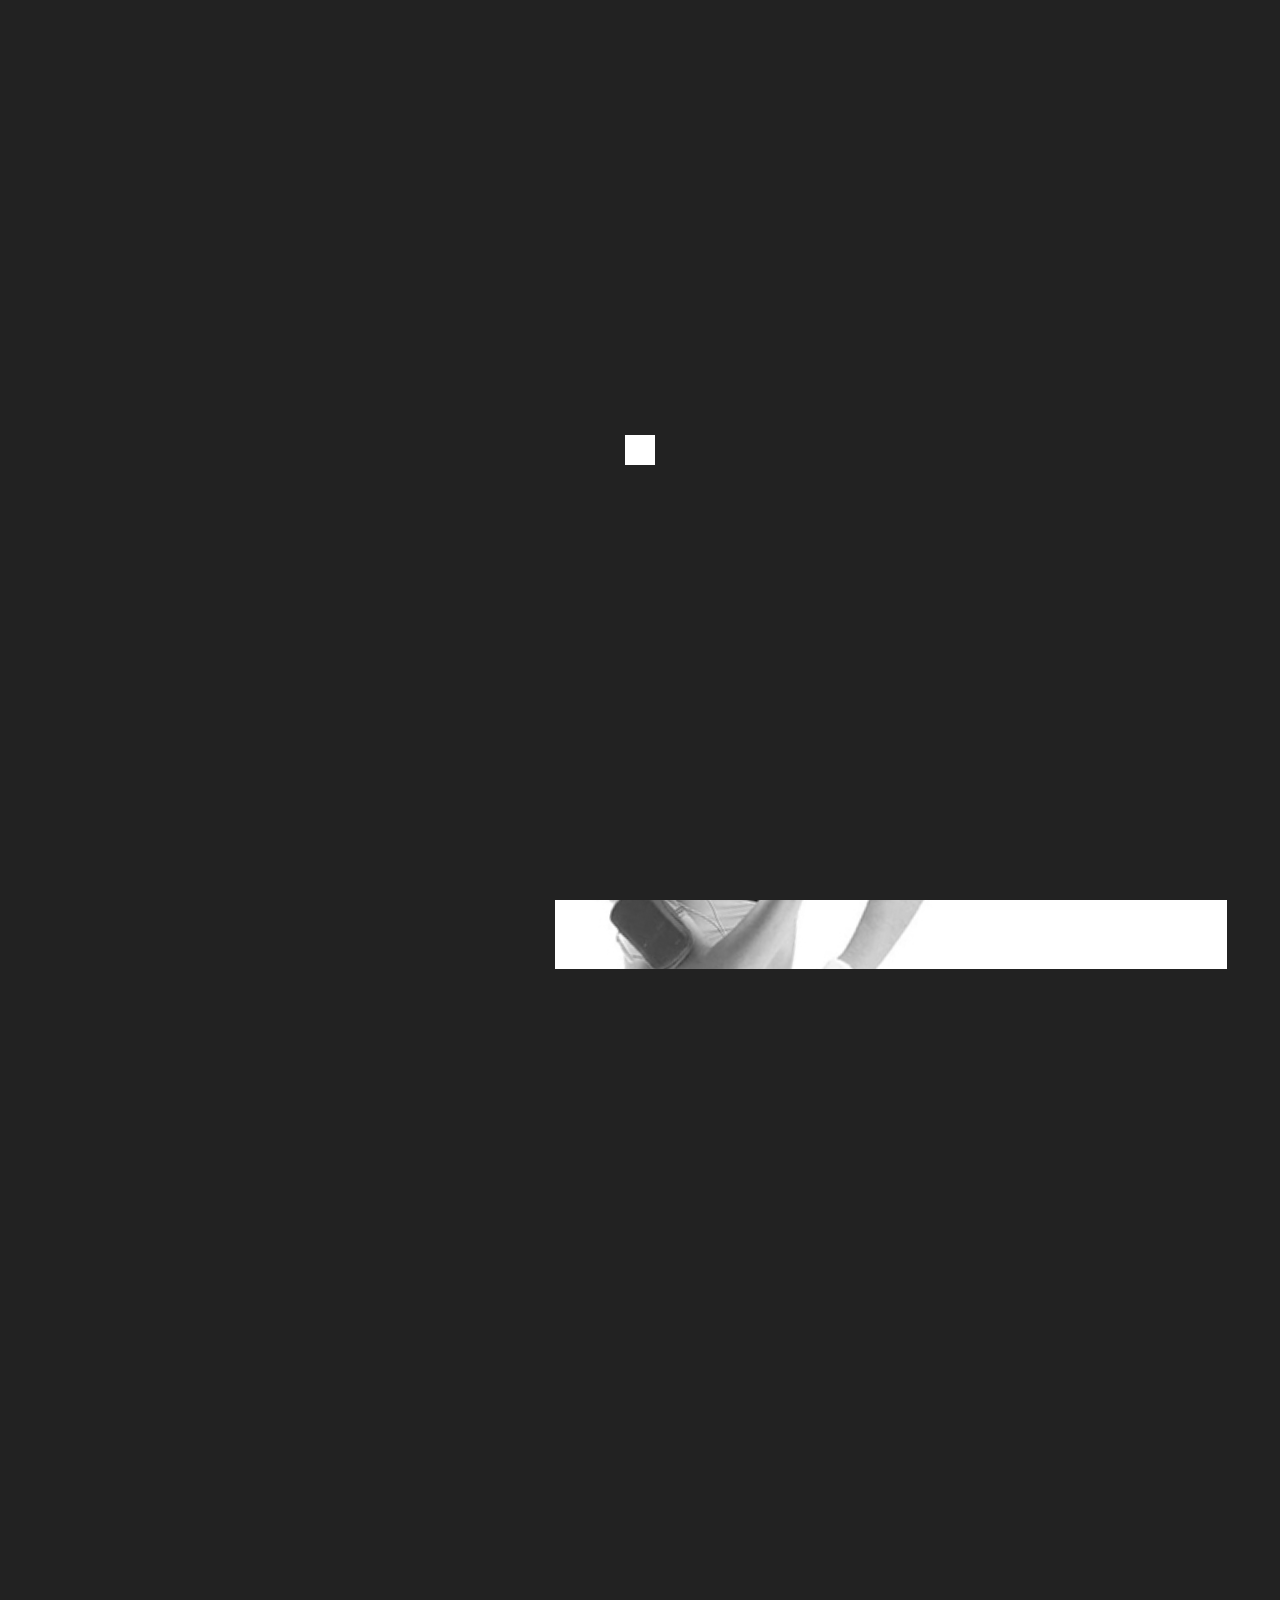
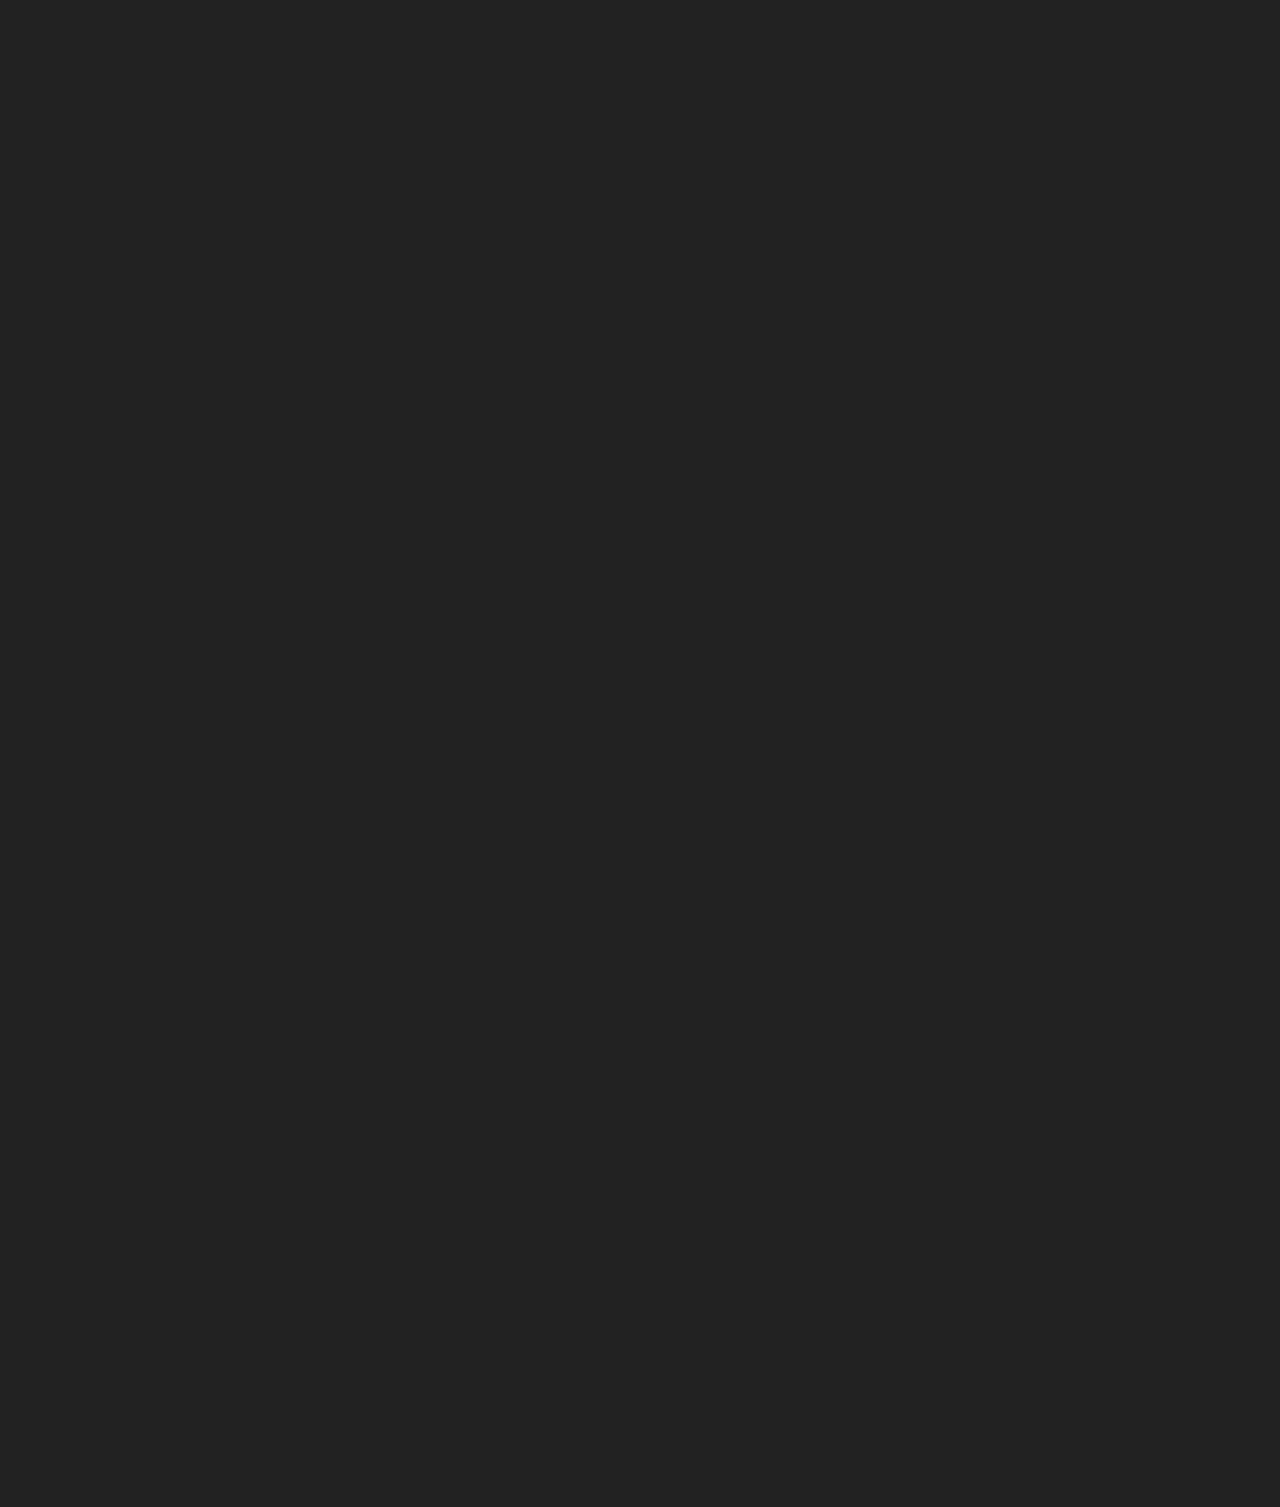
<file: index.html>
<!DOCTYPE html>
<html lang="en">

<head>
    <meta charset="utf-8">
    <meta http-equiv="X-UA-Compatible" content="IE=edge">
    <meta name="viewport" content="width=device-width, initial-scale=1.0, user-scalable=0, maximum-scale=1.0" />
    <meta name="format-detection" content="telephone=no">
    <meta name="format-detection" content="address=no">
    <title>Kenneth Chang - Web Designer & Developer</title>
    <!-- Bootstrap CSS -->
    <link href="css/bootstrap.min.css" rel="stylesheet">
    <!-- Google font -->
    <link href='https://fonts.googleapis.com/css?family=Raleway:400,200,200italic,300,300italic,800' rel='stylesheet' type='text/css'>
    <!-- style CSS -->
    <link rel="stylesheet" href="css/style.css" type="text/css">
    <!-- animate CSS -->
    <link rel="stylesheet" href="css/animate.min.css" type="text/css">
    <!-- fakeLoader CSS -->
    <link rel="stylesheet" href="css/fakeLoader.css" type="text/css">
    <!-- HTML5 Shim and Respond.js IE8 support of HTML5 elements and media queries -->
    <!-- WARNING: Respond.js doesn't work if you view the page via file:// -->
    <!--[if lt IE 9]>
            <script src="js/html5shiv.js"></script>
            <script src="js/respond.min.js"></script>
        <![endif]-->
</head>

<body>
    <div id="wrapper">
        <div class="cover"></div>
        <div class="fakeloader"></div>
        <div class="main">
            <!-- 關於我 -->
            <div class="col-md-5">
                <div class="row fixed-left">
                    <div class="about">
                        <ul class="life animated fadeInDown">
                            <li>Life isn't always
                                <em class="textroll">
                                    <span>Design</span>
                                    <span>HTML</span>
                                </em> and
                                <em class="textroll sec">
                                    <span>UI&UX</span>
                                    <span>CSS</span>
                                </em>
                            </li>
                            <li>Somtimes it's
                                <br>
                                <h1><a href="index.html">KENNETH CHANG.</a></h1>
                            </li>
                        </ul>
                        <div class="contentBox">
                            <div class="row">
                                <!-- 工作經驗 -->
                                <div class="col-md-12">
                                    <h3>Experience 工作經驗 </h3>
                                    <ul>
                                        <li>普釋傳播 設計助理 1年</li>
                                        <li>紅威媒體 網頁設計師 2年半</li>
                                        <li>昇鼎科技 網頁設計師兼前端工程師 3年</li>
                                    </ul>
                                </div>
                                <!-- 技能 -->
                                <div class="col-md-12">
                                    <h3>Skill 技能 </h3>
                                    <section class="skill">
                                        <div class="m-row e-skill-row">
                                            <span class="name">HTML/CSS</span><span class="bar"><i class="u-w80" id="skill-80"></i></span>
                                        </div>
                                        <div class="m-row e-skill-row">
                                            <span class="name">JavaScript</span><span class="bar"><i class="u-w40" id="skill-40"></i></span>
                                        </div>
                                        <div class="m-row e-skill-row">
                                            <span class="name">jQuery</span><span class="bar"><i class="u-w65" id="skill-45"></i></span>
                                        </div>
                                        <div class="m-row e-skill-row">
                                            <span class="name">SASS&SCSS</span><span class="bar"><i class="u-w70" id="skill-70"></i></span>
                                        </div>
                                        <div class="m-row e-skill-row">
                                            <span class="name">RWD</span><span class="bar"><i class="u-w81" id="skill-81"></i></span>
                                        </div>
                                        <div class="m-row e-skill-row">
                                            <span class="name">Photoshop</span><span class="bar"><i class="u-w85" id="skill-85"></i></span>
                                        </div>
                                        <div class="m-row e-skill-row">
                                            <span class="name">Illustrator</span><span class="bar"><i class="u-w65" id="skill-65"></i></span>
                                        </div>
                                    </section>
                                    </ul>
                                </div>
                                <!-- 信箱 -->
                                <div class="col-md-12">
                                    <h3>Contact 與我聯絡 </h3>
                                    <p>pejanofan@gmail.com</p>
                                </div>
                            </div>
                        </div>
                    </div>
                </div>
            </div>
            <!-- 作品 -->
            <div class="col-md-7">
                <div class="work">
                    <div class="contentBox">
                        <h3>Works 作品實績</h3>
                        <div class="row">
                            <!--  印象設計 -->
                            <div class="col-md-12 grid_item animation-element">
                                <figure>
                                    <img src="images/impresssindesign/thumb.jpg" class="img-responsive">
                                    <a href="impresssindesign.html">
                                        <div class="text">
                                            <div class="title">印象設計</div>
                                            <div class="type">WEB DESIGN</div>
                                        </div>
                                    </a>
                                </figure>
                            </div>
                            <!--  Neo Studio -->
                            <div class="col-md-12 grid_item animation-element">
                                <figure>
                                    <img src="images/neostudio/thumb.jpg" class="img-responsive">
                                    <a href="neostudio.html">
                                        <div class="text">
                                            <div class="title">Neo Studio展演館</div>
                                            <div class="type">WEB DESIGN</div>
                                        </div>
                                    </a>
                                </figure>
                            </div>
                            <!--  一陽旅行社 -->
                            <div class="col-md-12 grid_item animation-element">
                                <figure>
                                    <img src="images/eurosun/thumb.jpg" class="img-responsive">
                                    <a href="eurosun.html">
                                        <div class="text">
                                            <div class="title">一陽旅行社</div>
                                            <div class="type">WEB DESIGN</div>
                                        </div>
                                    </a>
                                </figure>
                            </div>
                            <!--  塔奇愛羅 -->
                            <div class="col-md-12 grid_item animation-element">
                                <figure>
                                    <img src="images/touchaero/thumb.jpg" class="img-responsive">
                                    <a href="touchaero.html">
                                        <div class="text">
                                            <div class="title">塔奇愛羅</div>
                                            <div class="type">WEB DESIGN</div>
                                        </div>
                                    </a>
                                </figure>
                            </div>
                            <!--  百靈佳 - Asthma -->
                            <div class="col-md-12 grid_item animation-element">
                                <figure>
                                    <img src="images/asthmainfo/thumb.jpg" class="img-responsive">
                                    <a href="asthmainfo.html">
                                        <div class="text">
                                            <div class="title">百靈佳 - Asthma</div>
                                            <div class="type">WEB DESIGN</div>
                                        </div>
                                    </a>
                                </figure>
                            </div>
                            <!--  縣市計畫投票總動員 -->
                            <div class="col-md-12 grid_item animation-element">
                                <figure>
                                    <img src="images/energypark/thumb.jpg" class="img-responsive">
                                    <a href="energypark.html">
                                        <div class="text">
                                            <div class="title">縣市計畫投票總動員</div>
                                            <div class="type">WEB DESIGN</div>
                                        </div>
                                    </a>
                                </figure>
                            </div>
                            <!--  縣市節電秀創意 -->
                            <div class="col-md-12 grid_item animation-element">
                                <figure>
                                    <img src="images/creative/thumb.jpg" class="img-responsive">
                                    <a href="creative.html">
                                        <div class="text">
                                            <div class="title">縣市節電秀創意</div>
                                            <div class="type">WEB DESIGN</div>
                                        </div>
                                    </a>
                                </figure>
                            </div>
                            <!--  騏聿地產 -->
                            <div class="col-md-12 grid_item animation-element">
                                <figure>
                                    <img src="images/chiyu-property/thumb.jpg" class="img-responsive">
                                    <a href="chiyu-property.html">
                                        <div class="text">
                                            <div class="title">騏聿地產</div>
                                            <div class="type">WEB DESIGN</div>
                                        </div>
                                    </a>
                                </figure>
                            </div>
                            <!--  健康妙管家 -->
                            <div class="col-md-12 grid_item animation-element">
                                <figure>
                                    <img src="images/wellness/thumb.jpg" class="img-responsive">
                                    <a href="wellness.html">
                                        <div class="text">
                                            <div class="title">健康妙管家 - 會員募集搶好康</div>
                                            <div class="type">WEB DESIGN</div>
                                        </div>
                                    </a>
                                </figure>
                            </div>
                            <!--  亞柏EZ購 -->
                            <div class="col-md-12 grid_item animation-element">
                                <figure>
                                    <img src="images/apezgo/thumb.jpg" class="img-responsive">
                                    <a href="apezgo.html">
                                        <div class="text">
                                            <div class="title">亞柏EZ購 手機版</div>
                                            <div class="type">WEB DESIGN</div>
                                        </div>
                                    </a>
                                </figure>
                            </div>
                            <!--  PERRIER -->
                            <div class="col-md-12 grid_item animation-element">
                                <figure>
                                    <img src="images/perrier/thumb.jpg" class="img-responsive">
                                    <a href="perrier.html">
                                        <div class="text">
                                            <div class="title">召集PERRIER美食特派員</div>
                                            <div class="type">WEB DESIGN</div>
                                        </div>
                                    </a>
                                </figure>
                            </div>
                            <!--  pradaxa -->
                            <div class="col-md-12 grid_item animation-element">
                                <figure>
                                    <img src="images/pradaxa/thumb.jpg" class="img-responsive">
                                    <a href="pradaxa.html">
                                        <div class="text">
                                            <div class="title">Pradaxa 實用工具</div>
                                            <div class="type">APP UI Design</div>
                                        </div>
                                    </a>
                                </figure>
                            </div>
                            <!--  forestar -->
                            <div class="col-md-12 grid_item animation-element">
                                <figure>
                                    <img src="images/forestar/thumb.jpg" class="img-responsive">
                                    <a href="forestar.html">
                                        <div class="text">
                                            <div class="title">富士達保險經紀人</div>
                                            <div class="type">APP UI Design</div>
                                        </div>
                                    </a>
                                </figure>
                            </div>
                        </div>
                    </div>
                </div>
            </div>
        </div>
    </div>
</body>
<!-- jQuery -->
<script src="js/jquery-1.11.1.min.js"></script>
<!-- Bootstrap -->
<script src="js/bootstrap.min.js"></script>
<!-- textroll -->
<script src="js/jquery.textroll.js"></script>
<!-- jquery.easing -->
<script src="js/jquery.easing.1.3.js"></script>
<!-- progressBar -->
<script src="js/jquery.progressBar.js"></script>
<!-- fakeLoader -->
<script src="js/fakeLoader.min.js"></script>
<!-- common -->
<script src="js/common.js"></script>

</html>
</file>
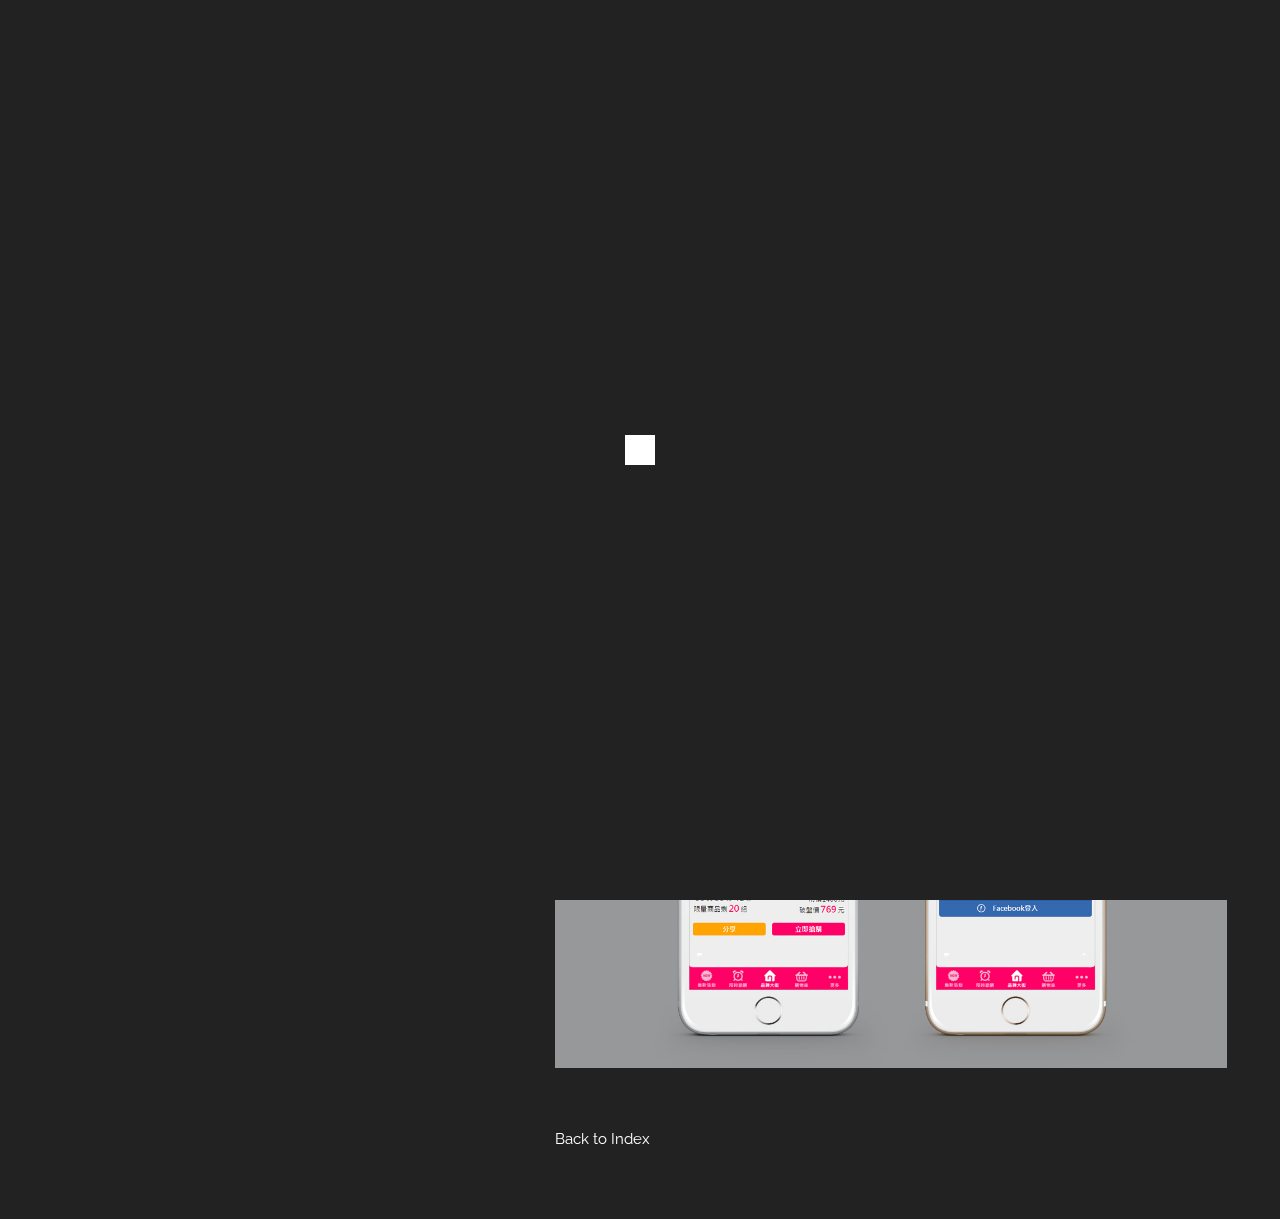
<file: apezgo.html>
<!DOCTYPE html>
<html lang="en">

<head>
    <meta charset="utf-8">
    <meta http-equiv="X-UA-Compatible" content="IE=edge">
    <meta name="viewport" content="width=device-width, initial-scale=1.0, user-scalable=0, maximum-scale=1.0" />
    <meta name="format-detection" content="telephone=no">
    <meta name="format-detection" content="address=no">
    <title>Kenneth Chang</title>
    <!-- Bootstrap CSS -->
    <link href="css/bootstrap.min.css" rel="stylesheet">
    <!-- Google font -->
    <link href='https://fonts.googleapis.com/css?family=Raleway:400,200,200italic,300,300italic,800' rel='stylesheet' type='text/css'>
    <!-- style CSS -->
    <link rel="stylesheet" href="css/style.css" type="text/css">
    <!-- animate CSS -->
    <link rel="stylesheet" href="css/animate.min.css" type="text/css">
    <!-- fakeLoader CSS -->
    <link rel="stylesheet" href="css/fakeLoader.css" type="text/css">
    <!-- HTML5 Shim and Respond.js IE8 support of HTML5 elements and media queries -->
    <!-- WARNING: Respond.js doesn't work if you view the page via file:// -->
    <!--[if lt IE 9]>
            <script src="js/html5shiv.js"></script>
            <script src="js/respond.min.js"></script>
        <![endif]-->
</head>

<body>
    <div id="wrapper">
        <div class="cover"></div>
        <div class="fakeloader"></div>
        <div class="main">
            <!-- 關於我 -->
            <div class="col-md-5">
                <div class="row fixed-left">
                    <div class="about">
                        <ul class="life animated fadeInDown">
                            <li>Life isn't always
                                <em class="textroll">
                                    <span>Design</span>
                                    <span>HTML</span>
                                </em> and
                                <em class="textroll sec">
                                    <span>UI&UX</span>
                                    <span>CSS</span>
                                </em>
                            </li>
                            <li>Somtimes it's
                                <br>
                                <h1><a href="index.html">KENNETH CHANG.</a></h1>
                            </li>
                        </ul>
                        <div class="contentBox hidden-xs">
                            <div class="row">
                                <!-- 工作經驗 -->
                                <div class="col-md-12">
                                    <h3>Experience 工作經驗 </h3>
                                    <ul>
                                        <li>普釋傳播 設計助理 1年</li>
                                        <li>紅威媒體 網頁設計師 2年半</li>
                                        <li>昇鼎科技 網頁設計師兼前端工程師 3年</li>
                                    </ul>
                                </div>
                                <!-- 技能 -->
                                <div class="col-md-12">
                                    <h3>Skill 技能 </h3>
                                    <section class="skill">
                                        <div class="m-row e-skill-row">
                                            <span class="name">HTML/CSS</span><span class="bar"><i class="u-w80" id="skill-80"></i></span>
                                        </div>
                                        <div class="m-row e-skill-row">
                                            <span class="name">JavaScript</span><span class="bar"><i class="u-w40" id="skill-40"></i></span>
                                        </div>
                                        <div class="m-row e-skill-row">
                                            <span class="name">jQuery</span><span class="bar"><i class="u-w65" id="skill-45"></i></span>
                                        </div>
                                        <div class="m-row e-skill-row">
                                            <span class="name">SASS&SCSS</span><span class="bar"><i class="u-w70" id="skill-70"></i></span>
                                        </div>
                                        <div class="m-row e-skill-row">
                                            <span class="name">RWD</span><span class="bar"><i class="u-w81" id="skill-81"></i></span>
                                        </div>
                                        <div class="m-row e-skill-row">
                                            <span class="name">Photoshop</span><span class="bar"><i class="u-w85" id="skill-85"></i></span>
                                        </div>
                                        <div class="m-row e-skill-row">
                                            <span class="name">Illustrator</span><span class="bar"><i class="u-w65" id="skill-65"></i></span>
                                        </div>
                                    </section>
                                    </ul>
                                </div>
                                <!-- 信箱 -->
                                <div class="col-md-12">
                                    <h3>Contact 與我聯絡 </h3>
                                    <p>pejanofan@gmail.com</p>
                                </div>
                            </div>
                        </div>
                    </div>
                </div>
            </div>
            <!-- 作品 -->
            <div class="col-md-7">
                <div class="work_detail">
                    <div class="contentBox">
                        <h3>亞柏EZ購<small> / Web Design</small> <a class="link" href="http://www.apezgo.com/shopping/guestMobile/doMobile/index.do" target="_blank"><span class="glyphicon glyphicon-new-window" aria-hidden="true"></span></a></h3>
                        <div class="more">
                            <p>網站類型：手機版網站</p>
                            <p>使用技術：HTML5 / CSS3 / jQuery</p>
                        </div>
                        <div class="row">
                            <!--  work-1 -->
                            <div class="col-md-12">
                                <figure>
                                    <img src="images/apezgo/img01.jpg" class="img-responsive">
                                </figure>
                                <figure>
                                    <img src="images/apezgo/img02.jpg" class="img-responsive">
                                </figure>
                            </div>
                        </div>
                    </div>
                </div>
            </div>
        </div>
    </div>
</body>
<!-- jQuery -->
<script src="js/jquery-1.11.1.min.js"></script>
<!-- Bootstrap -->
<script src="js/bootstrap.min.js"></script>
<!-- textroll -->
<script src="js/jquery.textroll.js"></script>
<!-- jquery.easing -->
<script src="js/jquery.easing.1.3.js"></script>
<!-- progressBar -->
<script src="js/jquery.progressBar.js"></script>
<!-- fakeLoader -->
<script src="js/fakeLoader.min.js"></script>
<!-- common -->
<script src="js/common.js"></script>

</html>
</file>
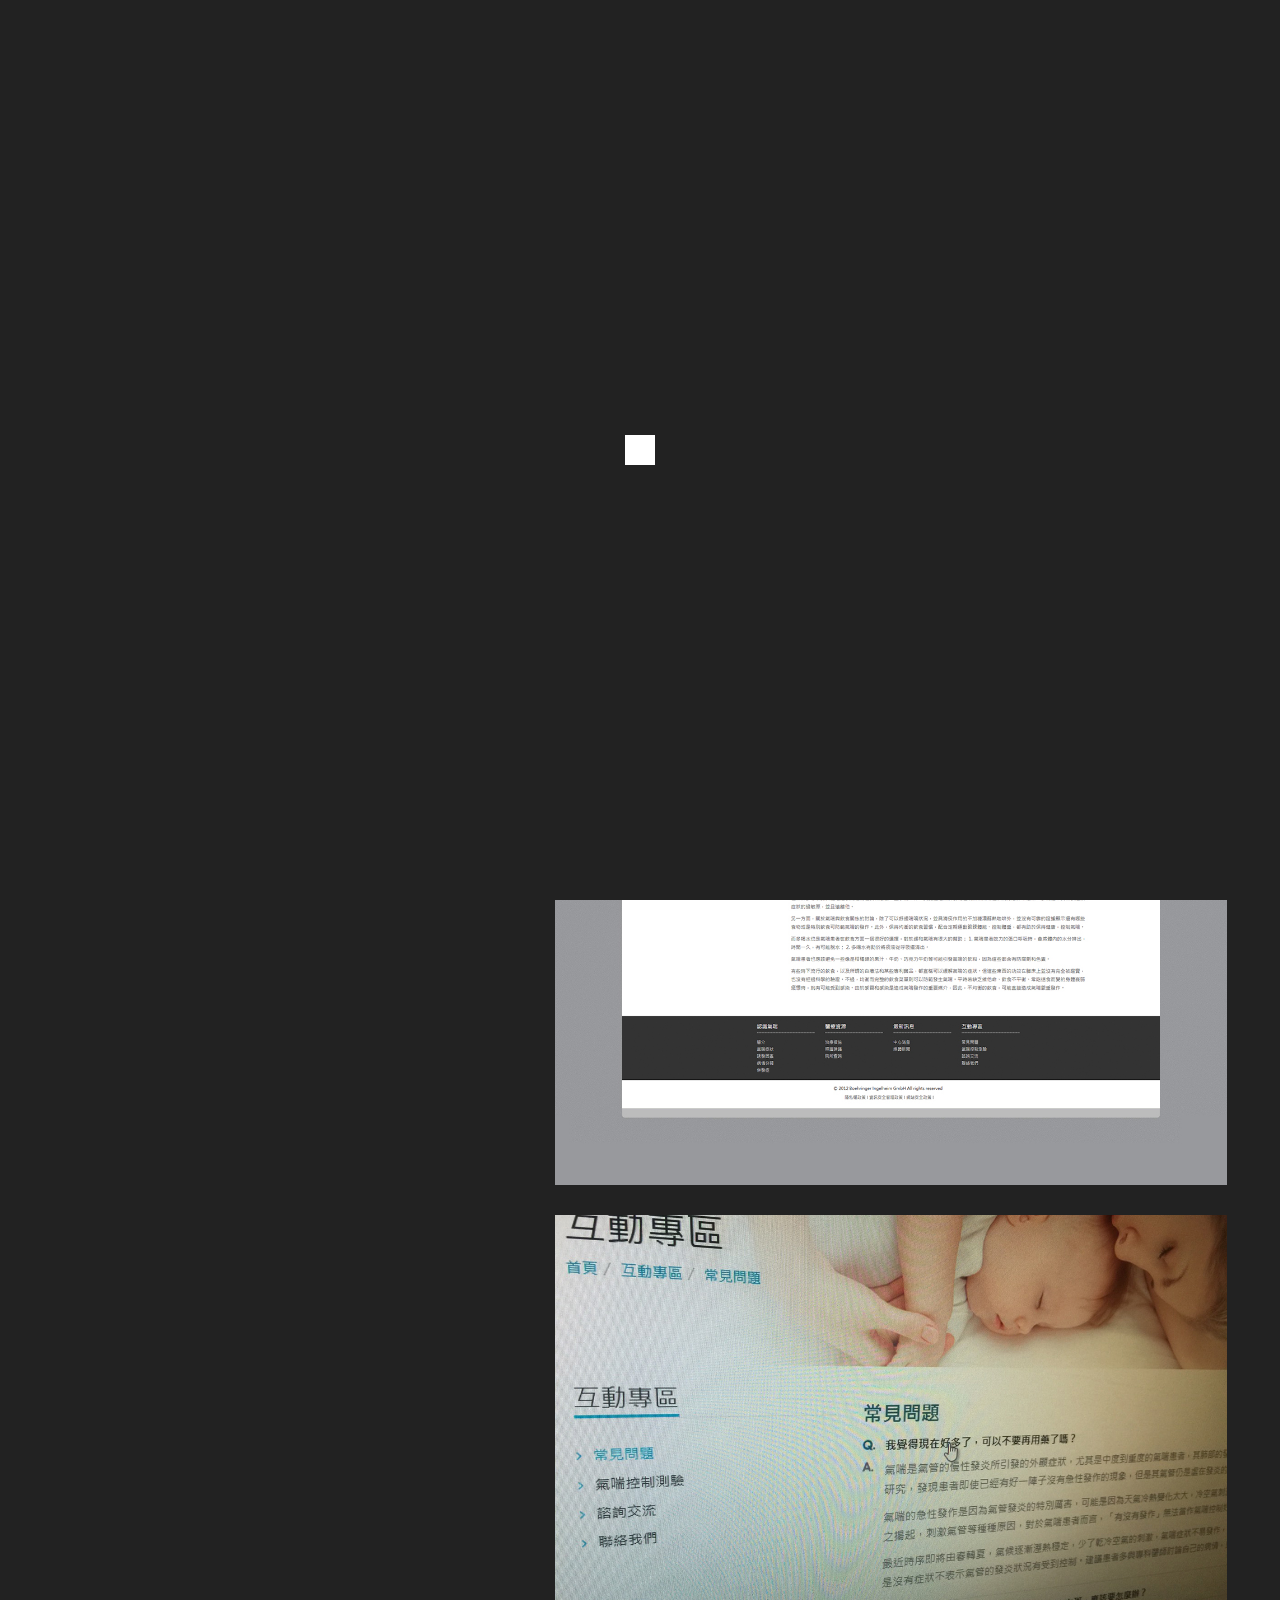
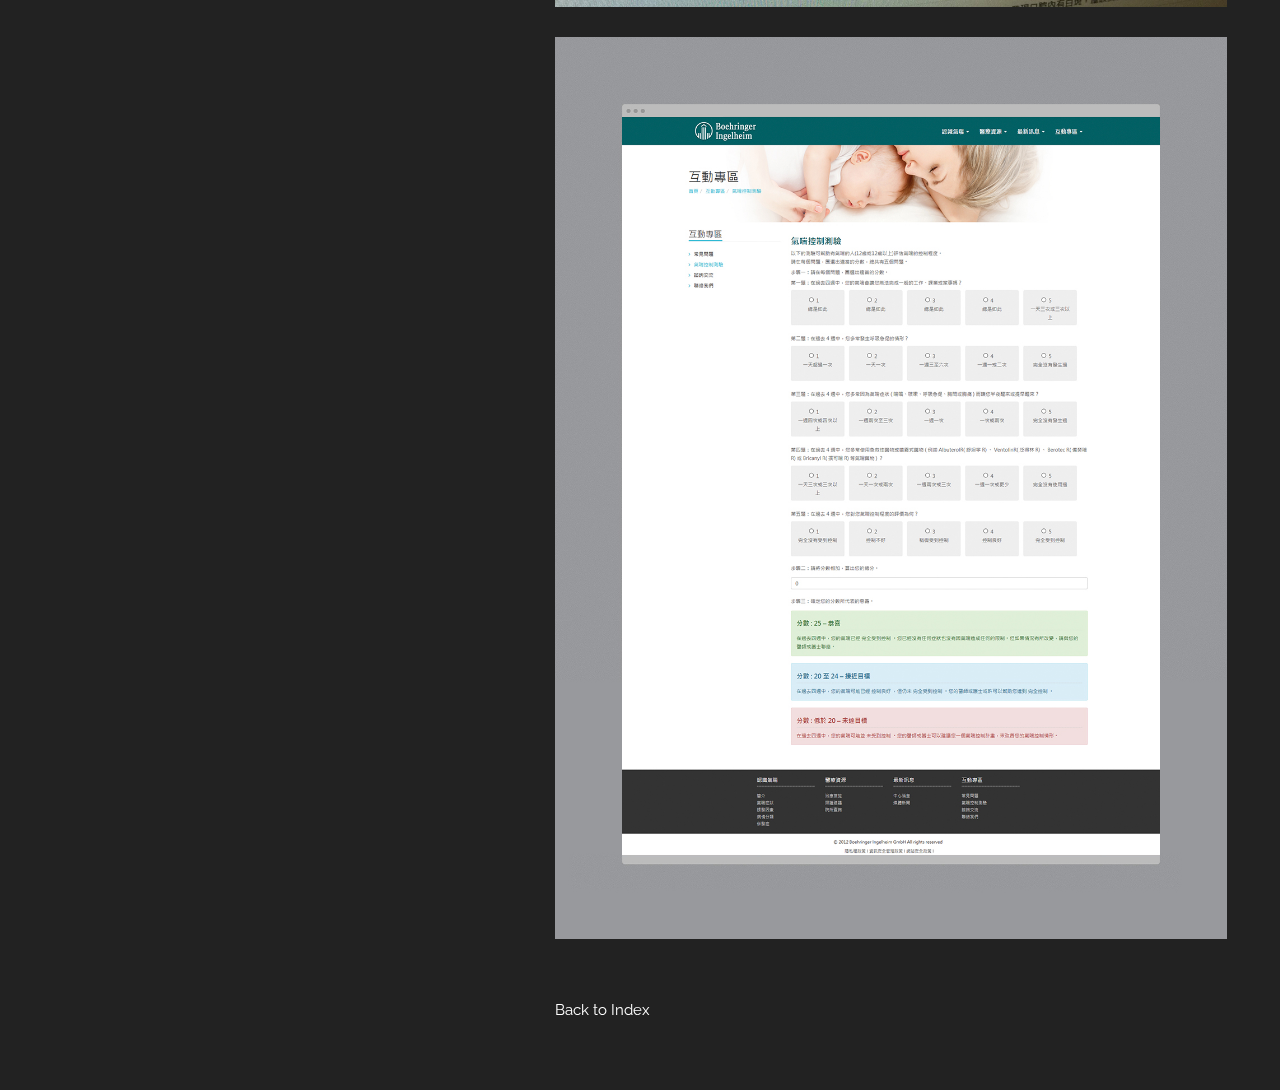
<file: asthmainfo.html>
<!DOCTYPE html>
<html lang="en">

<head>
    <meta charset="utf-8">
    <meta http-equiv="X-UA-Compatible" content="IE=edge">
    <meta name="viewport" content="width=device-width, initial-scale=1.0, user-scalable=0, maximum-scale=1.0" />
    <meta name="format-detection" content="telephone=no">
    <meta name="format-detection" content="address=no">
    <title>Kenneth Chang</title>
    <!-- Bootstrap CSS -->
    <link href="css/bootstrap.min.css" rel="stylesheet">
    <!-- Google font -->
    <link href='https://fonts.googleapis.com/css?family=Raleway:400,200,200italic,300,300italic,800' rel='stylesheet' type='text/css'>
    <!-- style CSS -->
    <link rel="stylesheet" href="css/style.css" type="text/css">
    <!-- animate CSS -->
    <link rel="stylesheet" href="css/animate.min.css" type="text/css">
    <!-- fakeLoader CSS -->
    <link rel="stylesheet" href="css/fakeLoader.css" type="text/css">
    <!-- HTML5 Shim and Respond.js IE8 support of HTML5 elements and media queries -->
    <!-- WARNING: Respond.js doesn't work if you view the page via file:// -->
    <!--[if lt IE 9]>
            <script src="js/html5shiv.js"></script>
            <script src="js/respond.min.js"></script>
        <![endif]-->
</head>

<body>
    <div id="wrapper">
        <div class="cover"></div>
        <div class="fakeloader"></div>
        <div class="main">
            <!-- 關於我 -->
            <div class="col-md-5">
                <div class="row fixed-left">
                    <div class="about">
                        <ul class="life animated fadeInDown">
                            <li>Life isn't always
                                <em class="textroll">
                                    <span>Design</span>
                                    <span>HTML</span>
                                </em> and
                                <em class="textroll sec">
                                    <span>UI&UX</span>
                                    <span>CSS</span>
                                </em>
                            </li>
                            <li>Somtimes it's
                                <br>
                                <h1><a href="index.html">KENNETH CHANG.</a></h1>
                            </li>
                        </ul>
                        <div class="contentBox hidden-xs">
                            <div class="row">
                                <!-- 工作經驗 -->
                                <div class="col-md-12">
                                    <h3>Experience 工作經驗 </h3>
                                    <ul>
                                        <li>普釋傳播 設計助理 1年</li>
                                        <li>紅威媒體 網頁設計師 2年半</li>
                                        <li>昇鼎科技 網頁設計師兼前端工程師 3年</li>
                                    </ul>
                                </div>
                                <!-- 技能 -->
                                <div class="col-md-12">
                                    <h3>Skill 技能 </h3>
                                    <section class="skill">
                                        <div class="m-row e-skill-row">
                                            <span class="name">HTML/CSS</span><span class="bar"><i class="u-w80" id="skill-80"></i></span>
                                        </div>
                                        <div class="m-row e-skill-row">
                                            <span class="name">JavaScript</span><span class="bar"><i class="u-w40" id="skill-40"></i></span>
                                        </div>
                                        <div class="m-row e-skill-row">
                                            <span class="name">jQuery</span><span class="bar"><i class="u-w65" id="skill-45"></i></span>
                                        </div>
                                        <div class="m-row e-skill-row">
                                            <span class="name">SASS&SCSS</span><span class="bar"><i class="u-w70" id="skill-70"></i></span>
                                        </div>
                                        <div class="m-row e-skill-row">
                                            <span class="name">RWD</span><span class="bar"><i class="u-w81" id="skill-81"></i></span>
                                        </div>
                                        <div class="m-row e-skill-row">
                                            <span class="name">Photoshop</span><span class="bar"><i class="u-w85" id="skill-85"></i></span>
                                        </div>
                                        <div class="m-row e-skill-row">
                                            <span class="name">Illustrator</span><span class="bar"><i class="u-w65" id="skill-65"></i></span>
                                        </div>
                                    </section>
                                    </ul>
                                </div>
                                <!-- 信箱 -->
                                <div class="col-md-12">
                                    <h3>Contact 與我聯絡 </h3>
                                    <p>pejanofan@gmail.com</p>
                                </div>
                            </div>
                        </div>
                    </div>
                </div>
            </div>
            <!-- 作品 -->
            <div class="col-md-7">
                <div class="work_detail">
                    <div class="contentBox">
                        <h3>百靈佳 - Asthma<small> / Web Design</small> <a class="link" href="http://www.asthmainfo.com.tw/" target="_blank"><span class="glyphicon glyphicon-new-window" aria-hidden="true"></span></a></h3>
                        <div class="more">
                            <p>網站類型：RWD響應式</p>
                            <p>使用技術：RWD / HTML5 / CSS3 / jQuery</p>
                        </div>
                        <div class="row">
                            <!--  work-1 -->
                            <div class="col-md-12">
                                <figure>
                                    <img src="images/asthmainfo/img01.jpg" class="img-responsive">
                                </figure>
                                <figure>
                                    <img src="images/asthmainfo/img02.jpg" class="img-responsive">
                                </figure>
                                <figure>
                                    <img src="images/asthmainfo/img03.jpg" class="img-responsive">
                                </figure>
                                <figure>
                                    <img src="images/asthmainfo/img04.jpg" class="img-responsive">
                                </figure>
                            </div>
                        </div>
                    </div>
                </div>
            </div>
        </div>
    </div>
</body>
<!-- jQuery -->
<script src="js/jquery-1.11.1.min.js"></script>
<!-- Bootstrap -->
<script src="js/bootstrap.min.js"></script>
<!-- textroll -->
<script src="js/jquery.textroll.js"></script>
<!-- jquery.easing -->
<script src="js/jquery.easing.1.3.js"></script>
<!-- progressBar -->
<script src="js/jquery.progressBar.js"></script>
<!-- fakeLoader -->
<script src="js/fakeLoader.min.js"></script>
<!-- common -->
<script src="js/common.js"></script>

</html>
</file>
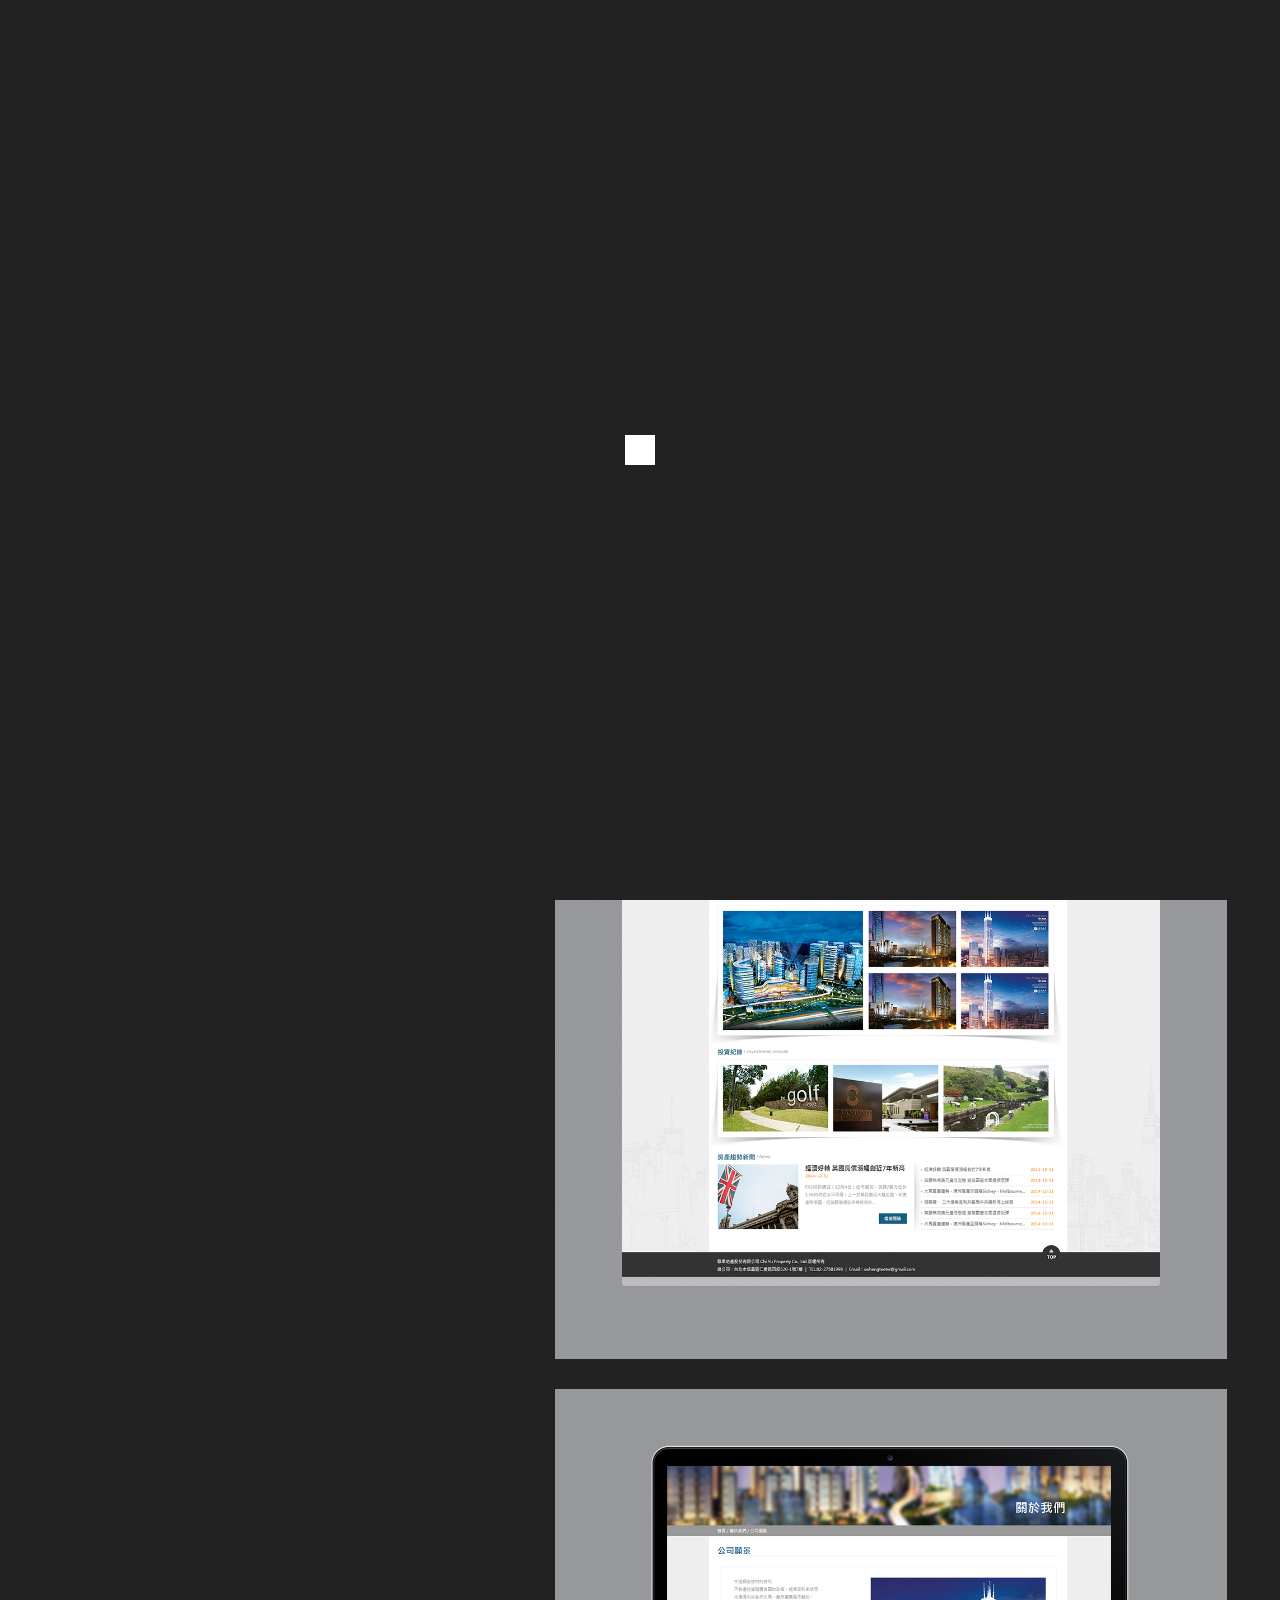
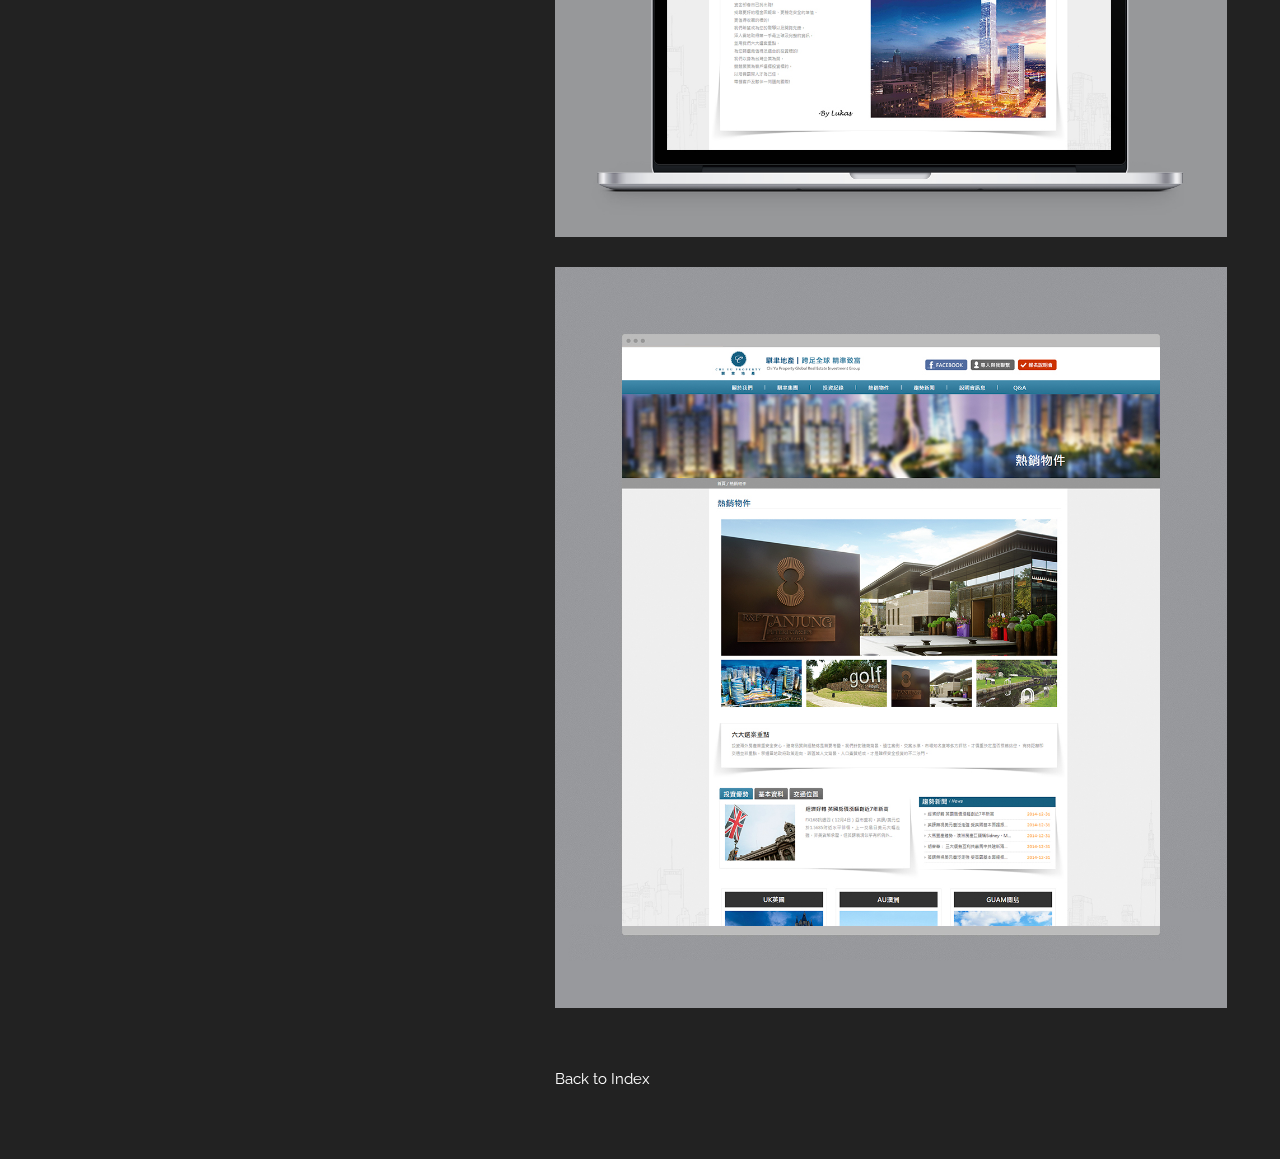
<file: chiyu-property.html>
<!DOCTYPE html>
<html lang="en">

<head>
    <meta charset="utf-8">
    <meta http-equiv="X-UA-Compatible" content="IE=edge">
    <meta name="viewport" content="width=device-width, initial-scale=1.0, user-scalable=0, maximum-scale=1.0" />
    <meta name="format-detection" content="telephone=no">
    <meta name="format-detection" content="address=no">
    <title>Kenneth Chang</title>
    <!-- Bootstrap CSS -->
    <link href="css/bootstrap.min.css" rel="stylesheet">
    <!-- Google font -->
    <link href='https://fonts.googleapis.com/css?family=Raleway:400,200,200italic,300,300italic,800' rel='stylesheet' type='text/css'>
    <!-- style CSS -->
    <link rel="stylesheet" href="css/style.css" type="text/css">
    <!-- animate CSS -->
    <link rel="stylesheet" href="css/animate.min.css" type="text/css">
    <!-- fakeLoader CSS -->
    <link rel="stylesheet" href="css/fakeLoader.css" type="text/css">
    <!-- HTML5 Shim and Respond.js IE8 support of HTML5 elements and media queries -->
    <!-- WARNING: Respond.js doesn't work if you view the page via file:// -->
    <!--[if lt IE 9]>
            <script src="js/html5shiv.js"></script>
            <script src="js/respond.min.js"></script>
        <![endif]-->
</head>

<body>
    <div id="wrapper">
        <div class="cover"></div>
        <div class="fakeloader"></div>
        <div class="main">
            <!-- 關於我 -->
            <div class="col-md-5">
                <div class="row fixed-left">
                    <div class="about">
                        <ul class="life animated fadeInDown">
                            <li>Life isn't always
                                <em class="textroll">
                                    <span>Design</span>
                                    <span>HTML</span>
                                </em> and
                                <em class="textroll sec">
                                    <span>UI&UX</span>
                                    <span>CSS</span>
                                </em>
                            </li>
                            <li>Somtimes it's
                                <br>
                                <h1><a href="index.html">KENNETH CHANG.</a></h1>
                            </li>
                        </ul>
                        <div class="contentBox hidden-xs">
                            <div class="row">
                                <!-- 工作經驗 -->
                                <div class="col-md-12">
                                    <h3>Experience 工作經驗 </h3>
                                    <ul>
                                        <li>普釋傳播 設計助理 1年</li>
                                        <li>紅威媒體 網頁設計師 2年半</li>
                                        <li>昇鼎科技 網頁設計師兼前端工程師 3年</li>
                                    </ul>
                                </div>
                                <!-- 技能 -->
                                <div class="col-md-12">
                                    <h3>Skill 技能 </h3>
                                    <section class="skill">
                                        <div class="m-row e-skill-row">
                                            <span class="name">HTML/CSS</span><span class="bar"><i class="u-w80" id="skill-80"></i></span>
                                        </div>
                                        <div class="m-row e-skill-row">
                                            <span class="name">JavaScript</span><span class="bar"><i class="u-w40" id="skill-40"></i></span>
                                        </div>
                                        <div class="m-row e-skill-row">
                                            <span class="name">jQuery</span><span class="bar"><i class="u-w65" id="skill-45"></i></span>
                                        </div>
                                        <div class="m-row e-skill-row">
                                            <span class="name">SASS&SCSS</span><span class="bar"><i class="u-w70" id="skill-70"></i></span>
                                        </div>
                                        <div class="m-row e-skill-row">
                                            <span class="name">RWD</span><span class="bar"><i class="u-w81" id="skill-81"></i></span>
                                        </div>
                                        <div class="m-row e-skill-row">
                                            <span class="name">Photoshop</span><span class="bar"><i class="u-w85" id="skill-85"></i></span>
                                        </div>
                                        <div class="m-row e-skill-row">
                                            <span class="name">Illustrator</span><span class="bar"><i class="u-w65" id="skill-65"></i></span>
                                        </div>
                                    </section>
                                    </ul>
                                </div>
                                <!-- 信箱 -->
                                <div class="col-md-12">
                                    <h3>Contact 與我聯絡 </h3>
                                    <p>pejanofan@gmail.com</p>
                                </div>
                            </div>
                        </div>
                    </div>
                </div>
            </div>
            <!-- 作品 -->
            <div class="col-md-7">
                <div class="work_detail">
                    <div class="contentBox">
                        <h3>騏聿地產<small> / Web Design</small></h3>
                        <div class="more">
                            <p>網站類型：PC版網站</p>
                            <p>使用技術：HTML / CSS / jQuery / JavaScript</p>
                        </div>
                        <div class="row">
                            <!--  work-1 -->
                            <div class="col-md-12">
                                <figure>
                                    <img src="images/chiyu-property/img01.jpg" class="img-responsive">
                                </figure>
                                <figure>
                                    <img src="images/chiyu-property/img02.jpg" class="img-responsive">
                                </figure>
                                <figure>
                                    <img src="images/chiyu-property/img03.jpg" class="img-responsive">
                                </figure>
                                <figure>
                                    <img src="images/chiyu-property/img04.jpg" class="img-responsive">
                                </figure>
                            </div>
                        </div>
                    </div>
                </div>
            </div>
        </div>
    </div>
</body>
<!-- jQuery -->
<script src="js/jquery-1.11.1.min.js"></script>
<!-- Bootstrap -->
<script src="js/bootstrap.min.js"></script>
<!-- textroll -->
<script src="js/jquery.textroll.js"></script>
<!-- jquery.easing -->
<script src="js/jquery.easing.1.3.js"></script>
<!-- progressBar -->
<script src="js/jquery.progressBar.js"></script>
<!-- fakeLoader -->
<script src="js/fakeLoader.min.js"></script>
<!-- common -->
<script src="js/common.js"></script>

</html>
</file>
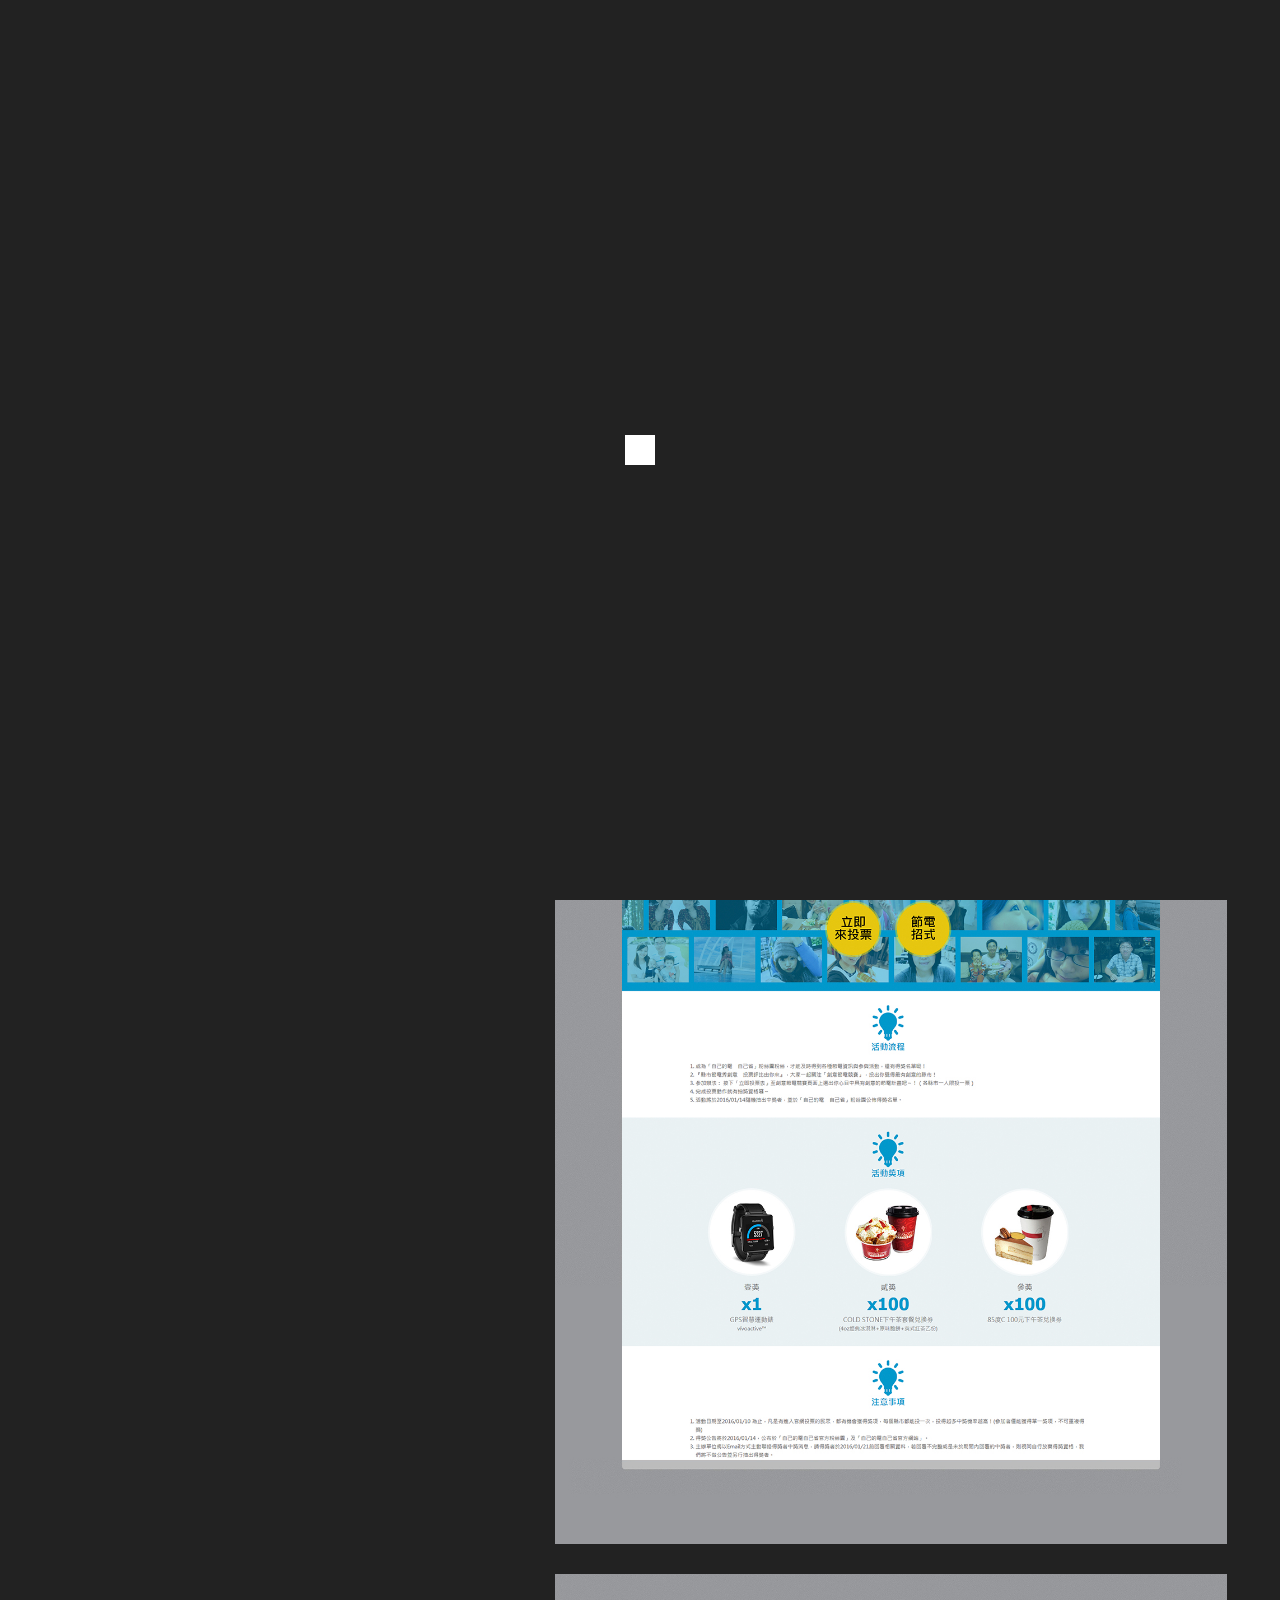
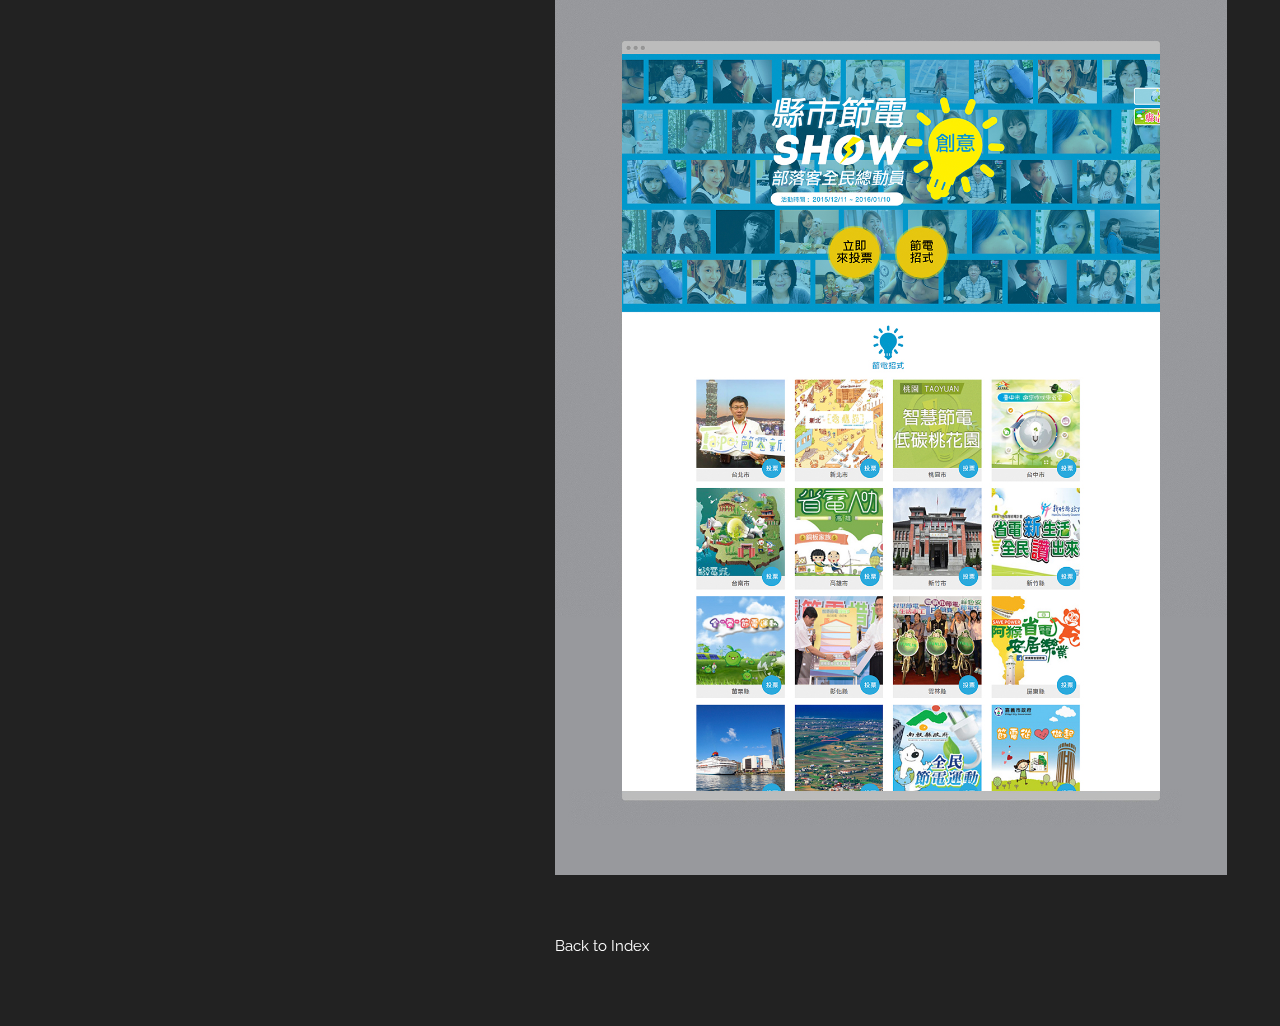
<file: creative.html>
<!DOCTYPE html>
<html lang="en">

<head>
    <meta charset="utf-8">
    <meta http-equiv="X-UA-Compatible" content="IE=edge">
    <meta name="viewport" content="width=device-width, initial-scale=1.0, user-scalable=0, maximum-scale=1.0" />
    <meta name="format-detection" content="telephone=no">
    <meta name="format-detection" content="address=no">
    <title>Kenneth Chang</title>
    <!-- Bootstrap CSS -->
    <link href="css/bootstrap.min.css" rel="stylesheet">
    <!-- Google font -->
    <link href='https://fonts.googleapis.com/css?family=Raleway:400,200,200italic,300,300italic,800' rel='stylesheet' type='text/css'>
    <!-- style CSS -->
    <link rel="stylesheet" href="css/style.css" type="text/css">
    <!-- animate CSS -->
    <link rel="stylesheet" href="css/animate.min.css" type="text/css">
    <!-- fakeLoader CSS -->
    <link rel="stylesheet" href="css/fakeLoader.css" type="text/css">
    <!-- HTML5 Shim and Respond.js IE8 support of HTML5 elements and media queries -->
    <!-- WARNING: Respond.js doesn't work if you view the page via file:// -->
    <!--[if lt IE 9]>
            <script src="js/html5shiv.js"></script>
            <script src="js/respond.min.js"></script>
        <![endif]-->
</head>

<body>
    <div id="wrapper">
        <div class="cover"></div>
        <div class="fakeloader"></div>
        <div class="main">
            <!-- 關於我 -->
            <div class="col-md-5">
                <div class="row fixed-left">
                    <div class="about">
                        <ul class="life animated fadeInDown">
                            <li>Life isn't always
                                <em class="textroll">
                                    <span>Design</span>
                                    <span>HTML</span>
                                </em> and
                                <em class="textroll sec">
                                    <span>UI&UX</span>
                                    <span>CSS</span>
                                </em>
                            </li>
                            <li>Somtimes it's
                                <br>
                                <h1><a href="index.html">KENNETH CHANG.</a></h1>
                            </li>
                        </ul>
                        <div class="contentBox hidden-xs">
                            <div class="row">
                                <!-- 工作經驗 -->
                                <div class="col-md-12">
                                    <h3>Experience 工作經驗 </h3>
                                    <ul>
                                        <li>普釋傳播 設計助理 1年</li>
                                        <li>紅威媒體 網頁設計師 2年半</li>
                                        <li>昇鼎科技 網頁設計師兼前端工程師 3年</li>
                                    </ul>
                                </div>
                                <!-- 技能 -->
                                <div class="col-md-12">
                                    <h3>Skill 技能 </h3>
                                    <section class="skill">
                                        <div class="m-row e-skill-row">
                                            <span class="name">HTML/CSS</span><span class="bar"><i class="u-w80" id="skill-80"></i></span>
                                        </div>
                                        <div class="m-row e-skill-row">
                                            <span class="name">JavaScript</span><span class="bar"><i class="u-w40" id="skill-40"></i></span>
                                        </div>
                                        <div class="m-row e-skill-row">
                                            <span class="name">jQuery</span><span class="bar"><i class="u-w65" id="skill-45"></i></span>
                                        </div>
                                        <div class="m-row e-skill-row">
                                            <span class="name">SASS&SCSS</span><span class="bar"><i class="u-w70" id="skill-70"></i></span>
                                        </div>
                                        <div class="m-row e-skill-row">
                                            <span class="name">RWD</span><span class="bar"><i class="u-w81" id="skill-81"></i></span>
                                        </div>
                                        <div class="m-row e-skill-row">
                                            <span class="name">Photoshop</span><span class="bar"><i class="u-w85" id="skill-85"></i></span>
                                        </div>
                                        <div class="m-row e-skill-row">
                                            <span class="name">Illustrator</span><span class="bar"><i class="u-w65" id="skill-65"></i></span>
                                        </div>
                                    </section>
                                    </ul>
                                </div>
                                <!-- 信箱 -->
                                <div class="col-md-12">
                                    <h3>Contact 與我聯絡 </h3>
                                    <p>pejanofan@gmail.com</p>
                                </div>
                            </div>
                        </div>
                    </div>
                </div>
            </div>
            <!-- 作品 -->
            <div class="col-md-7">
                <div class="work_detail">
                    <div class="contentBox">
                        <h3>「自己的電自己省_全民節電中」 - 縣市計畫投票總動員<small> / Web Design</small> <a class="link" href="http://app35.appmaster.tw/creative/" target="_blank"><span class="glyphicon glyphicon-new-window" aria-hidden="true"></span></a></h3>
                        <div class="more">
                            <p>網站類型：RWD活動網頁</p>
                            <p>使用技術：RWD / HTML5 / CSS3 / jQuery</p>
                        </div>
                        <div class="row">
                            <!--  work-1 -->
                            <div class="col-md-12">
                                <figure>
                                    <img src="images/creative/img01.jpg" class="img-responsive">
                                </figure>
                                <figure>
                                    <img src="images/creative/img02.jpg" class="img-responsive">
                                </figure>
                                <figure>
                                    <img src="images/creative/img03.jpg" class="img-responsive">
                                </figure>
                            </div>
                        </div>
                    </div>
                </div>
            </div>
        </div>
    </div>
</body>
<!-- jQuery -->
<script src="js/jquery-1.11.1.min.js"></script>
<!-- Bootstrap -->
<script src="js/bootstrap.min.js"></script>
<!-- textroll -->
<script src="js/jquery.textroll.js"></script>
<!-- jquery.easing -->
<script src="js/jquery.easing.1.3.js"></script>
<!-- progressBar -->
<script src="js/jquery.progressBar.js"></script>
<!-- fakeLoader -->
<script src="js/fakeLoader.min.js"></script>
<!-- common -->
<script src="js/common.js"></script>

</html>
</file>
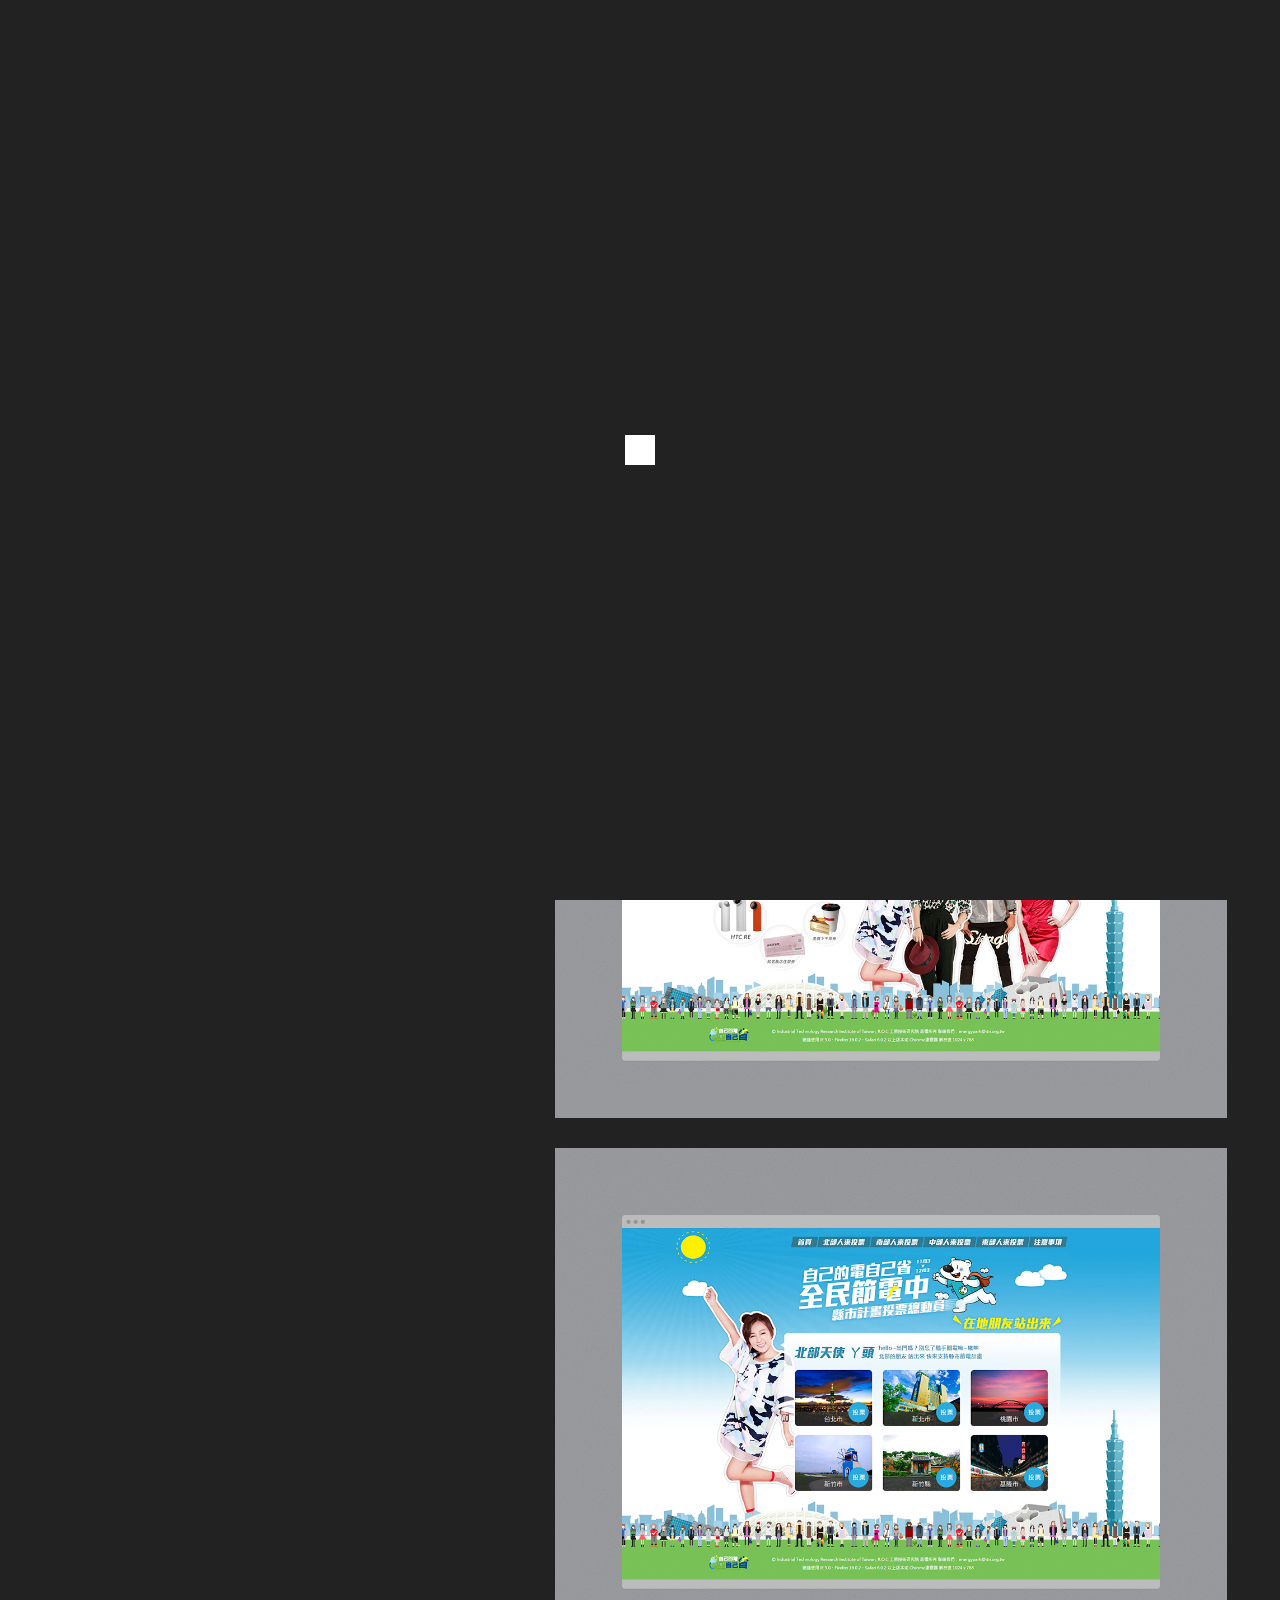
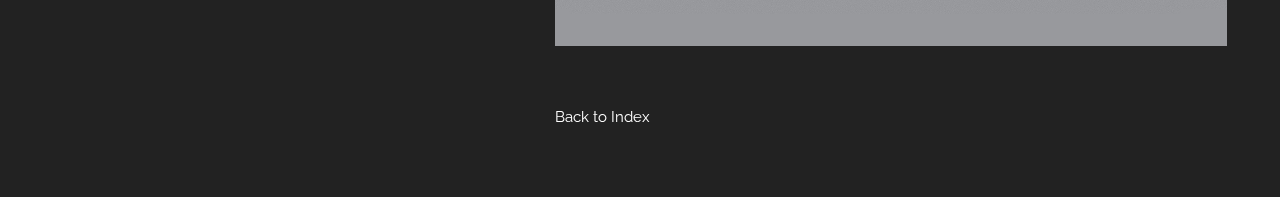
<file: energypark.html>
<!DOCTYPE html>
<html lang="en">

<head>
    <meta charset="utf-8">
    <meta http-equiv="X-UA-Compatible" content="IE=edge">
    <meta name="viewport" content="width=device-width, initial-scale=1.0, user-scalable=0, maximum-scale=1.0" />
    <meta name="format-detection" content="telephone=no">
    <meta name="format-detection" content="address=no">
    <title>Kenneth Chang</title>
    <!-- Bootstrap CSS -->
    <link href="css/bootstrap.min.css" rel="stylesheet">
    <!-- Google font -->
    <link href='https://fonts.googleapis.com/css?family=Raleway:400,200,200italic,300,300italic,800' rel='stylesheet' type='text/css'>
    <!-- style CSS -->
    <link rel="stylesheet" href="css/style.css" type="text/css">
    <!-- animate CSS -->
    <link rel="stylesheet" href="css/animate.min.css" type="text/css">
    <!-- fakeLoader CSS -->
    <link rel="stylesheet" href="css/fakeLoader.css" type="text/css">
    <!-- HTML5 Shim and Respond.js IE8 support of HTML5 elements and media queries -->
    <!-- WARNING: Respond.js doesn't work if you view the page via file:// -->
    <!--[if lt IE 9]>
            <script src="js/html5shiv.js"></script>
            <script src="js/respond.min.js"></script>
        <![endif]-->
</head>
<body>
    <div id="wrapper">
        <div class="cover"></div>
        <div class="fakeloader"></div>
        <div class="main">
            <!-- 關於我 -->
            <div class="col-md-5">
                <div class="row fixed-left">
                    <div class="about">
                        <ul class="life animated fadeInDown">
                            <li>Life isn't always
                                <em class="textroll">
                                    <span>Design</span>
                                    <span>HTML</span>
                                </em> and
                                <em class="textroll sec">
                                    <span>UI&UX</span>
                                    <span>CSS</span>
                                </em>
                            </li>
                            <li>Somtimes it's
                                <br>
                                <h1><a href="index.html">KENNETH CHANG.</a></h1>
                            </li>
                        </ul>
                        <div class="contentBox hidden-xs">
                            <div class="row">
                                <!-- 工作經驗 -->
                                <div class="col-md-12">
                                    <h3>Experience 工作經驗 </h3>
                                    <ul>
                                        <li>普釋傳播 設計助理 1年</li>
                                        <li>紅威媒體 網頁設計師 2年半</li>
                                        <li>昇鼎科技 網頁設計師兼前端工程師 3年</li>
                                    </ul>
                                </div>
                                <!-- 技能 -->
                                <div class="col-md-12">
                                    <h3>Skill 技能 </h3>
                                    <section class="skill">
                                        <div class="m-row e-skill-row">
                                            <span class="name">HTML/CSS</span><span class="bar"><i class="u-w80" id="skill-80"></i></span>
                                        </div>
                                        <div class="m-row e-skill-row">
                                            <span class="name">JavaScript</span><span class="bar"><i class="u-w40" id="skill-40"></i></span>
                                        </div>
                                        <div class="m-row e-skill-row">
                                            <span class="name">jQuery</span><span class="bar"><i class="u-w65" id="skill-45"></i></span>
                                        </div>
                                        <div class="m-row e-skill-row">
                                            <span class="name">SASS&SCSS</span><span class="bar"><i class="u-w70" id="skill-70"></i></span>
                                        </div>
                                        <div class="m-row e-skill-row">
                                            <span class="name">RWD</span><span class="bar"><i class="u-w81" id="skill-81"></i></span>
                                        </div>
                                        <div class="m-row e-skill-row">
                                            <span class="name">Photoshop</span><span class="bar"><i class="u-w85" id="skill-85"></i></span>
                                        </div>
                                        <div class="m-row e-skill-row">
                                            <span class="name">Illustrator</span><span class="bar"><i class="u-w65" id="skill-65"></i></span>
                                        </div>
                                    </section>
                                    </ul>
                                </div>
                                <!-- 信箱 -->
                                <div class="col-md-12">
                                    <h3>Contact 與我聯絡 </h3>
                                    <p>pejanofan@gmail.com</p>
                                </div>
                            </div>
                        </div>
                    </div>
                </div>
            </div>
            <!-- 作品 -->
            <div class="col-md-7">
                <div class="work_detail">
                    <div class="contentBox">
                        <h3>縣市計畫投票總動員<small> / Web Design</small> <a class="link" href="http://app35.appmaster.tw/index.html" target="_blank"><span class="glyphicon glyphicon-new-window" aria-hidden="true"></span></a></h3>
                        <div class="more">
                            <p>網站類型：PC版活動網頁</p>
                            <p>使用技術：HTML / CSS3 / jQuery / JavaScript</p>
                        </div>
                        <div class="row">
                            <!--  work-1 -->
                            <div class="col-md-12">
                                <figure>
                                    <img src="images/energypark/img01.jpg" class="img-responsive">
                                </figure>
                                <figure>
                                    <img src="images/energypark/img02.jpg" class="img-responsive">
                                </figure>
                                <figure>
                                    <img src="images/energypark/img03.jpg" class="img-responsive">
                                </figure>
                            </div>
                        </div>
                    </div>
                </div>
            </div>
        </div>
    </div>
</body>
<!-- jQuery -->
<script src="js/jquery-1.11.1.min.js"></script>
<!-- Bootstrap -->
<script src="js/bootstrap.min.js"></script>
<!-- textroll -->
<script src="js/jquery.textroll.js"></script>
<!-- jquery.easing -->
<script src="js/jquery.easing.1.3.js"></script>
<!-- progressBar -->
<script src="js/jquery.progressBar.js"></script>
<!-- fakeLoader -->
<script src="js/fakeLoader.min.js"></script>
<!-- common -->
<script src="js/common.js"></script>

</html>
</file>
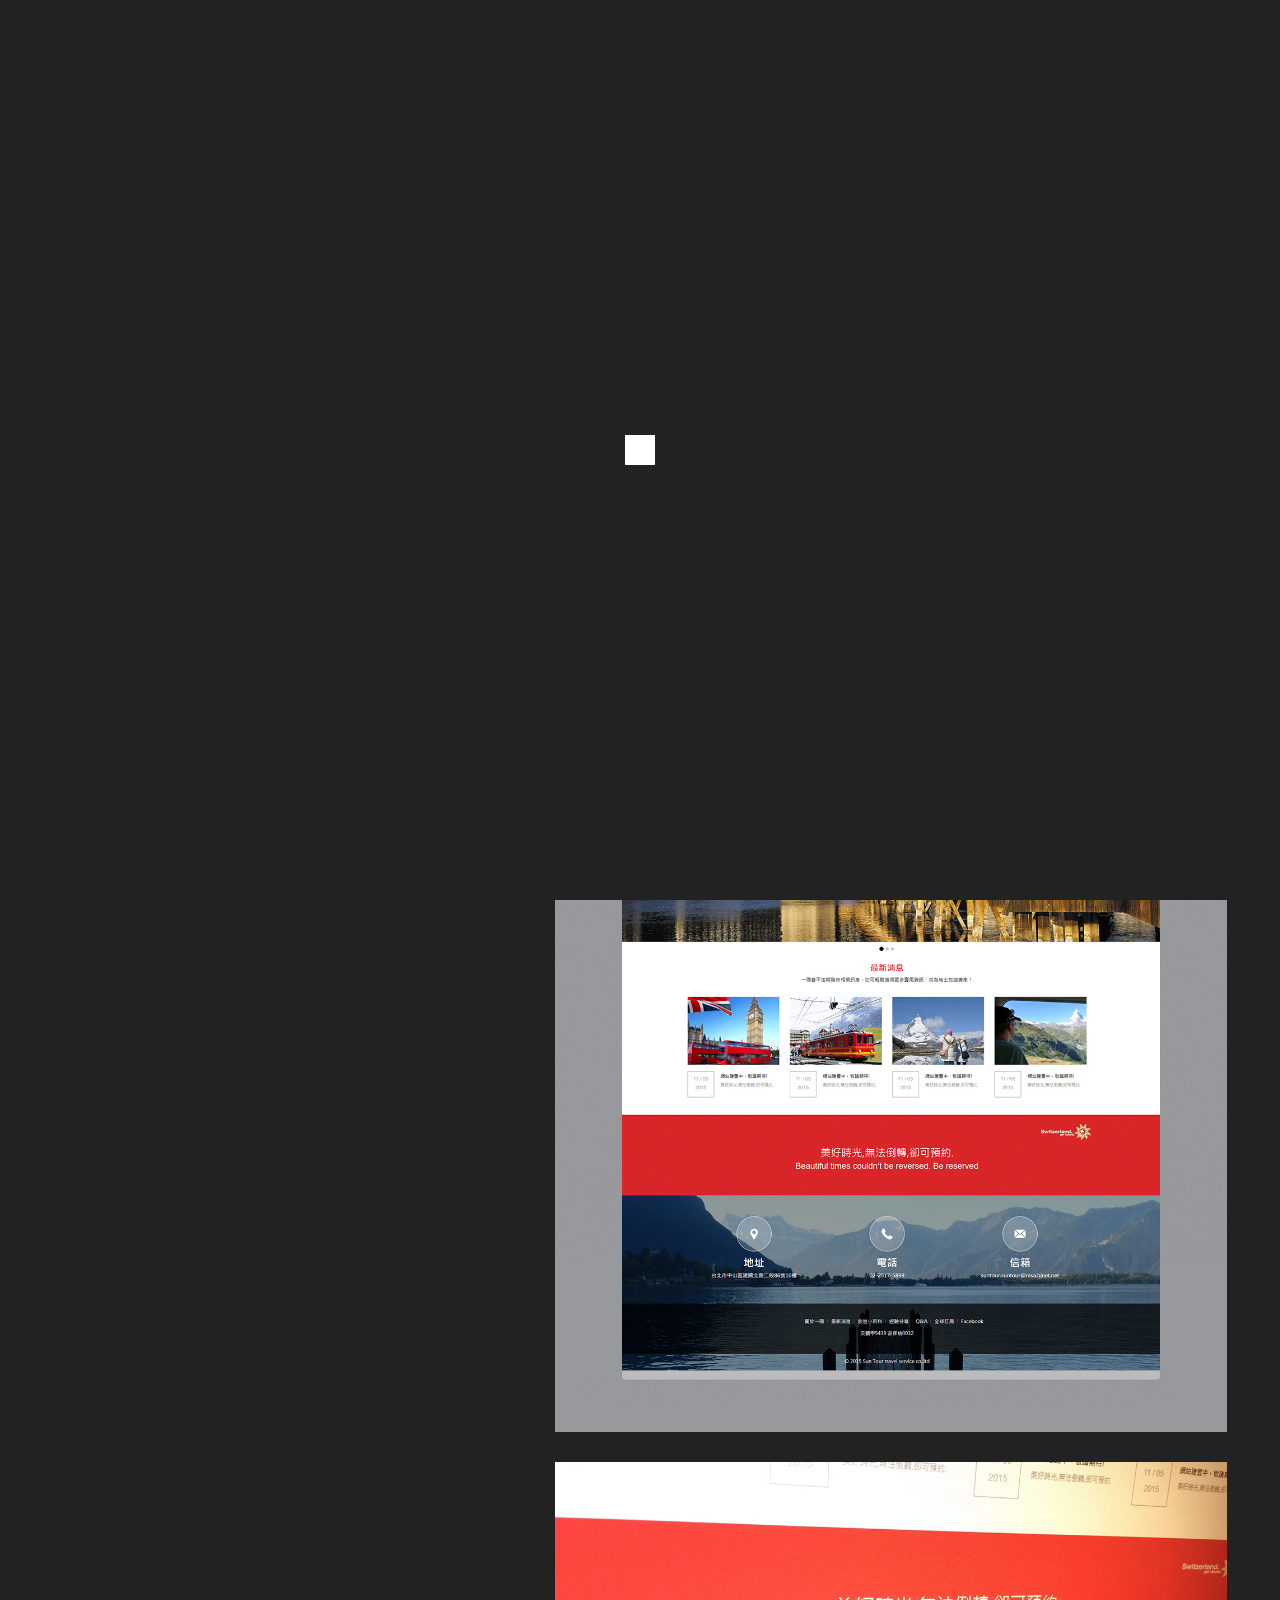
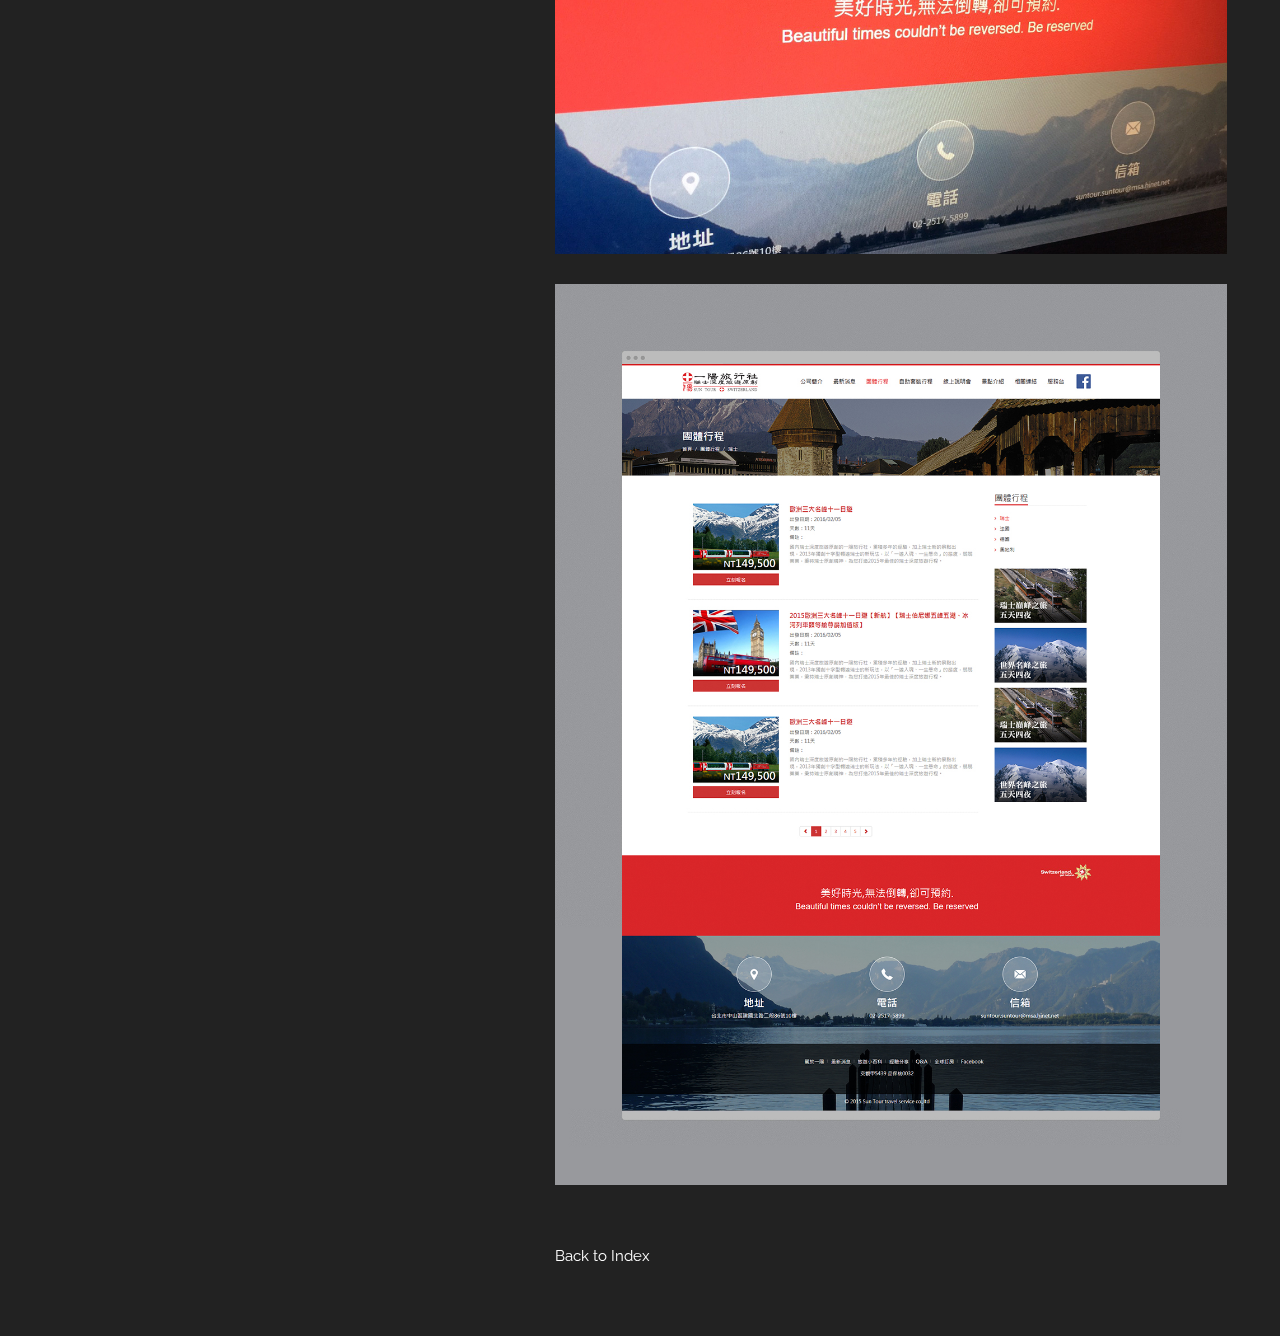
<file: eurosun.html>
<!DOCTYPE html>
<html lang="en">

<head>
    <meta charset="utf-8">
    <meta http-equiv="X-UA-Compatible" content="IE=edge">
    <meta name="viewport" content="width=device-width, initial-scale=1.0, user-scalable=0, maximum-scale=1.0" />
    <meta name="format-detection" content="telephone=no">
    <meta name="format-detection" content="address=no">
    <title>Kenneth Chang</title>
    <!-- Bootstrap CSS -->
    <link href="css/bootstrap.min.css" rel="stylesheet">
    <!-- Google font -->
    <link href='https://fonts.googleapis.com/css?family=Raleway:400,200,200italic,300,300italic,800' rel='stylesheet' type='text/css'>
    <!-- style CSS -->
    <link rel="stylesheet" href="css/style.css" type="text/css">
    <!-- animate CSS -->
    <link rel="stylesheet" href="css/animate.min.css" type="text/css">
    <!-- fakeLoader CSS -->
    <link rel="stylesheet" href="css/fakeLoader.css" type="text/css">
    <!-- HTML5 Shim and Respond.js IE8 support of HTML5 elements and media queries -->
    <!-- WARNING: Respond.js doesn't work if you view the page via file:// -->
    <!--[if lt IE 9]>
            <script src="js/html5shiv.js"></script>
            <script src="js/respond.min.js"></script>
        <![endif]-->
</head>

<body>
    <div id="wrapper">
        <div class="cover"></div>
        <div class="fakeloader"></div>
        <div class="main">
            <!-- 關於我 -->
            <div class="col-md-5">
                <div class="row fixed-left">
                    <div class="about">
                        <ul class="life animated fadeInDown">
                            <li>Life isn't always
                                <em class="textroll">
                                    <span>Design</span>
                                    <span>HTML</span>
                                </em> and
                                <em class="textroll sec">
                                    <span>UI&UX</span>
                                    <span>CSS</span>
                                </em>
                            </li>
                            <li>Somtimes it's
                                <br>
                                <h1><a href="index.html">KENNETH CHANG.</a></h1>
                            </li>
                        </ul>
                        <div class="contentBox hidden-xs">
                            <div class="row">
                                <!-- 工作經驗 -->
                                <div class="col-md-12">
                                    <h3>Experience 工作經驗 </h3>
                                    <ul>
                                        <li>普釋傳播 設計助理 1年</li>
                                        <li>紅威媒體 網頁設計師 2年半</li>
                                        <li>昇鼎科技 網頁設計師兼前端工程師 3年</li>
                                    </ul>
                                </div>
                                <!-- 技能 -->
                                <div class="col-md-12">
                                    <h3>Skill 技能 </h3>
                                    <section class="skill">
                                        <div class="m-row e-skill-row">
                                            <span class="name">HTML/CSS</span><span class="bar"><i class="u-w80" id="skill-80"></i></span>
                                        </div>
                                        <div class="m-row e-skill-row">
                                            <span class="name">JavaScript</span><span class="bar"><i class="u-w40" id="skill-40"></i></span>
                                        </div>
                                        <div class="m-row e-skill-row">
                                            <span class="name">jQuery</span><span class="bar"><i class="u-w65" id="skill-45"></i></span>
                                        </div>
                                        <div class="m-row e-skill-row">
                                            <span class="name">SASS&SCSS</span><span class="bar"><i class="u-w70" id="skill-70"></i></span>
                                        </div>
                                        <div class="m-row e-skill-row">
                                            <span class="name">RWD</span><span class="bar"><i class="u-w81" id="skill-81"></i></span>
                                        </div>
                                        <div class="m-row e-skill-row">
                                            <span class="name">Photoshop</span><span class="bar"><i class="u-w85" id="skill-85"></i></span>
                                        </div>
                                        <div class="m-row e-skill-row">
                                            <span class="name">Illustrator</span><span class="bar"><i class="u-w65" id="skill-65"></i></span>
                                        </div>
                                    </section>
                                    </ul>
                                </div>
                                <!-- 信箱 -->
                                <div class="col-md-12">
                                    <h3>Contact 與我聯絡 </h3>
                                    <p>pejanofan@gmail.com</p>
                                </div>
                            </div>
                        </div>
                    </div>
                </div>
            </div>
            <!-- 作品 -->
            <div class="col-md-7">
                <div class="work_detail">
                    <div class="contentBox">
                        <h3>一陽旅行社<small> / Web Design</small> <a class="link" href="http://www.suntour.tw/" target="_blank"><span class="glyphicon glyphicon-new-window" aria-hidden="true"></span></a></h3>
                        <div class="more">
                            <p>網站類型：RWD響應式</p>
                            <p>使用技術：RWD / HTML5 / CSS3 / jQuery</p>
                        </div>
                        <div class="row">
                            <!--  work-1 -->
                            <div class="col-md-12">
                                <figure>
                                    <img src="images/eurosun/img01.jpg" class="img-responsive">
                                </figure>
                                <figure>
                                    <img src="images/eurosun/img02.jpg" class="img-responsive">
                                </figure>
                                <figure>
                                    <img src="images/eurosun/img03.jpg" class="img-responsive">
                                </figure>
                                <figure>
                                    <img src="images/eurosun/img04.jpg" class="img-responsive">
                                </figure>
                            </div>
                        </div>
                    </div>
                </div>
            </div>
        </div>
    </div>
</body>
<!-- jQuery -->
<script src="js/jquery-1.11.1.min.js"></script>
<!-- Bootstrap -->
<script src="js/bootstrap.min.js"></script>
<!-- textroll -->
<script src="js/jquery.textroll.js"></script>
<!-- jquery.easing -->
<script src="js/jquery.easing.1.3.js"></script>
<!-- progressBar -->
<script src="js/jquery.progressBar.js"></script>
<!-- fakeLoader -->
<script src="js/fakeLoader.min.js"></script>
<!-- common -->
<script src="js/common.js"></script>

</html>
</file>
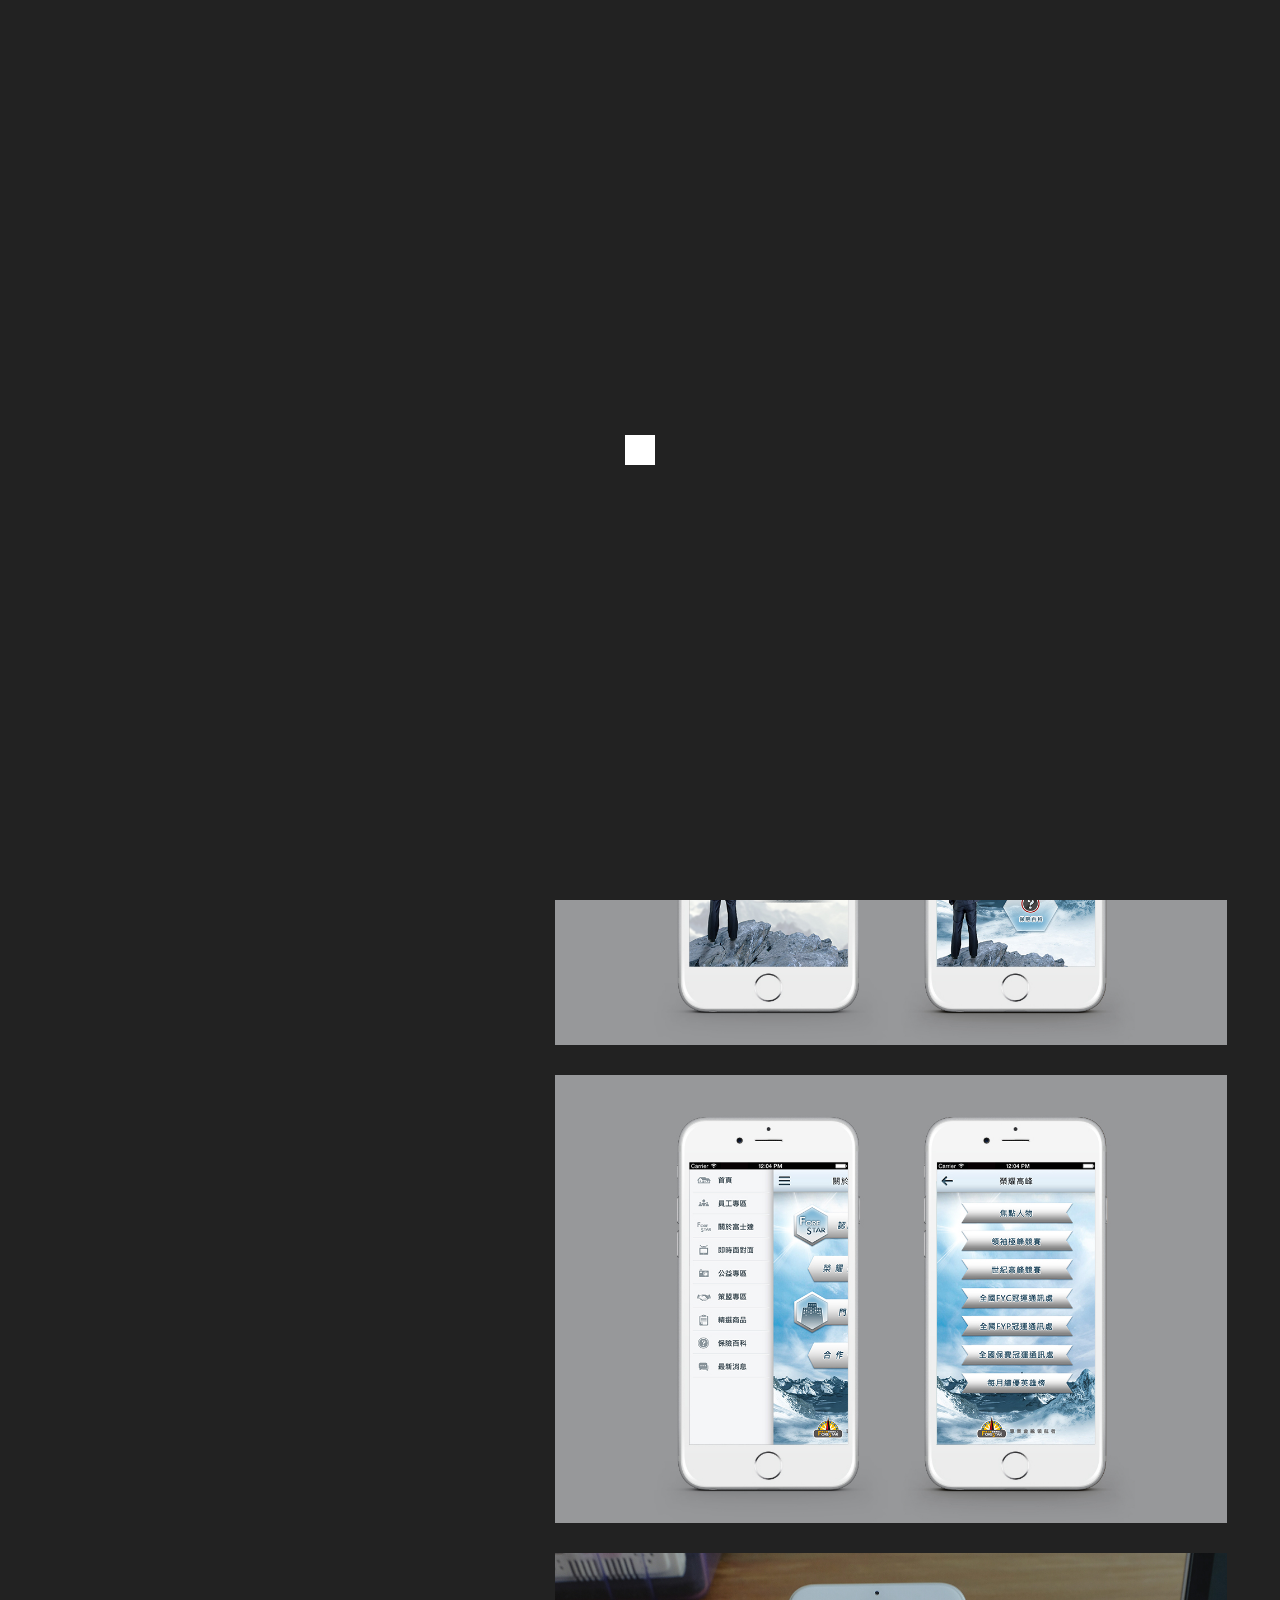
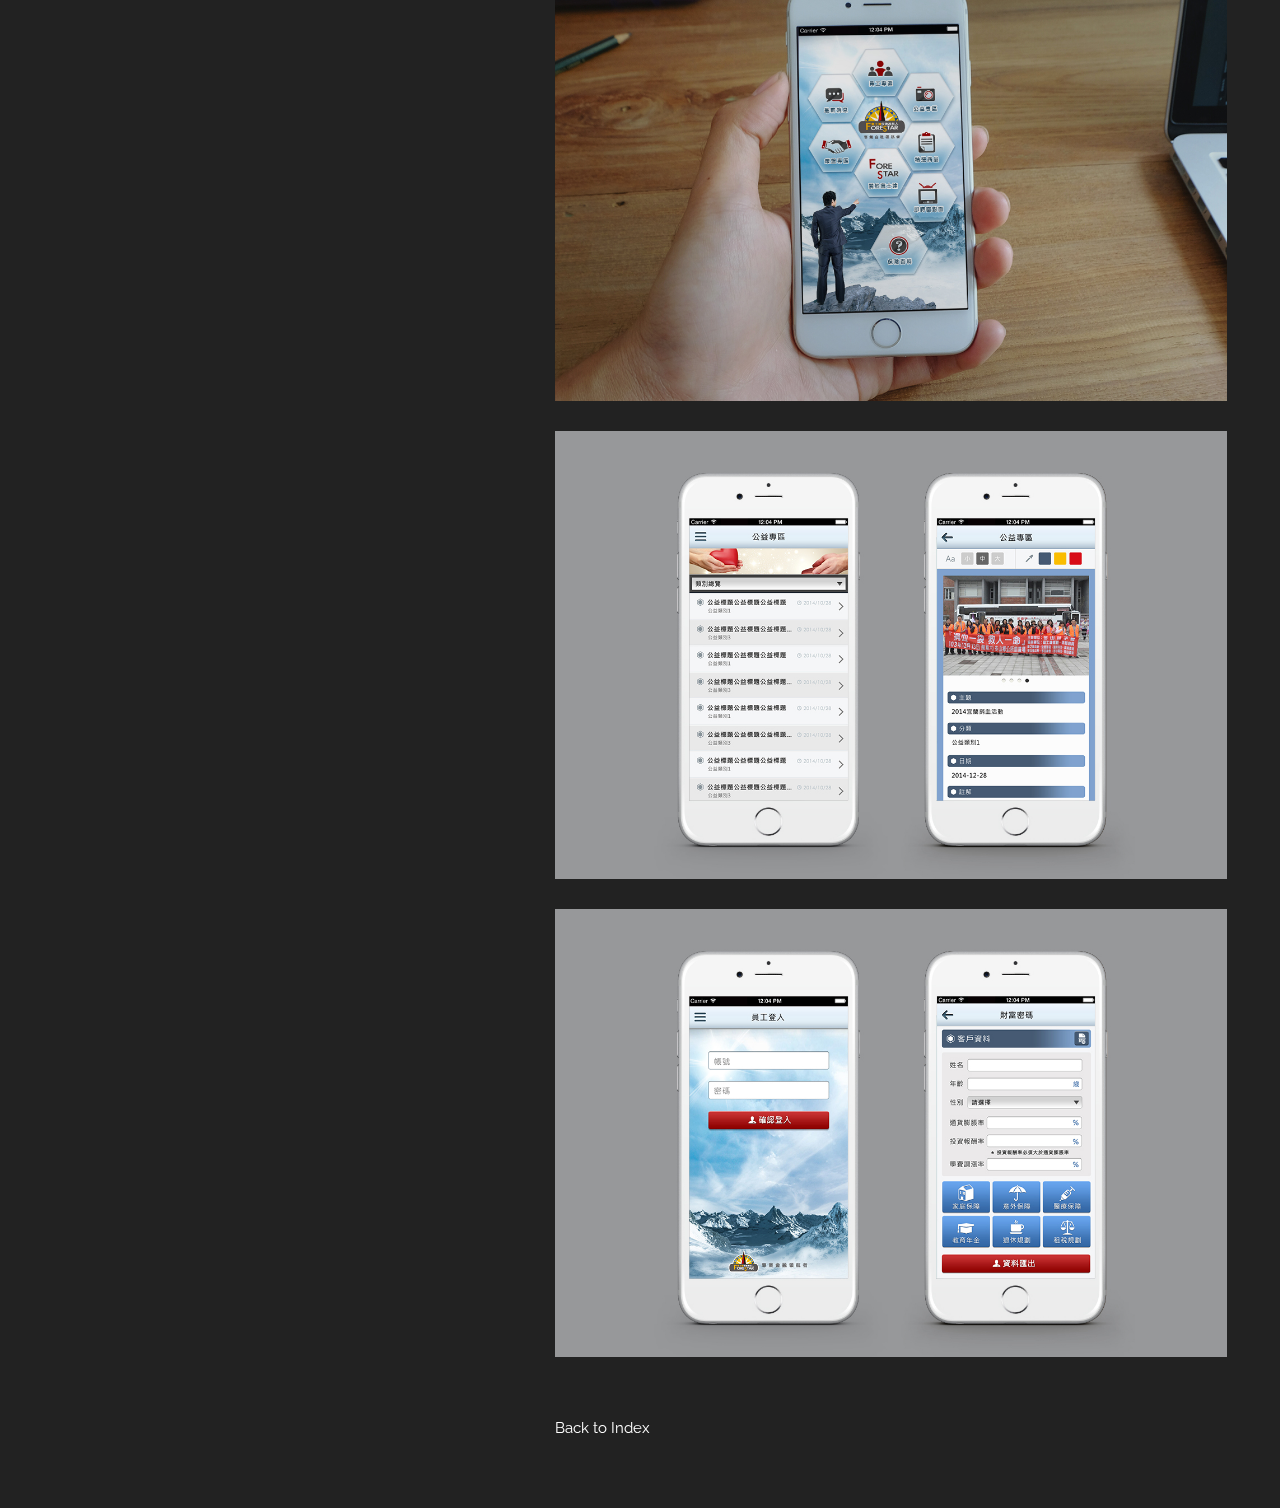
<file: forestar.html>
<!DOCTYPE html>
<html lang="en">

<head>
    <meta charset="utf-8">
    <meta http-equiv="X-UA-Compatible" content="IE=edge">
    <meta name="viewport" content="width=device-width, initial-scale=1.0, user-scalable=0, maximum-scale=1.0" />
    <meta name="format-detection" content="telephone=no">
    <meta name="format-detection" content="address=no">
    <title>Kenneth Chang</title>
    <!-- Bootstrap CSS -->
    <link href="css/bootstrap.min.css" rel="stylesheet">
    <!-- Google font -->
    <link href='https://fonts.googleapis.com/css?family=Raleway:400,200,200italic,300,300italic,800' rel='stylesheet' type='text/css'>
    <!-- style CSS -->
    <link rel="stylesheet" href="css/style.css" type="text/css">
    <!-- animate CSS -->
    <link rel="stylesheet" href="css/animate.min.css" type="text/css">
    <!-- fakeLoader CSS -->
    <link rel="stylesheet" href="css/fakeLoader.css" type="text/css">
    <!-- HTML5 Shim and Respond.js IE8 support of HTML5 elements and media queries -->
    <!-- WARNING: Respond.js doesn't work if you view the page via file:// -->
    <!--[if lt IE 9]>
            <script src="js/html5shiv.js"></script>
            <script src="js/respond.min.js"></script>
        <![endif]-->
</head>

<body>
    <div id="wrapper">
        <div class="cover"></div>
        <div class="fakeloader"></div>
        <div class="main">
            <!-- 關於我 -->
            <div class="col-md-5">
                <div class="row fixed-left">
                    <div class="about">
                        <ul class="life animated fadeInDown">
                            <li>Life isn't always
                                <em class="textroll">
                                    <span>Design</span>
                                    <span>HTML</span>
                                </em> and
                                <em class="textroll sec">
                                    <span>UI&UX</span>
                                    <span>CSS</span>
                                </em>
                            </li>
                            <li>Somtimes it's
                                <br>
                                <h1><a href="index.html">KENNETH CHANG.</a></h1>
                            </li>
                        </ul>
                        <div class="contentBox hidden-xs">
                            <div class="row">
                                <!-- 工作經驗 -->
                                <div class="col-md-12">
                                    <h3>Experience 工作經驗 </h3>
                                    <ul>
                                        <li>普釋傳播 設計助理 1年</li>
                                        <li>紅威媒體 網頁設計師 2年半</li>
                                        <li>昇鼎科技 網頁設計師兼前端工程師 3年</li>
                                    </ul>
                                </div>
                                <!-- 技能 -->
                                <div class="col-md-12">
                                    <h3>Skill 技能 </h3>
                                    <section class="skill">
                                        <div class="m-row e-skill-row">
                                            <span class="name">HTML/CSS</span><span class="bar"><i class="u-w80" id="skill-80"></i></span>
                                        </div>
                                        <div class="m-row e-skill-row">
                                            <span class="name">JavaScript</span><span class="bar"><i class="u-w40" id="skill-40"></i></span>
                                        </div>
                                        <div class="m-row e-skill-row">
                                            <span class="name">jQuery</span><span class="bar"><i class="u-w65" id="skill-45"></i></span>
                                        </div>
                                        <div class="m-row e-skill-row">
                                            <span class="name">SASS&SCSS</span><span class="bar"><i class="u-w70" id="skill-70"></i></span>
                                        </div>
                                        <div class="m-row e-skill-row">
                                            <span class="name">RWD</span><span class="bar"><i class="u-w81" id="skill-81"></i></span>
                                        </div>
                                        <div class="m-row e-skill-row">
                                            <span class="name">Photoshop</span><span class="bar"><i class="u-w85" id="skill-85"></i></span>
                                        </div>
                                        <div class="m-row e-skill-row">
                                            <span class="name">Illustrator</span><span class="bar"><i class="u-w65" id="skill-65"></i></span>
                                        </div>
                                    </section>
                                    </ul>
                                </div>
                                <!-- 信箱 -->
                                <div class="col-md-12">
                                    <h3>Contact 與我聯絡 </h3>
                                    <p>pejanofan@gmail.com</p>
                                </div>
                            </div>
                        </div>
                    </div>
                </div>
            </div>
            <!-- 作品 -->
            <div class="col-md-7">
                <div class="work_detail">
                    <div class="contentBox">
                        <h3>富士達保險經紀人<small> / APP UI Design</small> <a class="link" href="https://itunes.apple.com/tw/app/fu-shi-da-bao-xian-jing-ji-ren/id1087741027?mt=8" target="_blank"><span class="glyphicon glyphicon-new-window" aria-hidden="true"></span></a></h3>
                        <div class="more">
                            <p>類型：iOS & Android</p>
                        </div>
                        <div class="row">
                            <!--  work-1 -->
                            <div class="col-md-12">
                                <figure>
                                    <img src="images/forestar/img05.jpg" class="img-responsive">
                                </figure>
                                <figure>
                                    <img src="images/forestar/img01.jpg" class="img-responsive">
                                </figure>
                                <figure>
                                    <img src="images/forestar/img02.jpg" class="img-responsive">
                                </figure>
                                <figure>
                                    <img src="images/forestar/img06.jpg" class="img-responsive">
                                </figure>
                                <figure>
                                    <img src="images/forestar/img03.jpg" class="img-responsive">
                                </figure>
                                <figure>
                                    <img src="images/forestar/img04.jpg" class="img-responsive">
                                </figure>
                            </div>
                        </div>
                    </div>
                </div>
            </div>
        </div>
    </div>
</body>
<!-- jQuery -->
<script src="js/jquery-1.11.1.min.js"></script>
<!-- Bootstrap -->
<script src="js/bootstrap.min.js"></script>
<!-- textroll -->
<script src="js/jquery.textroll.js"></script>
<!-- jquery.easing -->
<script src="js/jquery.easing.1.3.js"></script>
<!-- progressBar -->
<script src="js/jquery.progressBar.js"></script>
<!-- fakeLoader -->
<script src="js/fakeLoader.min.js"></script>
<!-- common -->
<script src="js/common.js"></script>

</html>
</file>
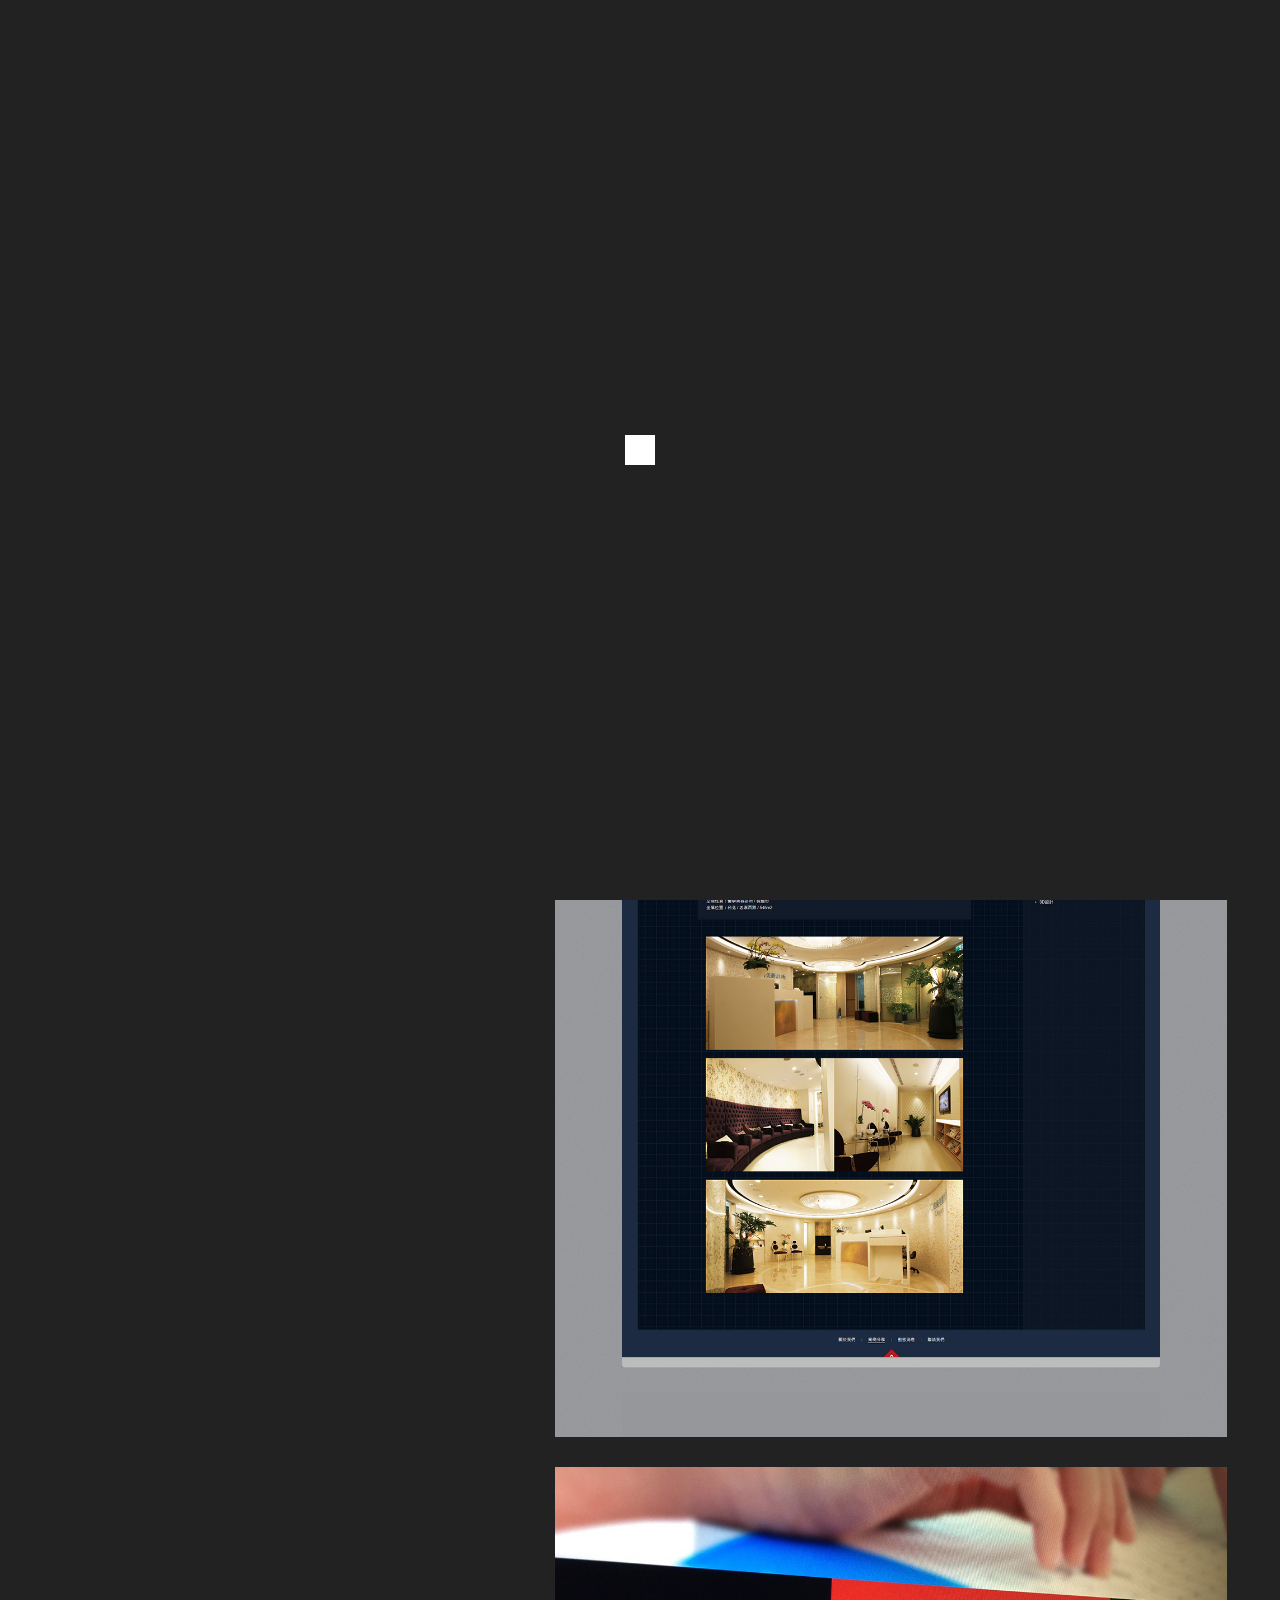
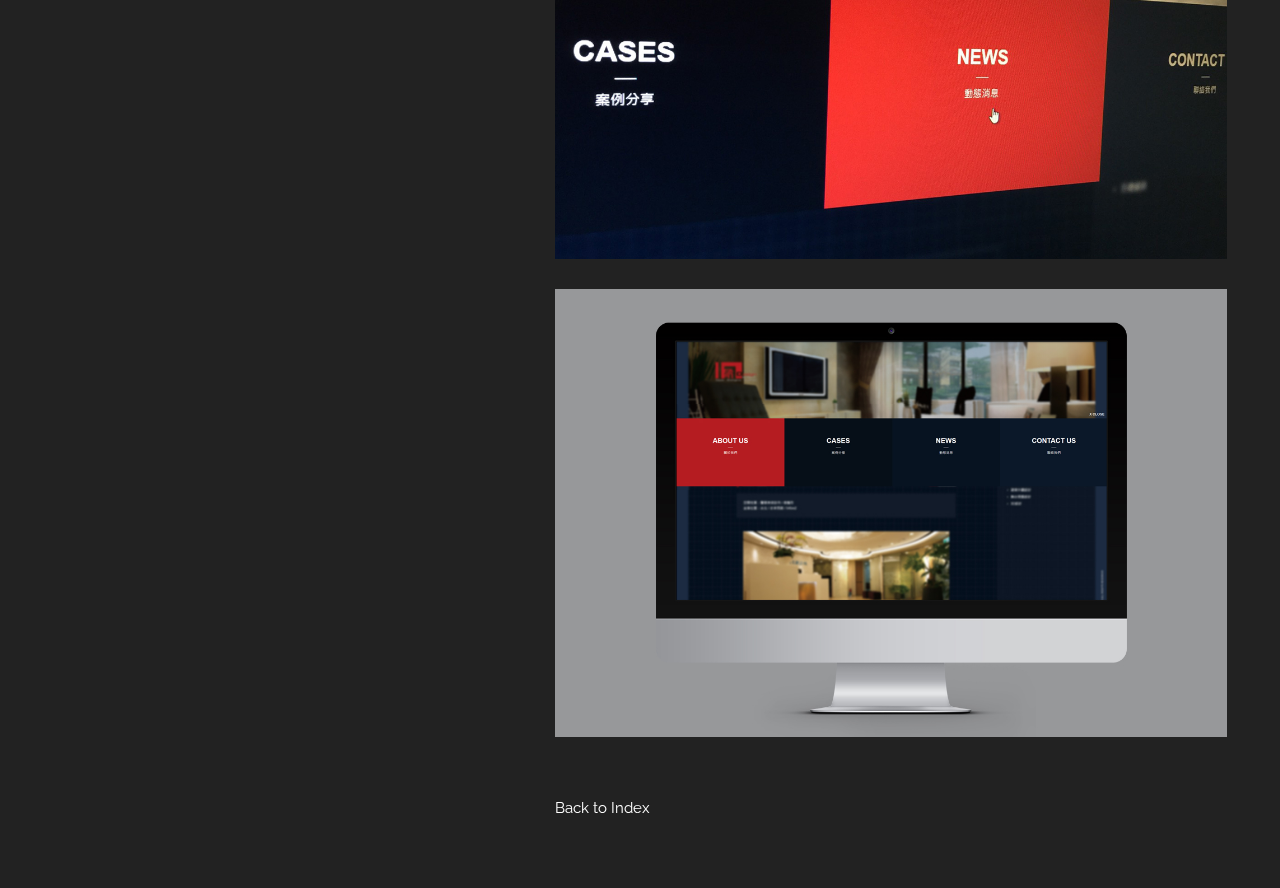
<file: impresssindesign.html>
<!DOCTYPE html>
<html lang="en">

<head>
    <meta charset="utf-8">
    <meta http-equiv="X-UA-Compatible" content="IE=edge">
    <meta name="viewport" content="width=device-width, initial-scale=1.0, user-scalable=0, maximum-scale=1.0" />
    <meta name="format-detection" content="telephone=no">
    <meta name="format-detection" content="address=no">
    <title>Kenneth Chang</title>
    <!-- Bootstrap CSS -->
    <link href="css/bootstrap.min.css" rel="stylesheet">
    <!-- Google font -->
    <link href='https://fonts.googleapis.com/css?family=Raleway:400,200,200italic,300,300italic,800' rel='stylesheet' type='text/css'>
    <!-- style CSS -->
    <link rel="stylesheet" href="css/style.css" type="text/css">
    <!-- animate CSS -->
    <link rel="stylesheet" href="css/animate.min.css" type="text/css">
    <!-- fakeLoader CSS -->
    <link rel="stylesheet" href="css/fakeLoader.css" type="text/css">
    <!-- HTML5 Shim and Respond.js IE8 support of HTML5 elements and media queries -->
    <!-- WARNING: Respond.js doesn't work if you view the page via file:// -->
    <!--[if lt IE 9]>
            <script src="js/html5shiv.js"></script>
            <script src="js/respond.min.js"></script>
        <![endif]-->
</head>

<body>
    <div id="wrapper">
        <div class="cover"></div>
        <div class="fakeloader"></div>
        <div class="main">
            <!-- 關於我 -->
            <div class="col-md-5">
                <div class="row fixed-left">
                    <div class="about">
                        <ul class="life animated fadeInDown">
                            <li>Life isn't always
                                <em class="textroll">
                                    <span>Design</span>
                                    <span>HTML</span>
                                </em> and
                                <em class="textroll sec">
                                    <span>UI&UX</span>
                                    <span>CSS</span>
                                </em>
                            </li>
                            <li>Somtimes it's
                                <br>
                                <h1><a href="index.html">KENNETH CHANG.</a></h1>
                            </li>
                        </ul>
                        <div class="contentBox hidden-xs">
                            <div class="row">
                                <!-- 工作經驗 -->
                                <div class="col-md-12">
                                    <h3>Experience 工作經驗 </h3>
                                    <ul>
                                        <li>普釋傳播 設計助理 1年</li>
                                        <li>紅威媒體 網頁設計師 2年半</li>
                                        <li>昇鼎科技 網頁設計師兼前端工程師 3年</li>
                                    </ul>
                                </div>
                                <!-- 技能 -->
                                <div class="col-md-12">
                                    <h3>Skill 技能 </h3>
                                    <section class="skill">
                                        <div class="m-row e-skill-row">
                                            <span class="name">HTML/CSS</span><span class="bar"><i class="u-w80" id="skill-80"></i></span>
                                        </div>
                                        <div class="m-row e-skill-row">
                                            <span class="name">JavaScript</span><span class="bar"><i class="u-w40" id="skill-40"></i></span>
                                        </div>
                                        <div class="m-row e-skill-row">
                                            <span class="name">jQuery</span><span class="bar"><i class="u-w65" id="skill-45"></i></span>
                                        </div>
                                        <div class="m-row e-skill-row">
                                            <span class="name">SASS&SCSS</span><span class="bar"><i class="u-w70" id="skill-70"></i></span>
                                        </div>
                                        <div class="m-row e-skill-row">
                                            <span class="name">RWD</span><span class="bar"><i class="u-w81" id="skill-81"></i></span>
                                        </div>
                                        <div class="m-row e-skill-row">
                                            <span class="name">Photoshop</span><span class="bar"><i class="u-w85" id="skill-85"></i></span>
                                        </div>
                                        <div class="m-row e-skill-row">
                                            <span class="name">Illustrator</span><span class="bar"><i class="u-w65" id="skill-65"></i></span>
                                        </div>
                                    </section>
                                    </ul>
                                </div>
                                <!-- 信箱 -->
                                <div class="col-md-12">
                                    <h3>Contact 與我聯絡 </h3>
                                    <p>pejanofan@gmail.com</p>
                                </div>
                            </div>
                        </div>
                    </div>
                </div>
            </div>
            <!-- 作品 -->
            <div class="col-md-7">
                <div class="work_detail">
                    <div class="contentBox">
                        <h3>印象設計<small> / Web Design</small> <a class="link" href="http://m013.sdt.tw/m/home.php" target="_blank"><span class="glyphicon glyphicon-new-window" aria-hidden="true"></span></a></h3>
                        <div class="more">
                            <p>網站類型：RWD響應式</p>
                            <p>使用技術：RWD / HTML5 / CSS3 / jQuery</p>
                        </div>
                        <div class="row">
                            <!--  work-1 -->
                            <div class="col-md-12">
                                <figure>
                                    <img src="images/impresssindesign/img01.jpg" class="img-responsive">
                                </figure>
                                <figure>
                                    <img src="images/impresssindesign/img02.jpg" class="img-responsive">
                                </figure>
                                <figure>
                                    <img src="images/impresssindesign/img03.jpg" class="img-responsive">
                                </figure>
                                <figure>
                                    <img src="images/impresssindesign/img04.jpg" class="img-responsive">
                                </figure>
                            </div>
                        </div>
                    </div>
                </div>
            </div>
        </div>
    </div>
</body>
<!-- jQuery -->
<script src="js/jquery-1.11.1.min.js"></script>
<!-- Bootstrap -->
<script src="js/bootstrap.min.js"></script>
<!-- textroll -->
<script src="js/jquery.textroll.js"></script>
<!-- jquery.easing -->
<script src="js/jquery.easing.1.3.js"></script>
<!-- progressBar -->
<script src="js/jquery.progressBar.js"></script>
<!-- fakeLoader -->
<script src="js/fakeLoader.min.js"></script>
<!-- common -->
<script src="js/common.js"></script>

</html>
</file>
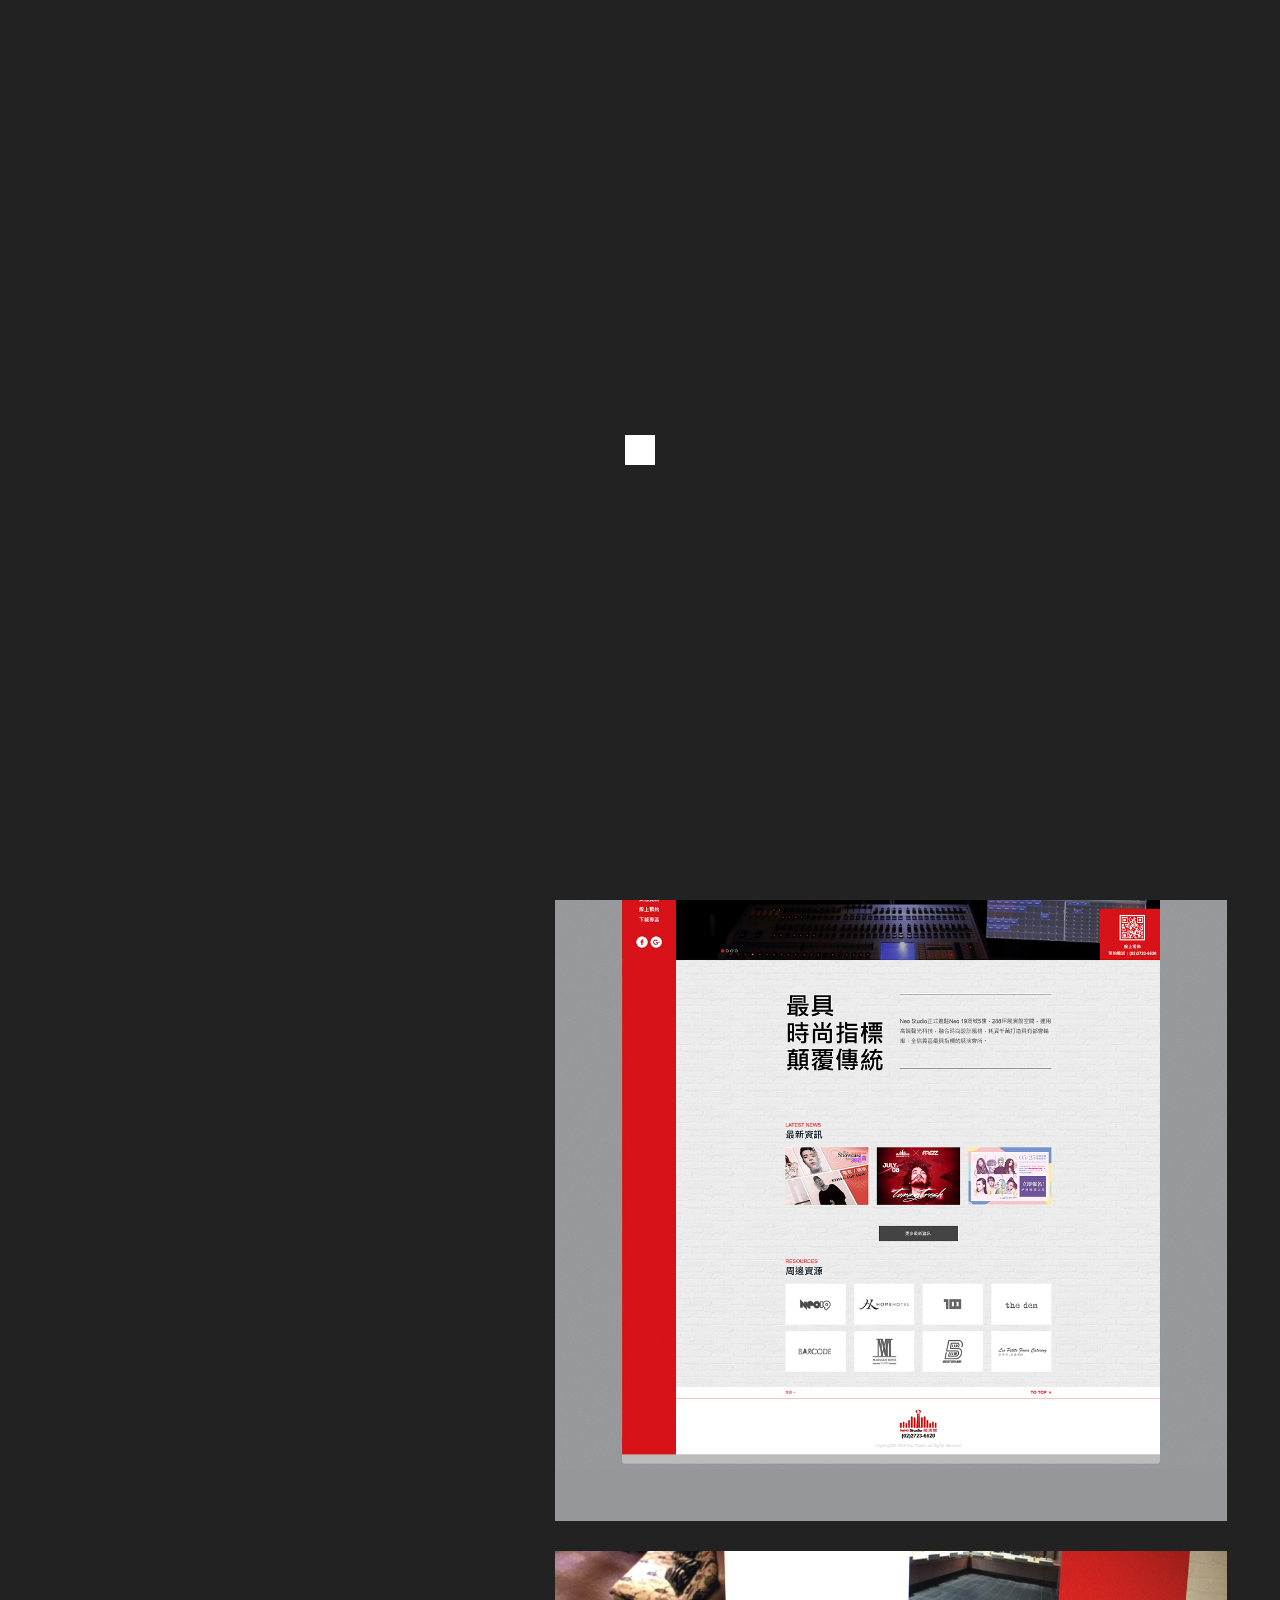
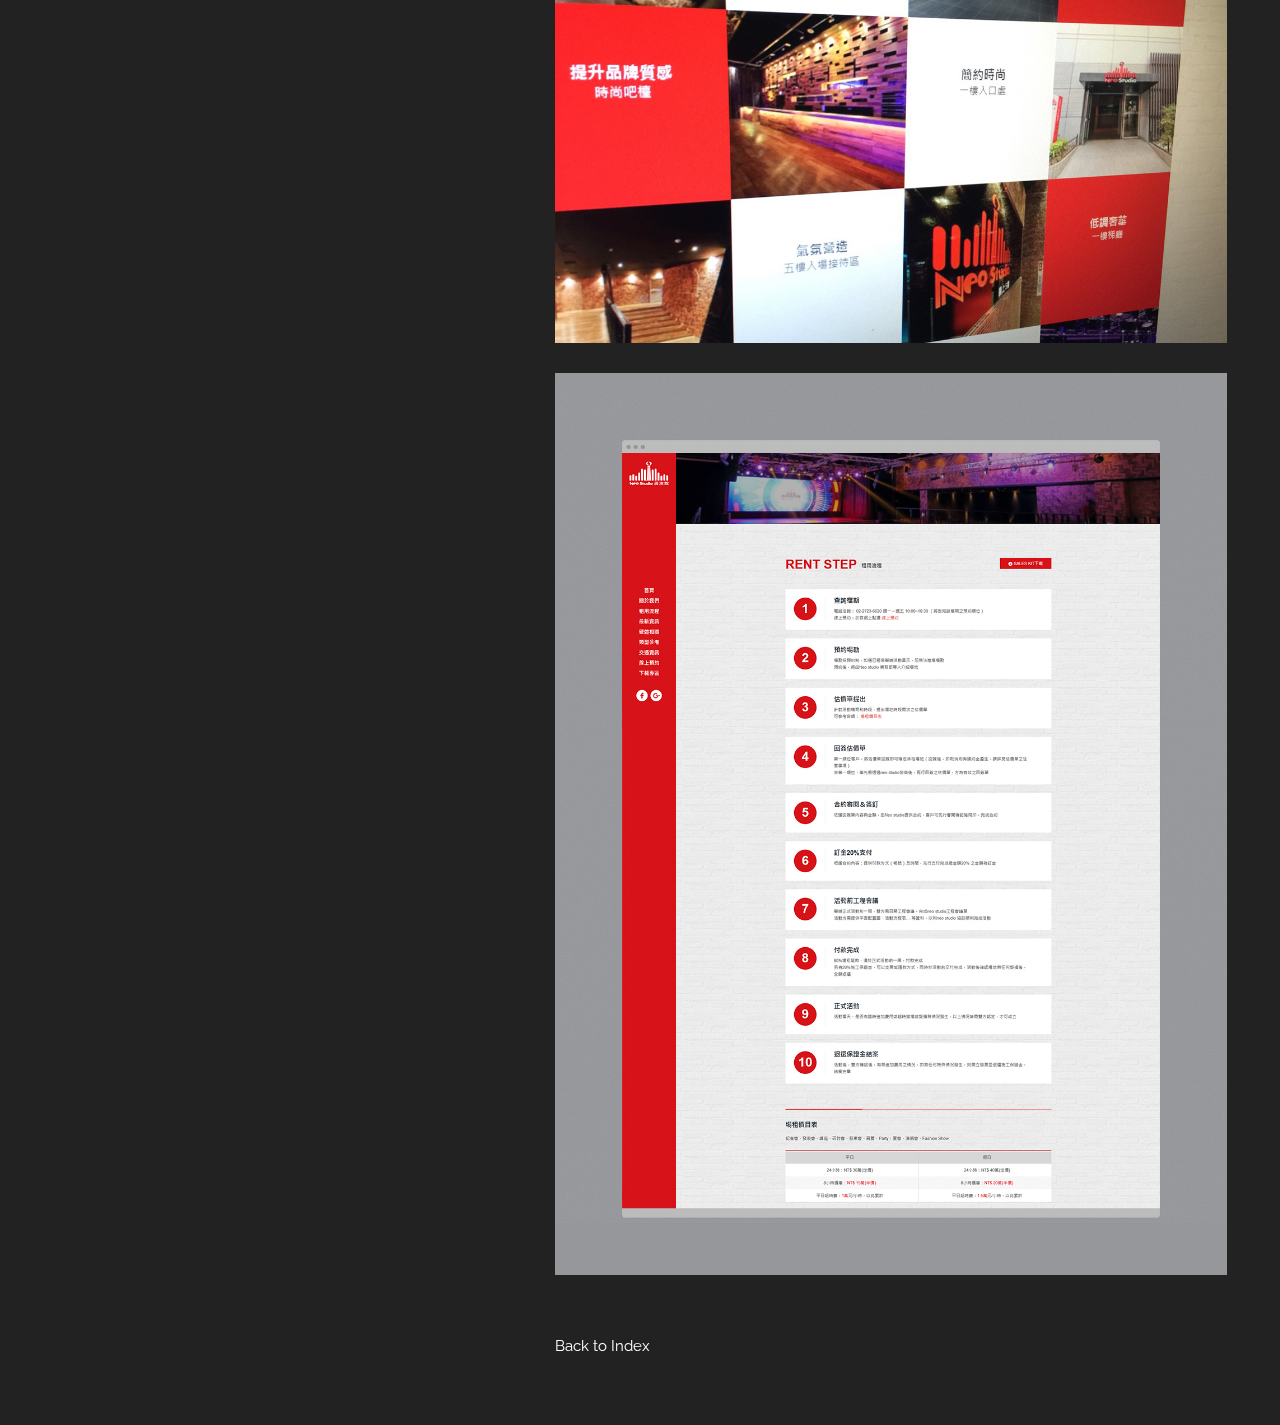
<file: neostudio.html>
<!DOCTYPE html>
<html lang="en">

<head>
    <meta charset="utf-8">
    <meta http-equiv="X-UA-Compatible" content="IE=edge">
    <meta name="viewport" content="width=device-width, initial-scale=1.0, user-scalable=0, maximum-scale=1.0" />
    <meta name="format-detection" content="telephone=no">
    <meta name="format-detection" content="address=no">
    <title>Kenneth Chang</title>
    <!-- Bootstrap CSS -->
    <link href="css/bootstrap.min.css" rel="stylesheet">
    <!-- Google font -->
    <link href='https://fonts.googleapis.com/css?family=Raleway:400,200,200italic,300,300italic,800' rel='stylesheet' type='text/css'>
    <!-- style CSS -->
    <link rel="stylesheet" href="css/style.css" type="text/css">
    <!-- animate CSS -->
    <link rel="stylesheet" href="css/animate.min.css" type="text/css">
    <!-- fakeLoader CSS -->
    <link rel="stylesheet" href="css/fakeLoader.css" type="text/css">
    <!-- HTML5 Shim and Respond.js IE8 support of HTML5 elements and media queries -->
    <!-- WARNING: Respond.js doesn't work if you view the page via file:// -->
    <!--[if lt IE 9]>
            <script src="js/html5shiv.js"></script>
            <script src="js/respond.min.js"></script>
        <![endif]-->
</head>

<body>
    <div id="wrapper">
        <div class="cover"></div>
        <div class="fakeloader"></div>
        <div class="main">
            <!-- 關於我 -->
            <div class="col-md-5">
                <div class="row fixed-left">
                    <div class="about">
                        <ul class="life animated fadeInDown">
                            <li>Life isn't always
                                <em class="textroll">
                                    <span>Design</span>
                                    <span>HTML</span>
                                </em> and
                                <em class="textroll sec">
                                    <span>UI&UX</span>
                                    <span>CSS</span>
                                </em>
                            </li>
                            <li>Somtimes it's
                                <br>
                                <h1><a href="index.html">KENNETH CHANG.</a></h1>
                            </li>
                        </ul>
                        <div class="contentBox hidden-xs">
                            <div class="row">
                                <!-- 工作經驗 -->
                                <div class="col-md-12">
                                    <h3>Experience 工作經驗 </h3>
                                    <ul>
                                        <li>普釋傳播 設計助理 1年</li>
                                        <li>紅威媒體 網頁設計師 2年半</li>
                                        <li>昇鼎科技 網頁設計師兼前端工程師 3年</li>
                                    </ul>
                                </div>
                                <!-- 技能 -->
                                <div class="col-md-12">
                                    <h3>Skill 技能 </h3>
                                    <section class="skill">
                                        <div class="m-row e-skill-row">
                                            <span class="name">HTML/CSS</span><span class="bar"><i class="u-w80" id="skill-80"></i></span>
                                        </div>
                                        <div class="m-row e-skill-row">
                                            <span class="name">JavaScript</span><span class="bar"><i class="u-w40" id="skill-40"></i></span>
                                        </div>
                                        <div class="m-row e-skill-row">
                                            <span class="name">jQuery</span><span class="bar"><i class="u-w65" id="skill-45"></i></span>
                                        </div>
                                        <div class="m-row e-skill-row">
                                            <span class="name">SASS&SCSS</span><span class="bar"><i class="u-w70" id="skill-70"></i></span>
                                        </div>
                                        <div class="m-row e-skill-row">
                                            <span class="name">RWD</span><span class="bar"><i class="u-w81" id="skill-81"></i></span>
                                        </div>
                                        <div class="m-row e-skill-row">
                                            <span class="name">Photoshop</span><span class="bar"><i class="u-w85" id="skill-85"></i></span>
                                        </div>
                                        <div class="m-row e-skill-row">
                                            <span class="name">Illustrator</span><span class="bar"><i class="u-w65" id="skill-65"></i></span>
                                        </div>
                                    </section>
                                    </ul>
                                </div>
                                <!-- 信箱 -->
                                <div class="col-md-12">
                                    <h3>Contact 與我聯絡 </h3>
                                    <p>pejanofan@gmail.com</p>
                                </div>
                            </div>
                        </div>
                    </div>
                </div>
            </div>
            <!-- 作品 -->
            <div class="col-md-7">
                <div class="work_detail">
                    <div class="contentBox">
                        <h3>Neo Studio展演館<small> / Web Design</small> <a class="link" href="http://www.neostudio.com.tw/m/home.php" target="_blank"><span class="glyphicon glyphicon-new-window" aria-hidden="true"></span></a></h3>
                        <div class="more">
                            <p>網站類型：RWD響應式</p>
                            <p>使用技術：RWD / HTML5 / CSS3 / jQuery</p>
                        </div>
                        <div class="row">
                            <!--  work-1 -->
                            <div class="col-md-12">
                                <figure>
                                    <img src="images/neostudio/img01.jpg" class="img-responsive">
                                </figure>
                                <figure>
                                    <img src="images/neostudio/img02.jpg" class="img-responsive">
                                </figure>
                                <figure>
                                    <img src="images/neostudio/img03.jpg" class="img-responsive">
                                </figure>
                                <figure>
                                    <img src="images/neostudio/img04.jpg" class="img-responsive">
                                </figure>
                            </div>
                        </div>
                    </div>
                </div>
            </div>
        </div>
    </div>
</body>
<!-- jQuery -->
<script src="js/jquery-1.11.1.min.js"></script>
<!-- Bootstrap -->
<script src="js/bootstrap.min.js"></script>
<!-- textroll -->
<script src="js/jquery.textroll.js"></script>
<!-- jquery.easing -->
<script src="js/jquery.easing.1.3.js"></script>
<!-- progressBar -->
<script src="js/jquery.progressBar.js"></script>
<!-- fakeLoader -->
<script src="js/fakeLoader.min.js"></script>
<!-- common -->
<script src="js/common.js"></script>

</html>
</file>
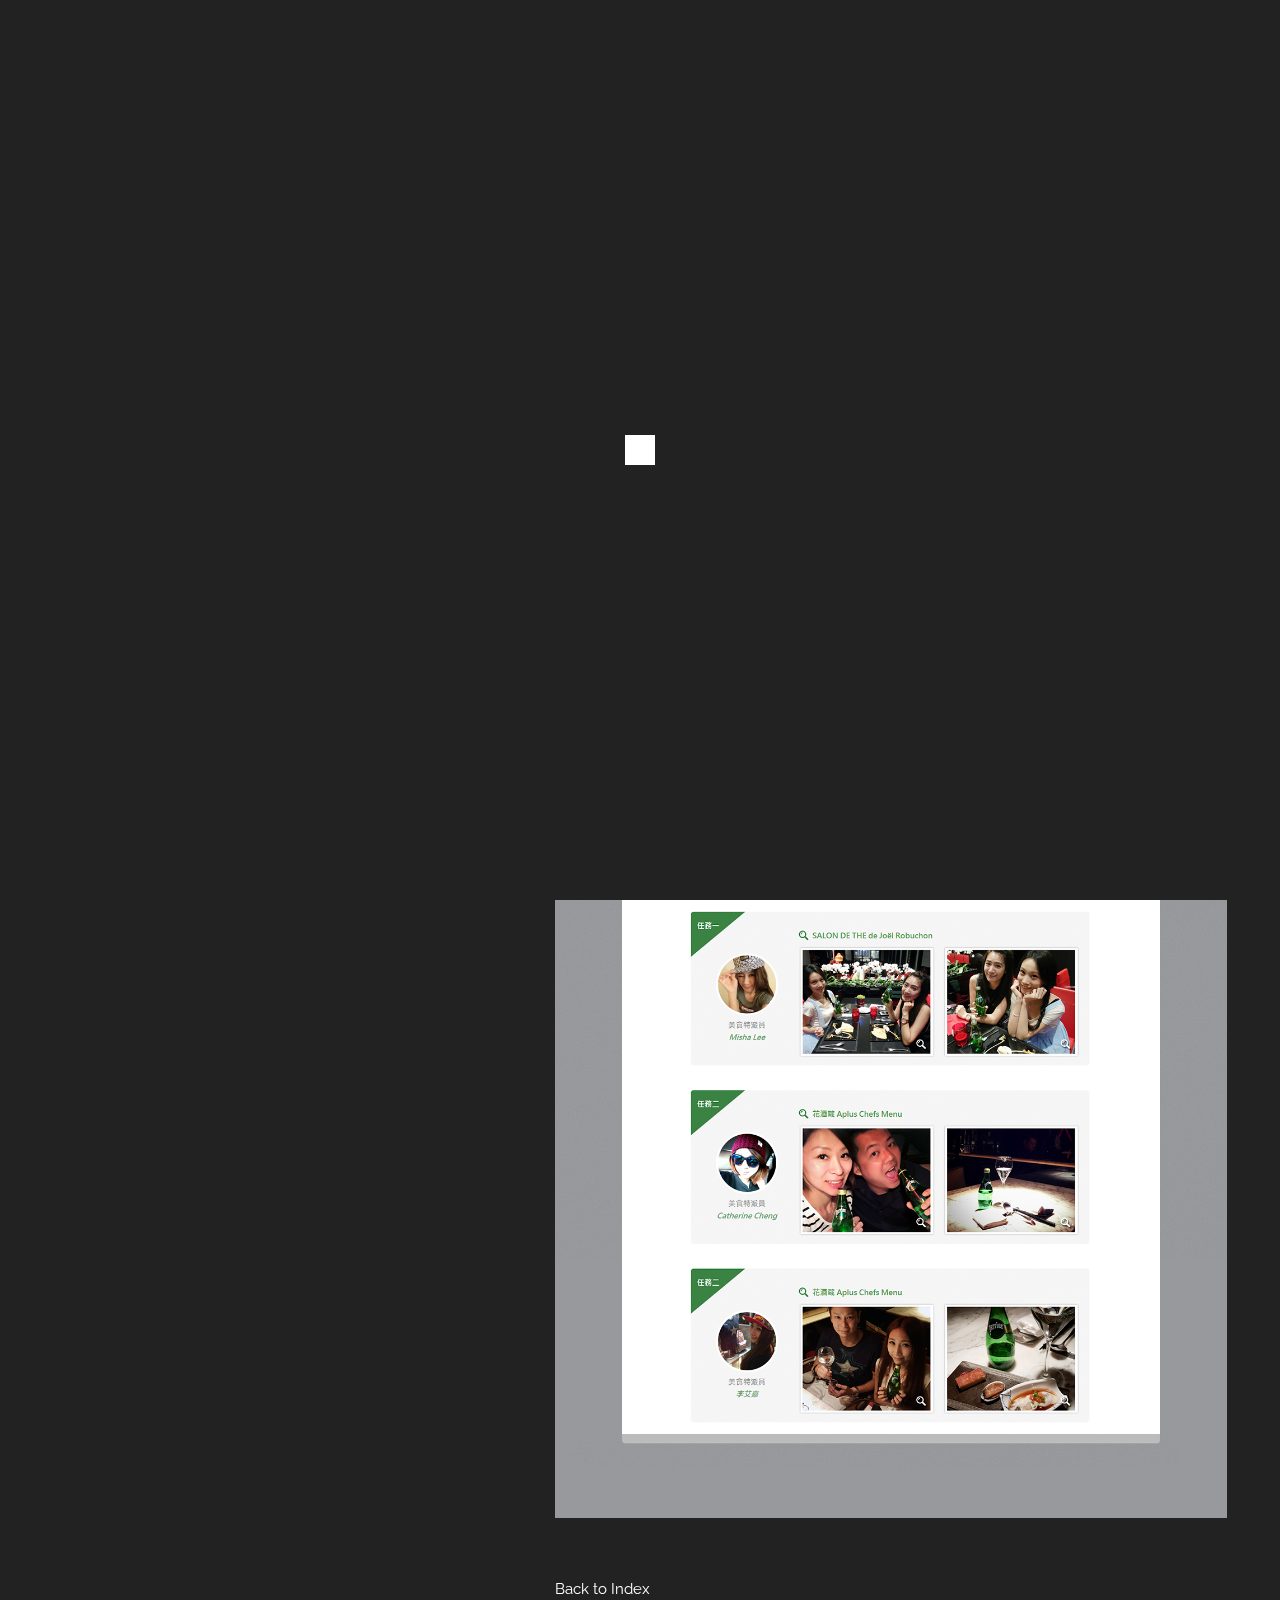
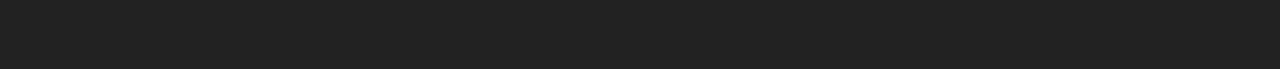
<file: perrier.html>
<!DOCTYPE html>
<html lang="en">

<head>
    <meta charset="utf-8">
    <meta http-equiv="X-UA-Compatible" content="IE=edge">
    <meta name="viewport" content="width=device-width, initial-scale=1.0, user-scalable=0, maximum-scale=1.0" />
    <meta name="format-detection" content="telephone=no">
    <meta name="format-detection" content="address=no">
    <title>Kenneth Chang</title>
    <!-- Bootstrap CSS -->
    <link href="css/bootstrap.min.css" rel="stylesheet">
    <!-- Google font -->
    <link href='https://fonts.googleapis.com/css?family=Raleway:400,200,200italic,300,300italic,800' rel='stylesheet' type='text/css'>
    <!-- style CSS -->
    <link rel="stylesheet" href="css/style.css" type="text/css">
    <!-- animate CSS -->
    <link rel="stylesheet" href="css/animate.min.css" type="text/css">
    <!-- fakeLoader CSS -->
    <link rel="stylesheet" href="css/fakeLoader.css" type="text/css">
    <!-- HTML5 Shim and Respond.js IE8 support of HTML5 elements and media queries -->
    <!-- WARNING: Respond.js doesn't work if you view the page via file:// -->
    <!--[if lt IE 9]>
            <script src="js/html5shiv.js"></script>
            <script src="js/respond.min.js"></script>
        <![endif]-->
</head>

<body>
    <div id="wrapper">
        <div class="cover"></div>
        <div class="fakeloader"></div>
        <div class="main">
            <!-- 關於我 -->
            <div class="col-md-5">
                <div class="row fixed-left">
                    <div class="about">
                        <ul class="life animated fadeInDown">
                            <li>Life isn't always
                                <em class="textroll">
                                    <span>Design</span>
                                    <span>HTML</span>
                                </em> and
                                <em class="textroll sec">
                                    <span>UI&UX</span>
                                    <span>CSS</span>
                                </em>
                            </li>
                            <li>Somtimes it's
                                <br>
                                <h1><a href="index.html">KENNETH CHANG.</a></h1>
                            </li>
                        </ul>
                        <div class="contentBox hidden-xs">
                            <div class="row">
                                <!-- 工作經驗 -->
                                <div class="col-md-12">
                                    <h3>Experience 工作經驗 </h3>
                                    <ul>
                                        <li>普釋傳播 設計助理 1年</li>
                                        <li>紅威媒體 網頁設計師 2年半</li>
                                        <li>昇鼎科技 網頁設計師兼前端工程師 3年</li>
                                    </ul>
                                </div>
                                <!-- 技能 -->
                                <div class="col-md-12">
                                    <h3>Skill 技能 </h3>
                                    <section class="skill">
                                        <div class="m-row e-skill-row">
                                            <span class="name">HTML/CSS</span><span class="bar"><i class="u-w80" id="skill-80"></i></span>
                                        </div>
                                        <div class="m-row e-skill-row">
                                            <span class="name">JavaScript</span><span class="bar"><i class="u-w40" id="skill-40"></i></span>
                                        </div>
                                        <div class="m-row e-skill-row">
                                            <span class="name">jQuery</span><span class="bar"><i class="u-w65" id="skill-45"></i></span>
                                        </div>
                                        <div class="m-row e-skill-row">
                                            <span class="name">SASS&SCSS</span><span class="bar"><i class="u-w70" id="skill-70"></i></span>
                                        </div>
                                        <div class="m-row e-skill-row">
                                            <span class="name">RWD</span><span class="bar"><i class="u-w81" id="skill-81"></i></span>
                                        </div>
                                        <div class="m-row e-skill-row">
                                            <span class="name">Photoshop</span><span class="bar"><i class="u-w85" id="skill-85"></i></span>
                                        </div>
                                        <div class="m-row e-skill-row">
                                            <span class="name">Illustrator</span><span class="bar"><i class="u-w65" id="skill-65"></i></span>
                                        </div>
                                    </section>
                                    </ul>
                                </div>
                                <!-- 信箱 -->
                                <div class="col-md-12">
                                    <h3>Contact 與我聯絡 </h3>
                                    <p>pejanofan@gmail.com</p>
                                </div>
                            </div>
                        </div>
                    </div>
                </div>
            </div>
            <!-- 作品 -->
            <div class="col-md-7">
                <div class="work_detail">
                    <div class="contentBox">
                        <h3>召集PERRIER美食特派員<small> / Web Design</small></h3>
                        <div class="more">
                            <p>網站類型：PC版活動網頁</p>
                            <p>使用技術：HTML / CSS3 / jQuery / JavaScript</p>
                        </div>
                        <div class="row">
                            <!--  work-1 -->
                            <div class="col-md-12">
                                <figure>
                                    <img src="images/perrier/img01.jpg" class="img-responsive">
                                </figure>
                                <figure>
                                    <img src="images/perrier/img02.jpg" class="img-responsive">
                                </figure>
                            </div>
                        </div>
                    </div>
                </div>
            </div>
        </div>
    </div>
</body>
<!-- jQuery -->
<script src="js/jquery-1.11.1.min.js"></script>
<!-- Bootstrap -->
<script src="js/bootstrap.min.js"></script>
<!-- textroll -->
<script src="js/jquery.textroll.js"></script>
<!-- jquery.easing -->
<script src="js/jquery.easing.1.3.js"></script>
<!-- progressBar -->
<script src="js/jquery.progressBar.js"></script>
<!-- fakeLoader -->
<script src="js/fakeLoader.min.js"></script>
<!-- common -->
<script src="js/common.js"></script>

</html>
</file>
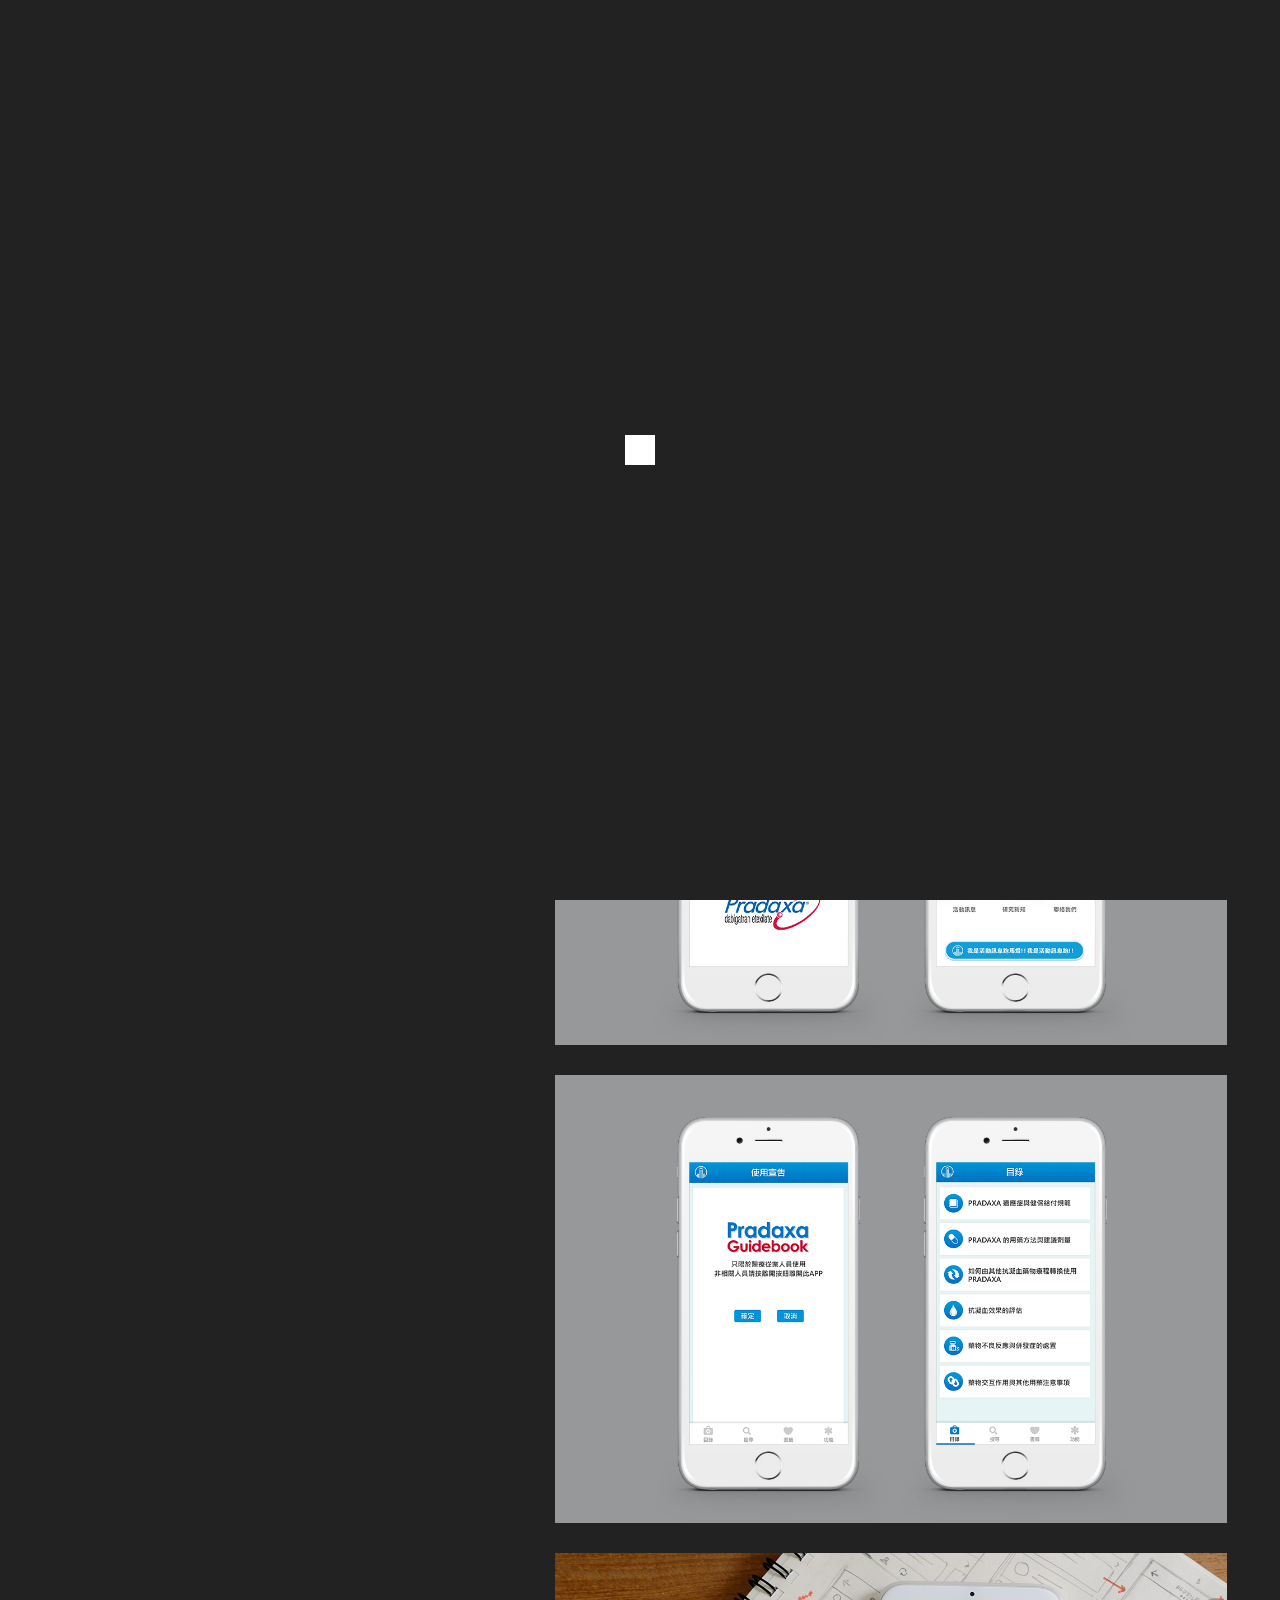
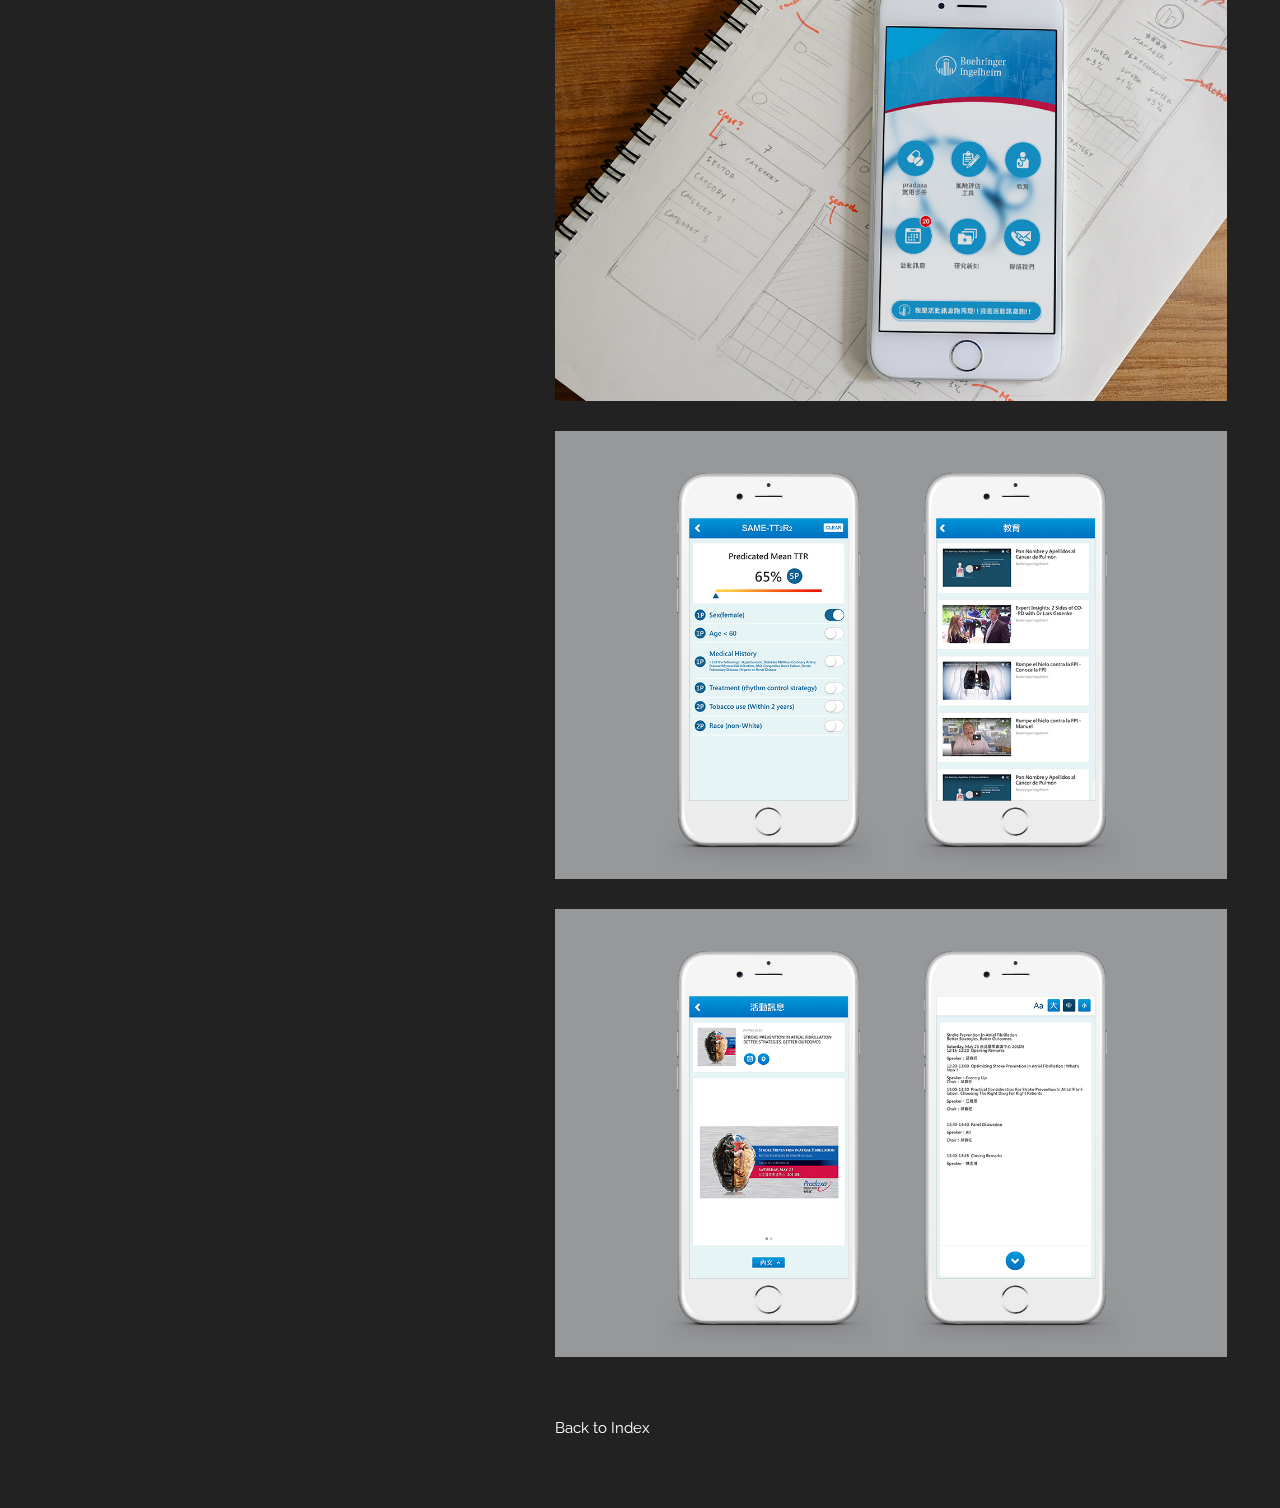
<file: pradaxa.html>
<!DOCTYPE html>
<html lang="en">

<head>
    <meta charset="utf-8">
    <meta http-equiv="X-UA-Compatible" content="IE=edge">
    <meta name="viewport" content="width=device-width, initial-scale=1.0, user-scalable=0, maximum-scale=1.0" />
    <meta name="format-detection" content="telephone=no">
    <meta name="format-detection" content="address=no">
    <title>Kenneth Chang</title>
    <!-- Bootstrap CSS -->
    <link href="css/bootstrap.min.css" rel="stylesheet">
    <!-- Google font -->
    <link href='https://fonts.googleapis.com/css?family=Raleway:400,200,200italic,300,300italic,800' rel='stylesheet' type='text/css'>
    <!-- style CSS -->
    <link rel="stylesheet" href="css/style.css" type="text/css">
    <!-- animate CSS -->
    <link rel="stylesheet" href="css/animate.min.css" type="text/css">
    <!-- fakeLoader CSS -->
    <link rel="stylesheet" href="css/fakeLoader.css" type="text/css">
    <!-- HTML5 Shim and Respond.js IE8 support of HTML5 elements and media queries -->
    <!-- WARNING: Respond.js doesn't work if you view the page via file:// -->
    <!--[if lt IE 9]>
            <script src="js/html5shiv.js"></script>
            <script src="js/respond.min.js"></script>
        <![endif]-->
</head>

<body>
    <div id="wrapper">
        <div class="cover"></div>
        <div class="fakeloader"></div>
        <div class="main">
            <!-- 關於我 -->
            <div class="col-md-5">
                <div class="row fixed-left">
                    <div class="about">
                        <ul class="life animated fadeInDown">
                            <li>Life isn't always
                                <em class="textroll">
                                    <span>Design</span>
                                    <span>HTML</span>
                                </em> and
                                <em class="textroll sec">
                                    <span>UI&UX</span>
                                    <span>CSS</span>
                                </em>
                            </li>
                            <li>Somtimes it's
                                <br>
                                <h1><a href="index.html">KENNETH CHANG.</a></h1>
                            </li>
                        </ul>
                        <div class="contentBox hidden-xs">
                            <div class="row">
                                <!-- 工作經驗 -->
                                <div class="col-md-12">
                                    <h3>Experience 工作經驗 </h3>
                                    <ul>
                                        <li>普釋傳播 設計助理 1年</li>
                                        <li>紅威媒體 網頁設計師 2年半</li>
                                        <li>昇鼎科技 網頁設計師兼前端工程師 3年</li>
                                    </ul>
                                </div>
                                <!-- 技能 -->
                                <div class="col-md-12">
                                    <h3>Skill 技能 </h3>
                                    <section class="skill">
                                        <div class="m-row e-skill-row">
                                            <span class="name">HTML/CSS</span><span class="bar"><i class="u-w80" id="skill-80"></i></span>
                                        </div>
                                        <div class="m-row e-skill-row">
                                            <span class="name">JavaScript</span><span class="bar"><i class="u-w40" id="skill-40"></i></span>
                                        </div>
                                        <div class="m-row e-skill-row">
                                            <span class="name">jQuery</span><span class="bar"><i class="u-w65" id="skill-45"></i></span>
                                        </div>
                                        <div class="m-row e-skill-row">
                                            <span class="name">SASS&SCSS</span><span class="bar"><i class="u-w70" id="skill-70"></i></span>
                                        </div>
                                        <div class="m-row e-skill-row">
                                            <span class="name">RWD</span><span class="bar"><i class="u-w81" id="skill-81"></i></span>
                                        </div>
                                        <div class="m-row e-skill-row">
                                            <span class="name">Photoshop</span><span class="bar"><i class="u-w85" id="skill-85"></i></span>
                                        </div>
                                        <div class="m-row e-skill-row">
                                            <span class="name">Illustrator</span><span class="bar"><i class="u-w65" id="skill-65"></i></span>
                                        </div>
                                    </section>
                                    </ul>
                                </div>
                                <!-- 信箱 -->
                                <div class="col-md-12">
                                    <h3>Contact 與我聯絡 </h3>
                                    <p>pejanofan@gmail.com</p>
                                </div>
                            </div>
                        </div>
                    </div>
                </div>
            </div>
            <!-- 作品 -->
            <div class="col-md-7">
                <div class="work_detail">
                    <div class="contentBox">
                        <h3>Pradaxa 實用工具<small> / APP UI Design</small> <a class="link" href="https://itunes.apple.com/tw/app/pradaxa-shi-yong-gong-ju/id1015306729?mt=8" target="_blank"><span class="glyphicon glyphicon-new-window" aria-hidden="true"></span></a></h3>
                        <div class="more">
                            <p>類型：iOS & Android</p>
                        </div>
                        <div class="row">
                            <!--  work-1 -->
                            <div class="col-md-12">
                                <figure>
                                    <img src="images/pradaxa/img05.jpg" class="img-responsive">
                                </figure>
                                <figure>
                                    <img src="images/pradaxa/img01.jpg" class="img-responsive">
                                </figure>
                                <figure>
                                    <img src="images/pradaxa/img02.jpg" class="img-responsive">
                                </figure>
                                <figure>
                                    <img src="images/pradaxa/img06.jpg" class="img-responsive">
                                </figure>
                                <figure>
                                    <img src="images/pradaxa/img03.jpg" class="img-responsive">
                                </figure>
                                <figure>
                                    <img src="images/pradaxa/img04.jpg" class="img-responsive">
                                </figure>
                            </div>
                        </div>
                    </div>
                </div>
            </div>
        </div>
    </div>
</body>
<!-- jQuery -->
<script src="js/jquery-1.11.1.min.js"></script>
<!-- Bootstrap -->
<script src="js/bootstrap.min.js"></script>
<!-- textroll -->
<script src="js/jquery.textroll.js"></script>
<!-- jquery.easing -->
<script src="js/jquery.easing.1.3.js"></script>
<!-- progressBar -->
<script src="js/jquery.progressBar.js"></script>
<!-- fakeLoader -->
<script src="js/fakeLoader.min.js"></script>
<!-- common -->
<script src="js/common.js"></script>

</html>
</file>
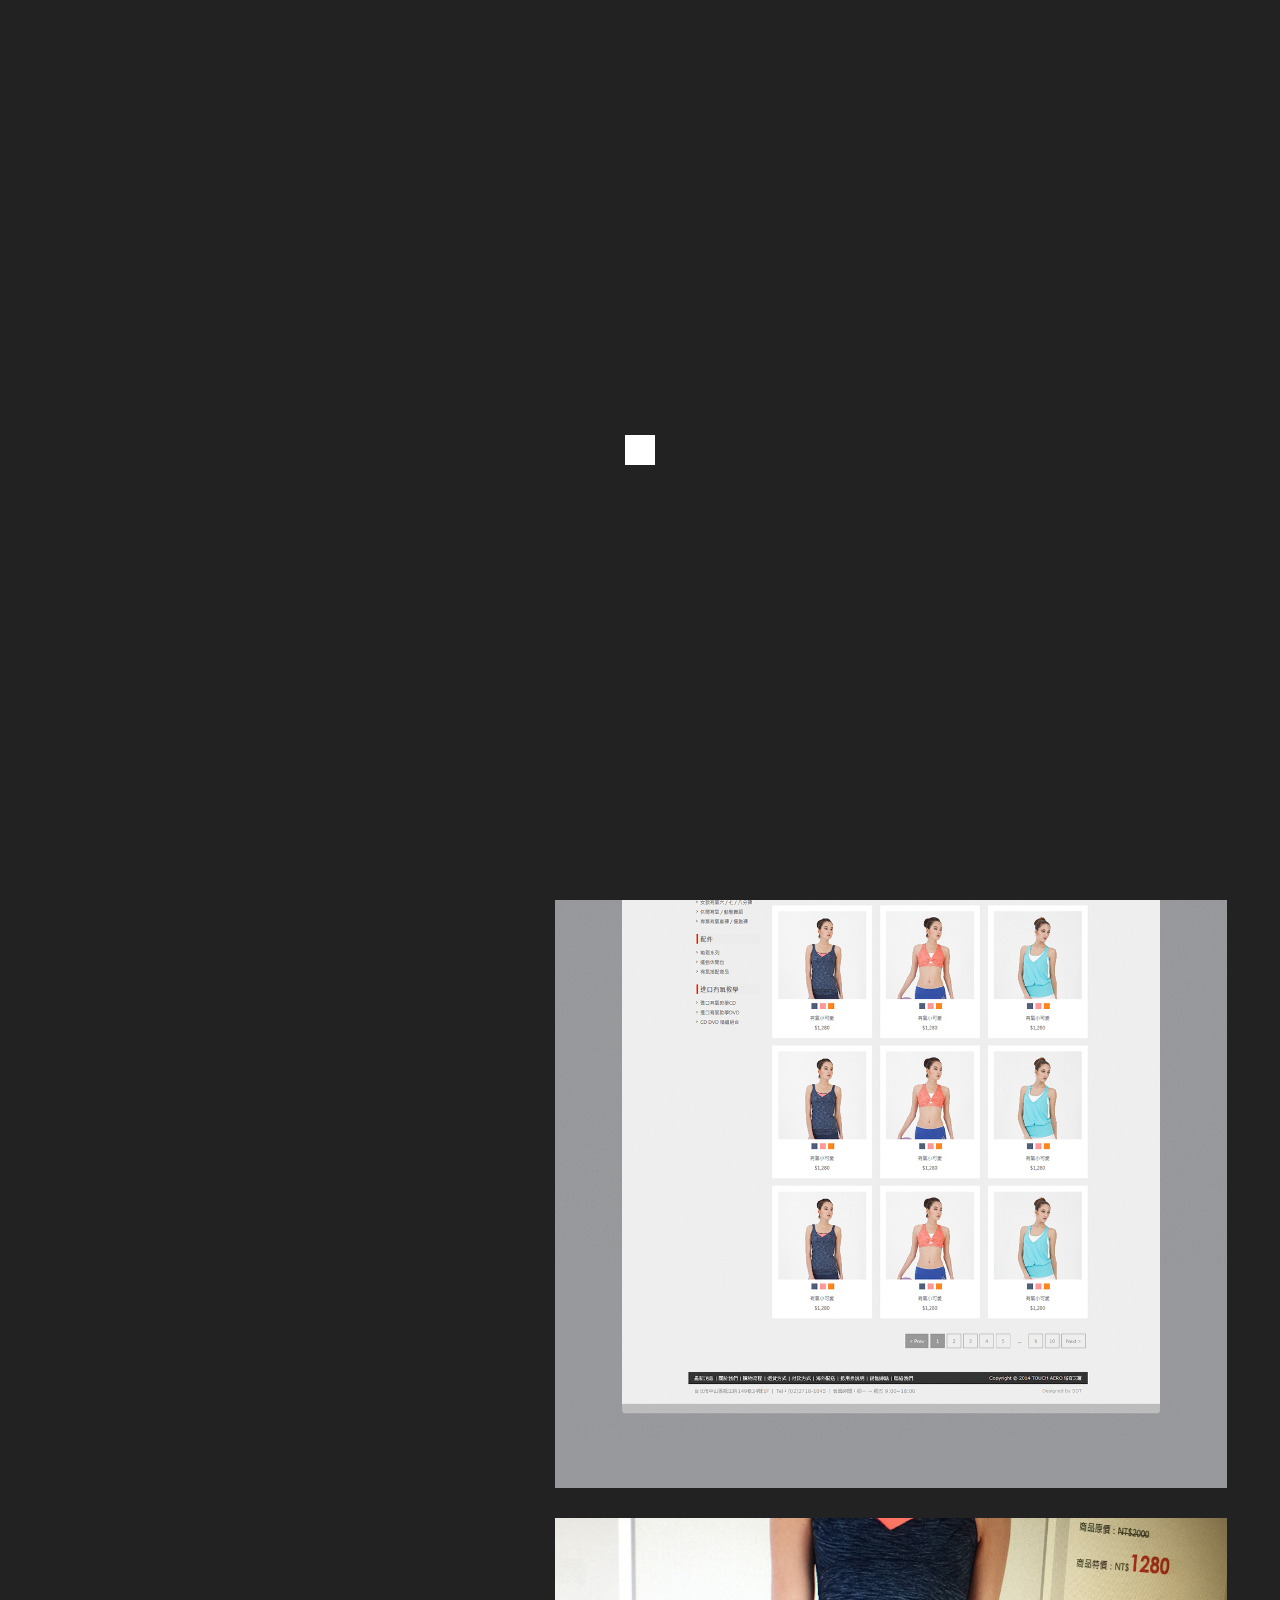
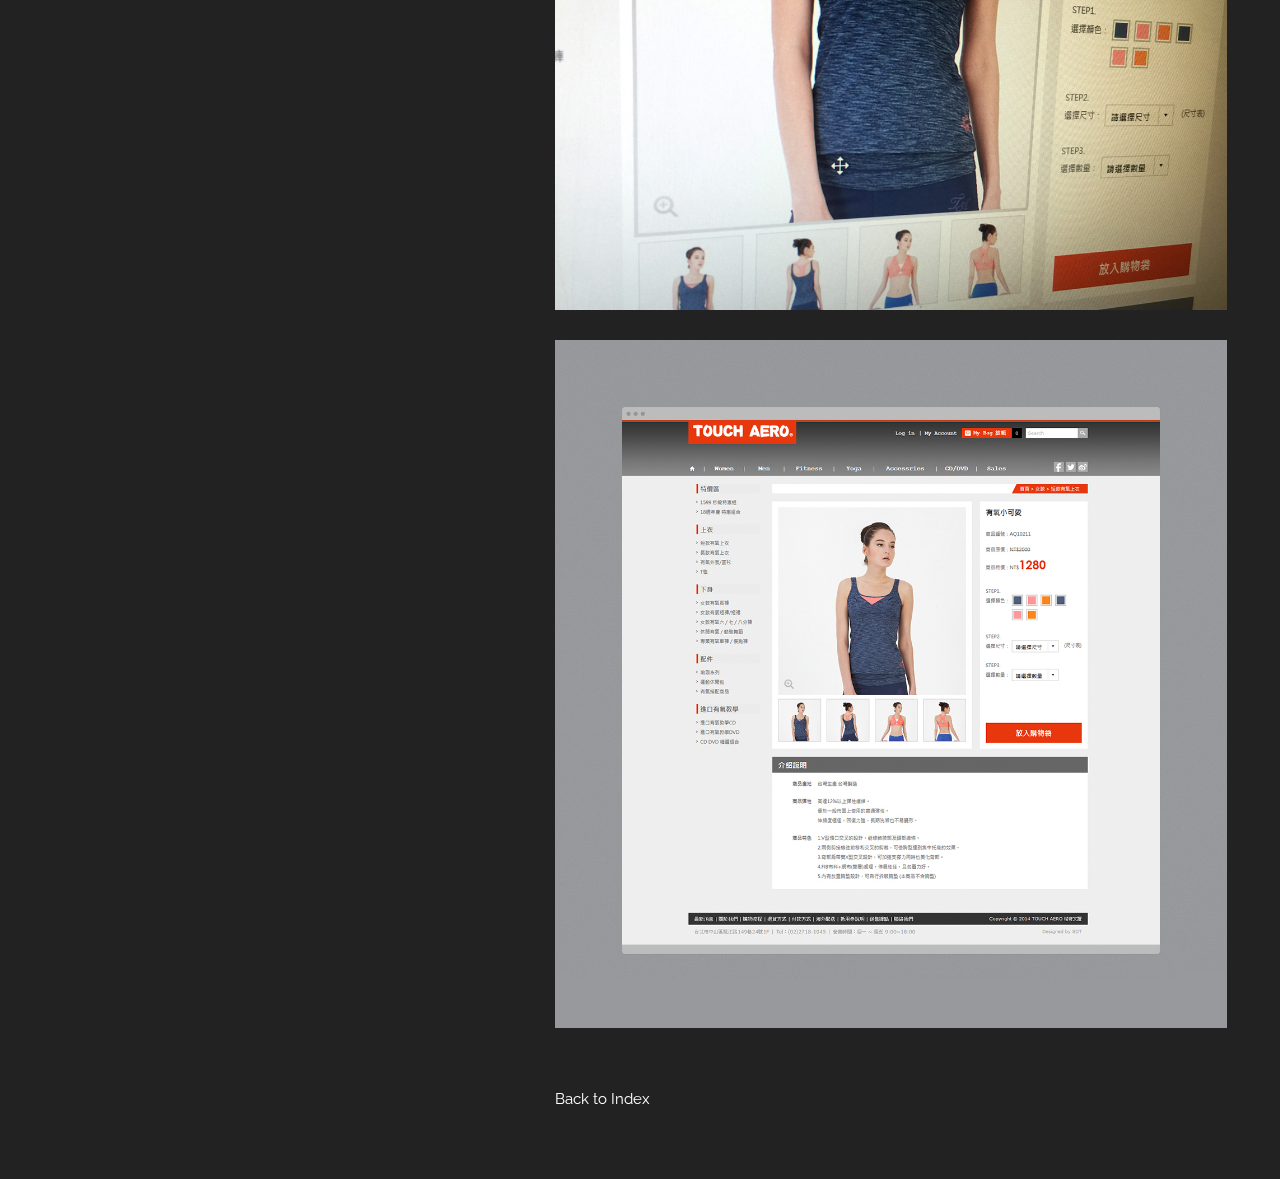
<file: touchaero.html>
<!DOCTYPE html>
<html lang="en">

<head>
    <meta charset="utf-8">
    <meta http-equiv="X-UA-Compatible" content="IE=edge">
    <meta name="viewport" content="width=device-width, initial-scale=1.0, user-scalable=0, maximum-scale=1.0" />
    <meta name="format-detection" content="telephone=no">
    <meta name="format-detection" content="address=no">
    <title>Kenneth Chang</title>
    <!-- Bootstrap CSS -->
    <link href="css/bootstrap.min.css" rel="stylesheet">
    <!-- Google font -->
    <link href='https://fonts.googleapis.com/css?family=Raleway:400,200,200italic,300,300italic,800' rel='stylesheet' type='text/css'>
    <!-- style CSS -->
    <link rel="stylesheet" href="css/style.css" type="text/css">
    <!-- animate CSS -->
    <link rel="stylesheet" href="css/animate.min.css" type="text/css">
    <!-- fakeLoader CSS -->
    <link rel="stylesheet" href="css/fakeLoader.css" type="text/css">
    <!-- HTML5 Shim and Respond.js IE8 support of HTML5 elements and media queries -->
    <!-- WARNING: Respond.js doesn't work if you view the page via file:// -->
    <!--[if lt IE 9]>
            <script src="js/html5shiv.js"></script>
            <script src="js/respond.min.js"></script>
        <![endif]-->
</head>
<body>
    <div id="wrapper">
        <div class="cover"></div>
        <div class="fakeloader"></div>
        <div class="main">
            <!-- 關於我 -->
            <div class="col-md-5">
                <div class="row fixed-left">
                    <div class="about">
                        <ul class="life animated fadeInDown">
                            <li>Life isn't always
                                <em class="textroll">
                                    <span>Design</span>
                                    <span>HTML</span>
                                </em> and
                                <em class="textroll sec">
                                    <span>UI&UX</span>
                                    <span>CSS</span>
                                </em>
                            </li>
                            <li>Somtimes it's
                                <br>
                                <h1><a href="index.html">KENNETH CHANG.</a></h1>
                            </li>
                        </ul>
                        <div class="contentBox hidden-xs">
                            <div class="row">
                                <!-- 工作經驗 -->
                                <div class="col-md-12">
                                    <h3>Experience 工作經驗 </h3>
                                    <ul>
                                        <li>普釋傳播 設計助理 1年</li>
                                        <li>紅威媒體 網頁設計師 2年半</li>
                                        <li>昇鼎科技 網頁設計師兼前端工程師 3年</li>
                                    </ul>
                                </div>
                                <!-- 技能 -->
                                <div class="col-md-12">
                                    <h3>Skill 技能 </h3>
                                    <section class="skill">
                                        <div class="m-row e-skill-row">
                                            <span class="name">HTML/CSS</span><span class="bar"><i class="u-w80" id="skill-80"></i></span>
                                        </div>
                                        <div class="m-row e-skill-row">
                                            <span class="name">JavaScript</span><span class="bar"><i class="u-w40" id="skill-40"></i></span>
                                        </div>
                                        <div class="m-row e-skill-row">
                                            <span class="name">jQuery</span><span class="bar"><i class="u-w65" id="skill-45"></i></span>
                                        </div>
                                        <div class="m-row e-skill-row">
                                            <span class="name">SASS&SCSS</span><span class="bar"><i class="u-w70" id="skill-70"></i></span>
                                        </div>
                                        <div class="m-row e-skill-row">
                                            <span class="name">RWD</span><span class="bar"><i class="u-w81" id="skill-81"></i></span>
                                        </div>
                                        <div class="m-row e-skill-row">
                                            <span class="name">Photoshop</span><span class="bar"><i class="u-w85" id="skill-85"></i></span>
                                        </div>
                                        <div class="m-row e-skill-row">
                                            <span class="name">Illustrator</span><span class="bar"><i class="u-w65" id="skill-65"></i></span>
                                        </div>
                                    </section>
                                    </ul>
                                </div>
                                <!-- 信箱 -->
                                <div class="col-md-12">
                                    <h3>Contact 與我聯絡 </h3>
                                    <p>pejanofan@gmail.com</p>
                                </div>
                            </div>
                        </div>
                    </div>
                </div>
            </div>
            <!-- 作品 -->
            <div class="col-md-7">
                <div class="work_detail">
                    <div class="contentBox">
                        <h3>塔奇艾羅<small> / Web Design</small> <a class="link" href="http://touchaero.com/home" target="_blank"><span class="glyphicon glyphicon-new-window" aria-hidden="true"></span></a></h3>
                        <div class="more">
                            <p>網站類型：PC版網站</p>
                            <p>使用技術：HTML / CSS / jQuery / JavaScript</p>
                        </div>
                        <div class="row">
                            <!--  work-1 -->
                            <div class="col-md-12">
                                <figure>
                                    <img src="images/touchaero/img01.jpg" class="img-responsive">
                                </figure>
                                <figure>
                                    <img src="images/touchaero/img02.jpg" class="img-responsive">
                                </figure>
                                <figure>
                                    <img src="images/touchaero/img03.jpg" class="img-responsive">
                                </figure>
                                <figure>
                                    <img src="images/touchaero/img04.jpg" class="img-responsive">
                                </figure>
                            </div>
                        </div>
                    </div>
                </div>
            </div>
        </div>
    </div>
</body>
<!-- jQuery -->
<script src="js/jquery-1.11.1.min.js"></script>
<!-- Bootstrap -->
<script src="js/bootstrap.min.js"></script>
<!-- textroll -->
<script src="js/jquery.textroll.js"></script>
<!-- jquery.easing -->
<script src="js/jquery.easing.1.3.js"></script>
<!-- progressBar -->
<script src="js/jquery.progressBar.js"></script>
<!-- fakeLoader -->
<script src="js/fakeLoader.min.js"></script>
<!-- common -->
<script src="js/common.js"></script>

</html>
</file>
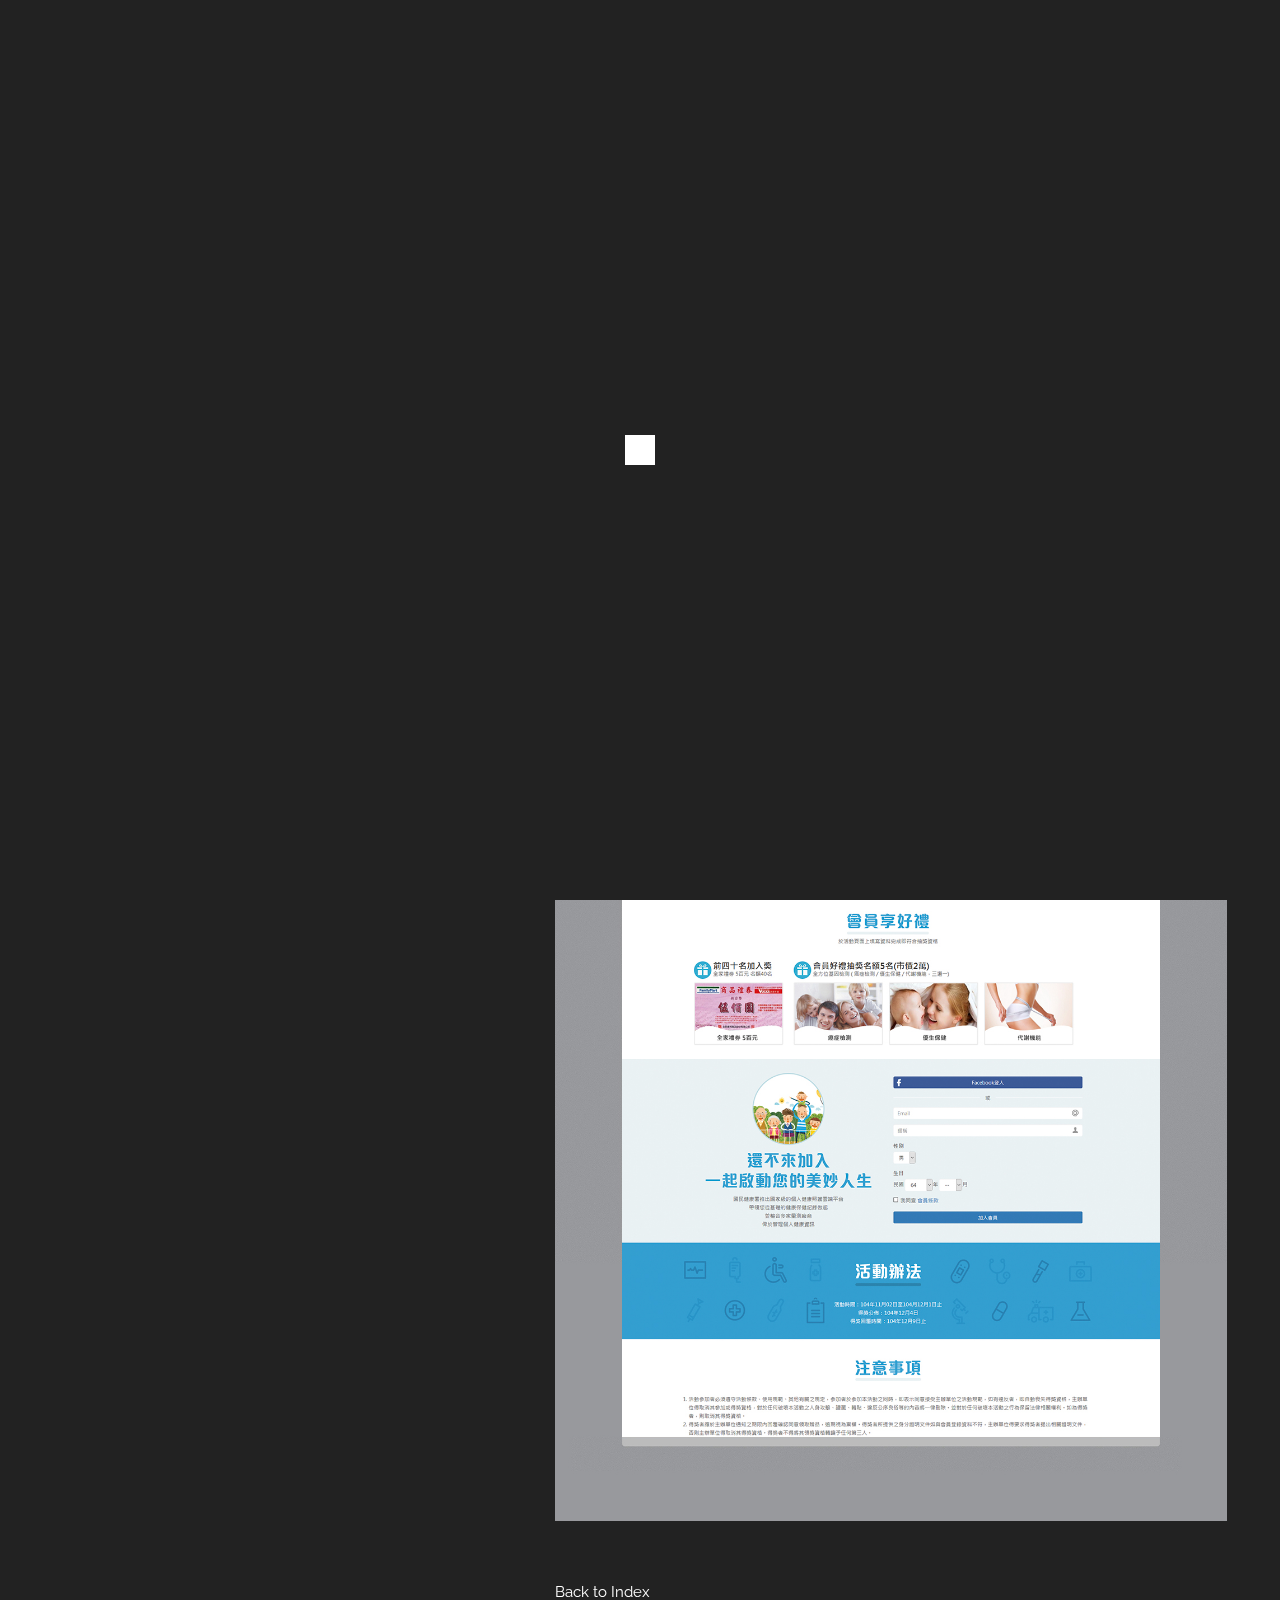
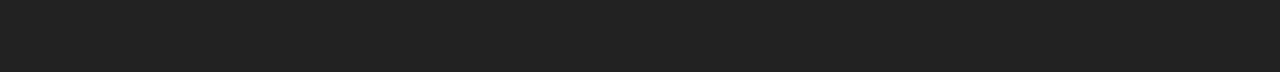
<file: wellness.html>
<!DOCTYPE html>
<html lang="en">

<head>
    <meta charset="utf-8">
    <meta http-equiv="X-UA-Compatible" content="IE=edge">
    <meta name="viewport" content="width=device-width, initial-scale=1.0, user-scalable=0, maximum-scale=1.0" />
    <meta name="format-detection" content="telephone=no">
    <meta name="format-detection" content="address=no">
    <title>Kenneth Chang</title>
    <!-- Bootstrap CSS -->
    <link href="css/bootstrap.min.css" rel="stylesheet">
    <!-- Google font -->
    <link href='https://fonts.googleapis.com/css?family=Raleway:400,200,200italic,300,300italic,800' rel='stylesheet' type='text/css'>
    <!-- style CSS -->
    <link rel="stylesheet" href="css/style.css" type="text/css">
    <!-- animate CSS -->
    <link rel="stylesheet" href="css/animate.min.css" type="text/css">
    <!-- fakeLoader CSS -->
    <link rel="stylesheet" href="css/fakeLoader.css" type="text/css">
    <!-- HTML5 Shim and Respond.js IE8 support of HTML5 elements and media queries -->
    <!-- WARNING: Respond.js doesn't work if you view the page via file:// -->
    <!--[if lt IE 9]>
            <script src="js/html5shiv.js"></script>
            <script src="js/respond.min.js"></script>
        <![endif]-->
</head>
<body>
    <div id="wrapper">
        <div class="cover"></div>
        <div class="fakeloader"></div>
        <div class="main">
            <!-- 關於我 -->
            <div class="col-md-5">
                <div class="row fixed-left">
                    <div class="about">
                        <ul class="life animated fadeInDown">
                            <li>Life isn't always
                                <em class="textroll">
                                    <span>Design</span>
                                    <span>HTML</span>
                                </em> and
                                <em class="textroll sec">
                                    <span>UI&UX</span>
                                    <span>CSS</span>
                                </em>
                            </li>
                            <li>Somtimes it's
                                <br>
                                <h1><a href="index.html">KENNETH CHANG.</a></h1>
                            </li>
                        </ul>
                        <div class="contentBox hidden-xs">
                            <div class="row">
                                <!-- 工作經驗 -->
                                <div class="col-md-12">
                                    <h3>Experience 工作經驗 </h3>
                                    <ul>
                                        <li>普釋傳播 設計助理 1年</li>
                                        <li>紅威媒體 網頁設計師 2年半</li>
                                        <li>昇鼎科技 網頁設計師兼前端工程師 3年</li>
                                    </ul>
                                </div>
                                <!-- 技能 -->
                                <div class="col-md-12">
                                    <h3>Skill 技能 </h3>
                                    <section class="skill">
                                        <div class="m-row e-skill-row">
                                            <span class="name">HTML/CSS</span><span class="bar"><i class="u-w80" id="skill-80"></i></span>
                                        </div>
                                        <div class="m-row e-skill-row">
                                            <span class="name">JavaScript</span><span class="bar"><i class="u-w40" id="skill-40"></i></span>
                                        </div>
                                        <div class="m-row e-skill-row">
                                            <span class="name">jQuery</span><span class="bar"><i class="u-w65" id="skill-45"></i></span>
                                        </div>
                                        <div class="m-row e-skill-row">
                                            <span class="name">SASS&SCSS</span><span class="bar"><i class="u-w70" id="skill-70"></i></span>
                                        </div>
                                        <div class="m-row e-skill-row">
                                            <span class="name">RWD</span><span class="bar"><i class="u-w81" id="skill-81"></i></span>
                                        </div>
                                        <div class="m-row e-skill-row">
                                            <span class="name">Photoshop</span><span class="bar"><i class="u-w85" id="skill-85"></i></span>
                                        </div>
                                        <div class="m-row e-skill-row">
                                            <span class="name">Illustrator</span><span class="bar"><i class="u-w65" id="skill-65"></i></span>
                                        </div>
                                    </section>
                                    </ul>
                                </div>
                                <!-- 信箱 -->
                                <div class="col-md-12">
                                    <h3>Contact 與我聯絡 </h3>
                                    <p>pejanofan@gmail.com</p>
                                </div>
                            </div>
                        </div>
                    </div>
                </div>
            </div>
            <!-- 作品 -->
            <div class="col-md-7">
                <div class="work_detail">
                    <div class="contentBox">
                        <h3>健康妙管家 - 會員募集搶好康<small> / Web Design</small> <a class="link" href="http://app34.appmaster.tw/" target="_blank"><span class="glyphicon glyphicon-new-window" aria-hidden="true"></span></a></h3>
                        <div class="more">
                            <p>網站類型：RWD活動網頁</p>
                            <p>使用技術：RWD / HTML5 / CSS3 / jQuery</p>
                        </div>
                        <div class="row">
                            <!--  work-1 -->
                            <div class="col-md-12">
                                <figure>
                                    <img src="images/wellness/img01.jpg" class="img-responsive">
                                </figure>
                                <figure>
                                    <img src="images/wellness/img02.jpg" class="img-responsive">
                                </figure>
                            </div>
                        </div>
                    </div>
                </div>
            </div>
        </div>
    </div>
</body>
<!-- jQuery -->
<script src="js/jquery-1.11.1.min.js"></script>
<!-- Bootstrap -->
<script src="js/bootstrap.min.js"></script>
<!-- textroll -->
<script src="js/jquery.textroll.js"></script>
<!-- jquery.easing -->
<script src="js/jquery.easing.1.3.js"></script>
<!-- progressBar -->
<script src="js/jquery.progressBar.js"></script>
<!-- fakeLoader -->
<script src="js/fakeLoader.min.js"></script>
<!-- common -->
<script src="js/common.js"></script>

</html>
</file>
<file: css/style.css>
@charset "UTF-8";
html, body, div, span, applet, object, iframe, h1, h2, h3, h4, h5, h6, p, blockquote, pre, a, abbr, acronym, address, big, cite, code, del, dfn, em, img, ins, kbd, q, s, samp, small, strike, strong, sub, sup, tt, var, b, u, i, center, dl, dt, dd, ol, ul, li, fieldset, form, label, legend, table, caption, tbody, tfoot, thead, tr, th, td, article, aside, canvas, details, embed, figure, figcaption, footer, header, hgroup, menu, nav, output, ruby, section, summary, time, mark, audio, video { margin: 0; padding: 0; border: 0; font: inherit; font-size: 100%; vertical-align: baseline; }

html { line-height: 1; }

ol, ul { list-style: none; }

table { border-collapse: collapse; border-spacing: 0; }

caption, th, td { text-align: left; font-weight: normal; vertical-align: middle; }

q, blockquote { quotes: none; }
q:before, q:after, blockquote:before, blockquote:after { content: ""; content: none; }

a img { border: none; }

article, aside, details, figcaption, figure, footer, header, hgroup, main, menu, nav, section, summary { display: block; }

img { display: block; border: none; }

html, body { width: 100%; min-height: 100%; font-family: 'Raleway', "文泉驛正黑", "WenQuanYi Zen Hei", "儷黑 Pro", "LiHei Pro", "微軟正黑體", "Microsoft JhengHei", sans-serif; font-size: 15px; line-height: 1.5em; font-weight: 400; background-image: url("images/bg2.jpg"); background-size: cover; color: #808080; }

#wrapper { width: 100%; }

a { color: #fff; }
a:hover { text-decoration: none; color: #fff; }

.img-responsive { width: 100%; height: auto; }

.cover { background-image: url("images/noise.gif"); opacity: 0.05; height: 100%; width: 100%; top: 0; z-index: 0; overflow: hidden; position: fixed; }

.fixed-left { position: fixed; }

.main { padding: 3%; overflow: hidden; }
.main ul.life { font-size: 2em; font-weight: lighter; line-height: 1.5em; z-index: 999; margin: 0 0 1em 0; }
.main ul.life li h1 { display: inline-block; font-weight: bolder; font-size: 1.3em; padding: 0.5em 0 0 0; }
.main ul.life li h1 a:hover { color: #fff; }
.main .about .skill .e-skill-row { overflow: hidden; }
.main .about .skill .e-skill-row .name { float: left; margin-right: 5px; width: 90px; }
.main .about .skill .e-skill-row .barControl { margin: 0 auto; float: left; }
.main .about .skill .e-skill-row .barContro_space { margin: 10px 0; background-color: #444; border-radius: 5px; }
.main .about .skill .e-skill-row .skillBar { border-radius: 2px; display: block; width: 0%; background-color: #fff; }
.main .work [class^="col-"] { overflow: hidden; height: 200px; }
.main .work [class^="col-"].grid_item figure { background-color: #000; }
.main .work [class^="col-"].grid_item figure img { -webkit-transform: rotate(10deg) scale(1.4); transform: rotate(10deg) scale(1.4); -webkit-filter: grayscale(100%); filter: grayscale(100%); -webkit-transition: .3s ease-in-out; transition: .3s ease-in-out; opacity: 1; }
.main .work [class^="col-"].grid_item figure:hover img { -webkit-transform: rotate(0) scale(1); transform: rotate(0) scale(1); -webkit-filter: grayscale(0); filter: grayscale(0); opacity: .3; }
.main .work_detail h3 { font-size: 1.5em; margin: 0 0 0.8em 0; color: #fff; }
.main .work_detail h3 a.link { font-size: 65%; color: #777; }
.main .work_detail h3 a.link:hover { color: #fff; }
.main .work_detail .more { margin: 0 0 1em 0; }
.main .work_detail figure img { margin: 0 0 2em 0; }
.main .work_detail .backBox { margin: 0 0 2em 0; }
.main .contentBox h3 { font-size: 1.5em; margin: 0 0 0.8em 0; color: #fff; }
.main .contentBox [class*="col-"] { margin-bottom: 2em; position: relative; }
.main .contentBox [class*="col-"] figure { margin: 0; padding: 0; overflow: hidden; }
.main .contentBox [class*="col-"] figure .text { position: absolute; bottom: 0%; left: 0; z-index: 999; display: block; width: 100%; margin: 0; padding: 0; color: #fff; font-size: 18px; text-decoration: none; text-align: center; -webkit-transition: .3s ease-in-out; transition: .3s ease-in-out; opacity: 0; }
.main .contentBox [class*="col-"] figure .text .title { font-size: 1.5em; font-weight: bolder; margin: 0 0 0.5em 0; }
.main .contentBox [class*="col-"] figure:hover .text { opacity: 1; bottom: 40%; }

.backstretch { transition: .3s ease-in-out; }

.textroll { color: #fff; }

.animation-element { opacity: 0; -moz-transition: all 500ms linear; -webkit-transition: all 500ms linear; -o-transition: all 500ms linear; transition: all 500ms linear; -moz-transform: scale(0.8); -webkit-transform: scale(0.8); -o-transform: scale(0.8); transform: scale(0.8); }

.animation-element.in-view { opacity: 1; -moz-transform: scale(1); -webkit-transform: scale(1); -o-transform: scale(1); transform: scale(1); }

.animation-element.in-viewa { opacity: 1; -moz-transition: inherit; -webkit-transition: inherit; -o-transition: inherit; transition: inherit; -moz-transform: scale(1); -webkit-transform: scale(1); -o-transform: scale(1); transform: scale(1); }

@media (min-width: 980px) and (max-width: 1200px) { .textroll { color: #fff; }
  .textroll.sec { display: block !important; } }
@media (max-width: 992px) { .fixed-left { position: inherit !important; } }
@media (max-width: 768px) { .fixed-left { position: fixed; left: 3%; }
  .work [class^="col-"] { overflow: hidden; height: 150px !important; } }
@media (max-width: 320px) { .fixed-left { position: fixed; left: 3%; }
  .work [class^="col-"] { overflow: hidden; height: 150px !important; } }

/*# sourceMappingURL=style.css.map */
</file>
<file: css/fakeLoader.css>
/**********************
 *CSS Animations by:
 *http://codepen.io/vivinantony
***********************/
.spinner1 {
  width: 40px;
  height: 40px;
  position: relative;
}


.double-bounce1, .double-bounce2 {
  width: 100%;
  height: 100%;
  border-radius: 50%;
  background-color: #fff;
  opacity: 0.6;
  position: absolute;
  top: 0;
  left: 0;
  
  -webkit-animation: bounce 2.0s infinite ease-in-out;
  animation: bounce 2.0s infinite ease-in-out;
}

.double-bounce2 {
  -webkit-animation-delay: -1.0s;
  animation-delay: -1.0s;
}

@-webkit-keyframes bounce {
  0%, 100% { -webkit-transform: scale(0.0) }
  50% { -webkit-transform: scale(1.0) }
}

@keyframes bounce {
  0%, 100% { 
    transform: scale(0.0);
    -webkit-transform: scale(0.0);
  } 50% { 
    transform: scale(1.0);
    -webkit-transform: scale(1.0);
  }
}

.spinner2 {
  width: 40px;
  height: 40px;
  position: relative;
}


.container1 > div, .container2 > div, .container3 > div {
  width: 6px;
  height: 6px;
  background-color: #fff;

  border-radius: 100%;
  position: absolute;
  -webkit-animation: bouncedelay 1.2s infinite ease-in-out;
  animation: bouncedelay 1.2s infinite ease-in-out;
  /* Prevent first frame from flickering when animation starts */
  -webkit-animation-fill-mode: both;
  animation-fill-mode: both;
}

.spinner2 .spinner-container {
  position: absolute;
  width: 100%;
  height: 100%;
}

.container2 {
  -webkit-transform: rotateZ(45deg);
  transform: rotateZ(45deg);
}

.container3 {
  -webkit-transform: rotateZ(90deg);
  transform: rotateZ(90deg);
}

.circle1 { top: 0; left: 0; }
.circle2 { top: 0; right: 0; }
.circle3 { right: 0; bottom: 0; }
.circle4 { left: 0; bottom: 0; }

.container2 .circle1 {
  -webkit-animation-delay: -1.1s;
  animation-delay: -1.1s;
}

.container3 .circle1 {
  -webkit-animation-delay: -1.0s;
  animation-delay: -1.0s;
}

.container1 .circle2 {
  -webkit-animation-delay: -0.9s;
  animation-delay: -0.9s;
}

.container2 .circle2 {
  -webkit-animation-delay: -0.8s;
  animation-delay: -0.8s;
}

.container3 .circle2 {
  -webkit-animation-delay: -0.7s;
  animation-delay: -0.7s;
}

.container1 .circle3 {
  -webkit-animation-delay: -0.6s;
  animation-delay: -0.6s;
}

.container2 .circle3 {
  -webkit-animation-delay: -0.5s;
  animation-delay: -0.5s;
}

.container3 .circle3 {
  -webkit-animation-delay: -0.4s;
  animation-delay: -0.4s;
}

.container1 .circle4 {
  -webkit-animation-delay: -0.3s;
  animation-delay: -0.3s;
}

.container2 .circle4 {
  -webkit-animation-delay: -0.2s;
  animation-delay: -0.2s;
}

.container3 .circle4 {
  -webkit-animation-delay: -0.1s;
  animation-delay: -0.1s;
}

@-webkit-keyframes bouncedelay {
  0%, 80%, 100% { -webkit-transform: scale(0.0) }
  40% { -webkit-transform: scale(1.0) }
}

@keyframes bouncedelay {
  0%, 80%, 100% { 
    transform: scale(0.0);
    -webkit-transform: scale(0.0);
  } 40% { 
    transform: scale(1.0);
    -webkit-transform: scale(1.0);
  }
}

.spinner3 {
  width: 40px;
  height: 40px;
  position: relative;  
  -webkit-animation: rotate 2.0s infinite linear;
  animation: rotate 2.0s infinite linear;
}

.dot1, .dot2 {
  width: 60%;
  height: 60%;
  display: inline-block;
  position: absolute;
  top: 0;
  background-color: #fff;
  border-radius: 100%;
  
  -webkit-animation: bounce 2.0s infinite ease-in-out;
  animation: bounce 2.0s infinite ease-in-out;
}

.dot2 {
  top: auto;
  bottom: 0px;
  -webkit-animation-delay: -1.0s;
  animation-delay: -1.0s;
}

@-webkit-keyframes rotate { 100% { -webkit-transform: rotate(360deg) }}
@keyframes rotate { 100% { transform: rotate(360deg); -webkit-transform: rotate(360deg) }}

@-webkit-keyframes bounce {
  0%, 100% { -webkit-transform: scale(0.0) }
  50% { -webkit-transform: scale(1.0) }
}

@keyframes bounce {
  0%, 100% { 
    transform: scale(0.0);
    -webkit-transform: scale(0.0);
  } 50% { 
    transform: scale(1.0);
    -webkit-transform: scale(1.0);
  }
}

.spinner4 {
  width: 30px;
  height: 30px;
  background-color: #fff;
  -webkit-animation: rotateplane 1.2s infinite ease-in-out;
  animation: rotateplane 1.2s infinite ease-in-out;
}

@-webkit-keyframes rotateplane {
  0% { -webkit-transform: perspective(120px) }
  50% { -webkit-transform: perspective(120px) rotateY(180deg) }
  100% { -webkit-transform: perspective(120px) rotateY(180deg)  rotateX(180deg) }
}

@keyframes rotateplane {
  0% { 
    transform: perspective(120px) rotateX(0deg) rotateY(0deg);
    -webkit-transform: perspective(120px) rotateX(0deg) rotateY(0deg) 
  } 50% { 
    transform: perspective(120px) rotateX(-180.1deg) rotateY(0deg);
    -webkit-transform: perspective(120px) rotateX(-180.1deg) rotateY(0deg) 
  } 100% { 
    transform: perspective(120px) rotateX(-180deg) rotateY(-179.9deg);
    -webkit-transform: perspective(120px) rotateX(-180deg) rotateY(-179.9deg);
  }
}

.spinner5 {
  width: 32px;
  height: 32px;
  position: relative;
}

.cube1, .cube2 {
  background-color: #fff;
  width: 10px;
  height: 10px;
  position: absolute;
  top: 0;
  left: 0;
  
  -webkit-animation: cubemove 1.8s infinite ease-in-out;
  animation: cubemove 1.8s infinite ease-in-out;
}

.cube2 {
  -webkit-animation-delay: -0.9s;
  animation-delay: -0.9s;
}

@-webkit-keyframes cubemove {
  25% { -webkit-transform: translateX(42px) rotate(-90deg) scale(0.5) }
  50% { -webkit-transform: translateX(42px) translateY(42px) rotate(-180deg) }
  75% { -webkit-transform: translateX(0px) translateY(42px) rotate(-270deg) scale(0.5) }
  100% { -webkit-transform: rotate(-360deg) }
}

@keyframes cubemove {
  25% { 
    transform: translateX(42px) rotate(-90deg) scale(0.5);
    -webkit-transform: translateX(42px) rotate(-90deg) scale(0.5);
  } 50% { 
    transform: translateX(42px) translateY(42px) rotate(-179deg);
    -webkit-transform: translateX(42px) translateY(42px) rotate(-179deg);
  } 50.1% { 
    transform: translateX(42px) translateY(42px) rotate(-180deg);
    -webkit-transform: translateX(42px) translateY(42px) rotate(-180deg);
  } 75% { 
    transform: translateX(0px) translateY(42px) rotate(-270deg) scale(0.5);
    -webkit-transform: translateX(0px) translateY(42px) rotate(-270deg) scale(0.5);
  } 100% { 
    transform: rotate(-360deg);
    -webkit-transform: rotate(-360deg);
  }
}

.spinner6 {
  width: 50px;
  height: 30px;
  text-align: center;
}

.spinner6 > div {
  background-color: #fff;
  height: 100%;
  width: 6px;
  margin-left:2px;
  display: inline-block;
  
  -webkit-animation: stretchdelay 1.2s infinite ease-in-out;
  animation: stretchdelay 1.2s infinite ease-in-out;
}

.spinner6 .rect2 {
  -webkit-animation-delay: -1.1s;
  animation-delay: -1.1s;
}

.spinner6 .rect3 {
  -webkit-animation-delay: -1.0s;
  animation-delay: -1.0s;
}

.spinner6 .rect4 {
  -webkit-animation-delay: -0.9s;
  animation-delay: -0.9s;
}

.spinner6 .rect5 {
  -webkit-animation-delay: -0.8s;
  animation-delay: -0.8s;
}

@-webkit-keyframes stretchdelay {
  0%, 40%, 100% { -webkit-transform: scaleY(0.4) }  
  20% { -webkit-transform: scaleY(1.0) }
}

@keyframes stretchdelay {
  0%, 40%, 100% { 
    transform: scaleY(0.4);
    -webkit-transform: scaleY(0.4);
  }  20% { 
    transform: scaleY(1.0);
    -webkit-transform: scaleY(1.0);
  }
}
  .spinner7 {
      width: 90px;
      height: 30px;
      text-align: center;
    }

    .spinner7 > div {
      background-color: #fff;
      height: 15px;
      width: 15px;
      margin-left:3px;
      border-radius: 50%;
      display: inline-block;
      
      -webkit-animation: stretchdelay 0.7s infinite ease-in-out;
      animation: stretchdelay 0.7s infinite ease-in-out;
    }

    .spinner7 .circ2 {
      -webkit-animation-delay: -0.6s;
      animation-delay: -0.6s;
    }

    .spinner7 .circ3 {
      -webkit-animation-delay: -0.5s;
      animation-delay: -0.5s;
    }

    .spinner7 .circ4 {
      -webkit-animation-delay: -0.4s;
      animation-delay: -0.4s;
    }

    .spinner7 .circ5 {
      -webkit-animation-delay: -0.3s;
      animation-delay: -0.3s;
    }

    @-webkit-keyframes stretchdelay {
      0%, 40%, 100% { -webkit-transform: translateY(-10px) }  
      20% { -webkit-transform: translateY(-20px) }
    }

    @keyframes stretchdelay {
      0%, 40%, 100% { 
        transform: translateY(-10px);
        -webkit-transform: translateY(-10px);
      } 20% {
        transform: translateY(-20px);
        -webkit-transform: translateY(-20px);
      }
    }
</file>
